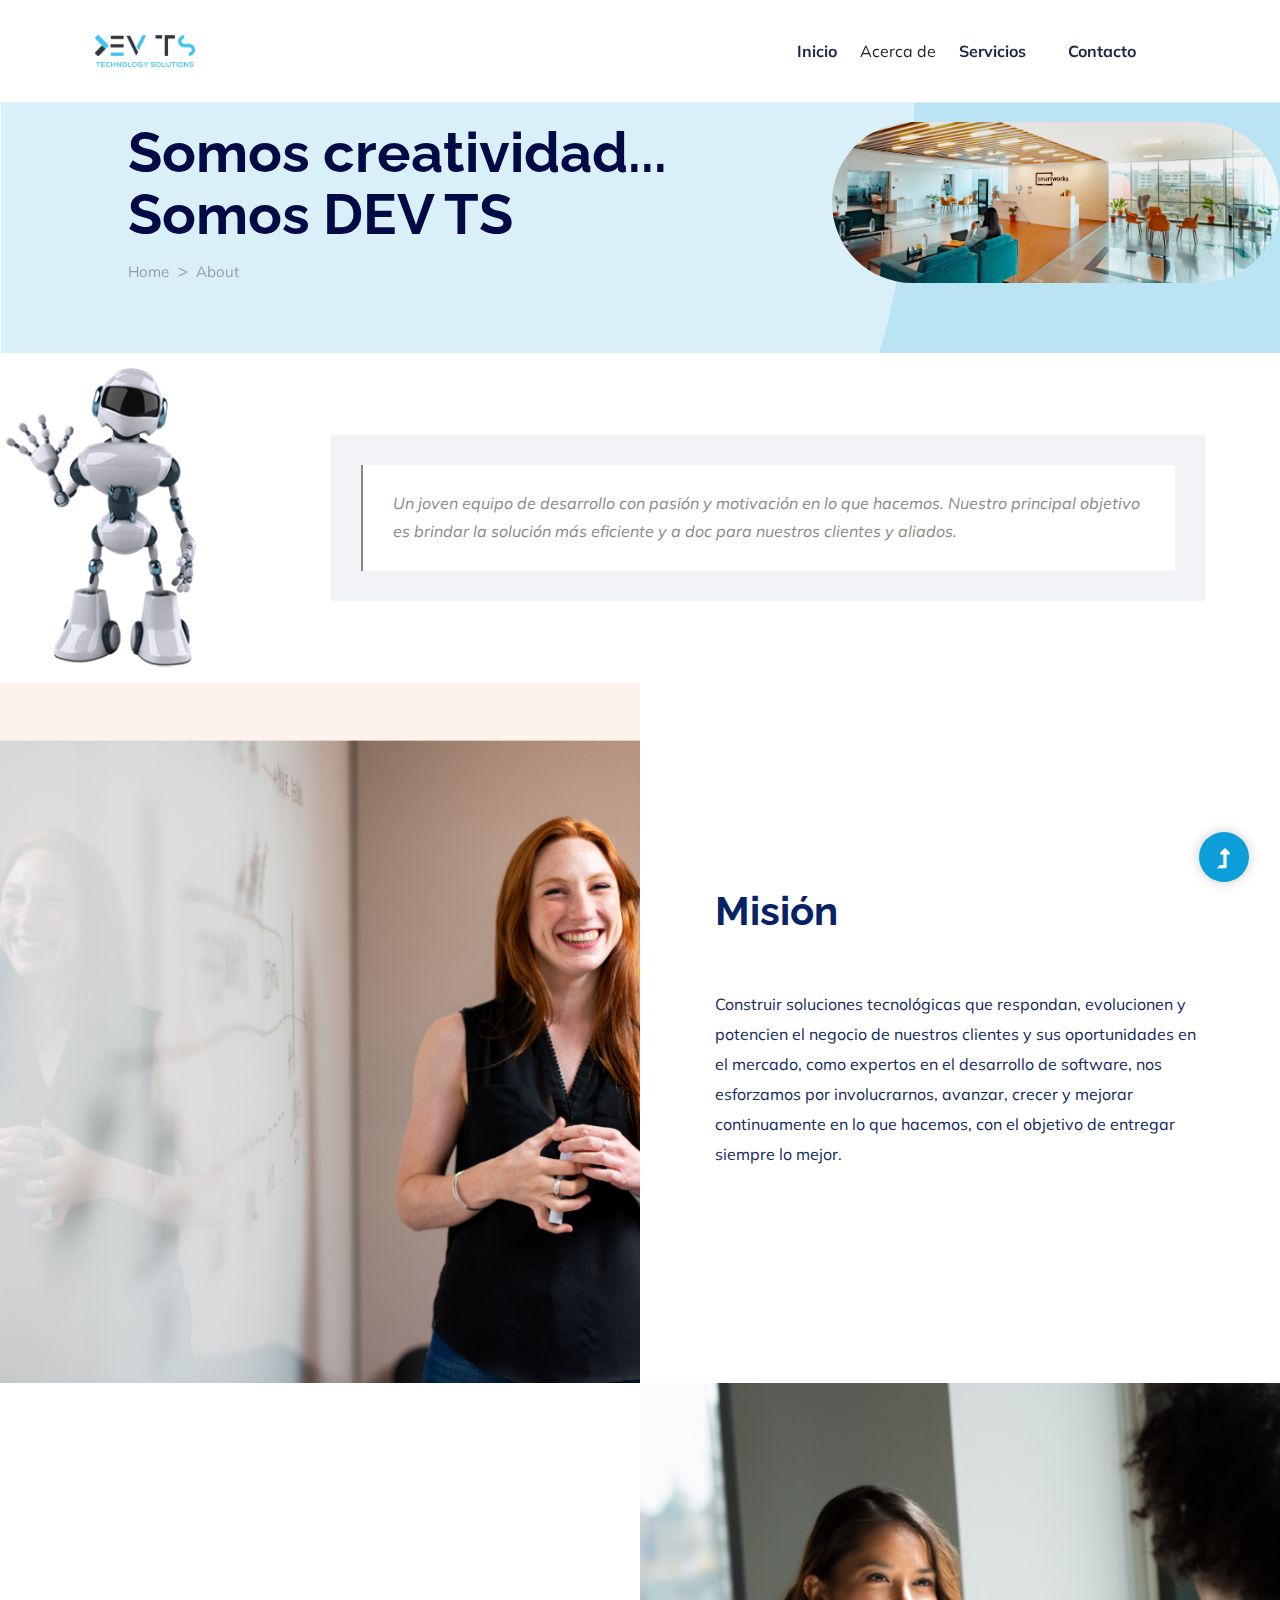
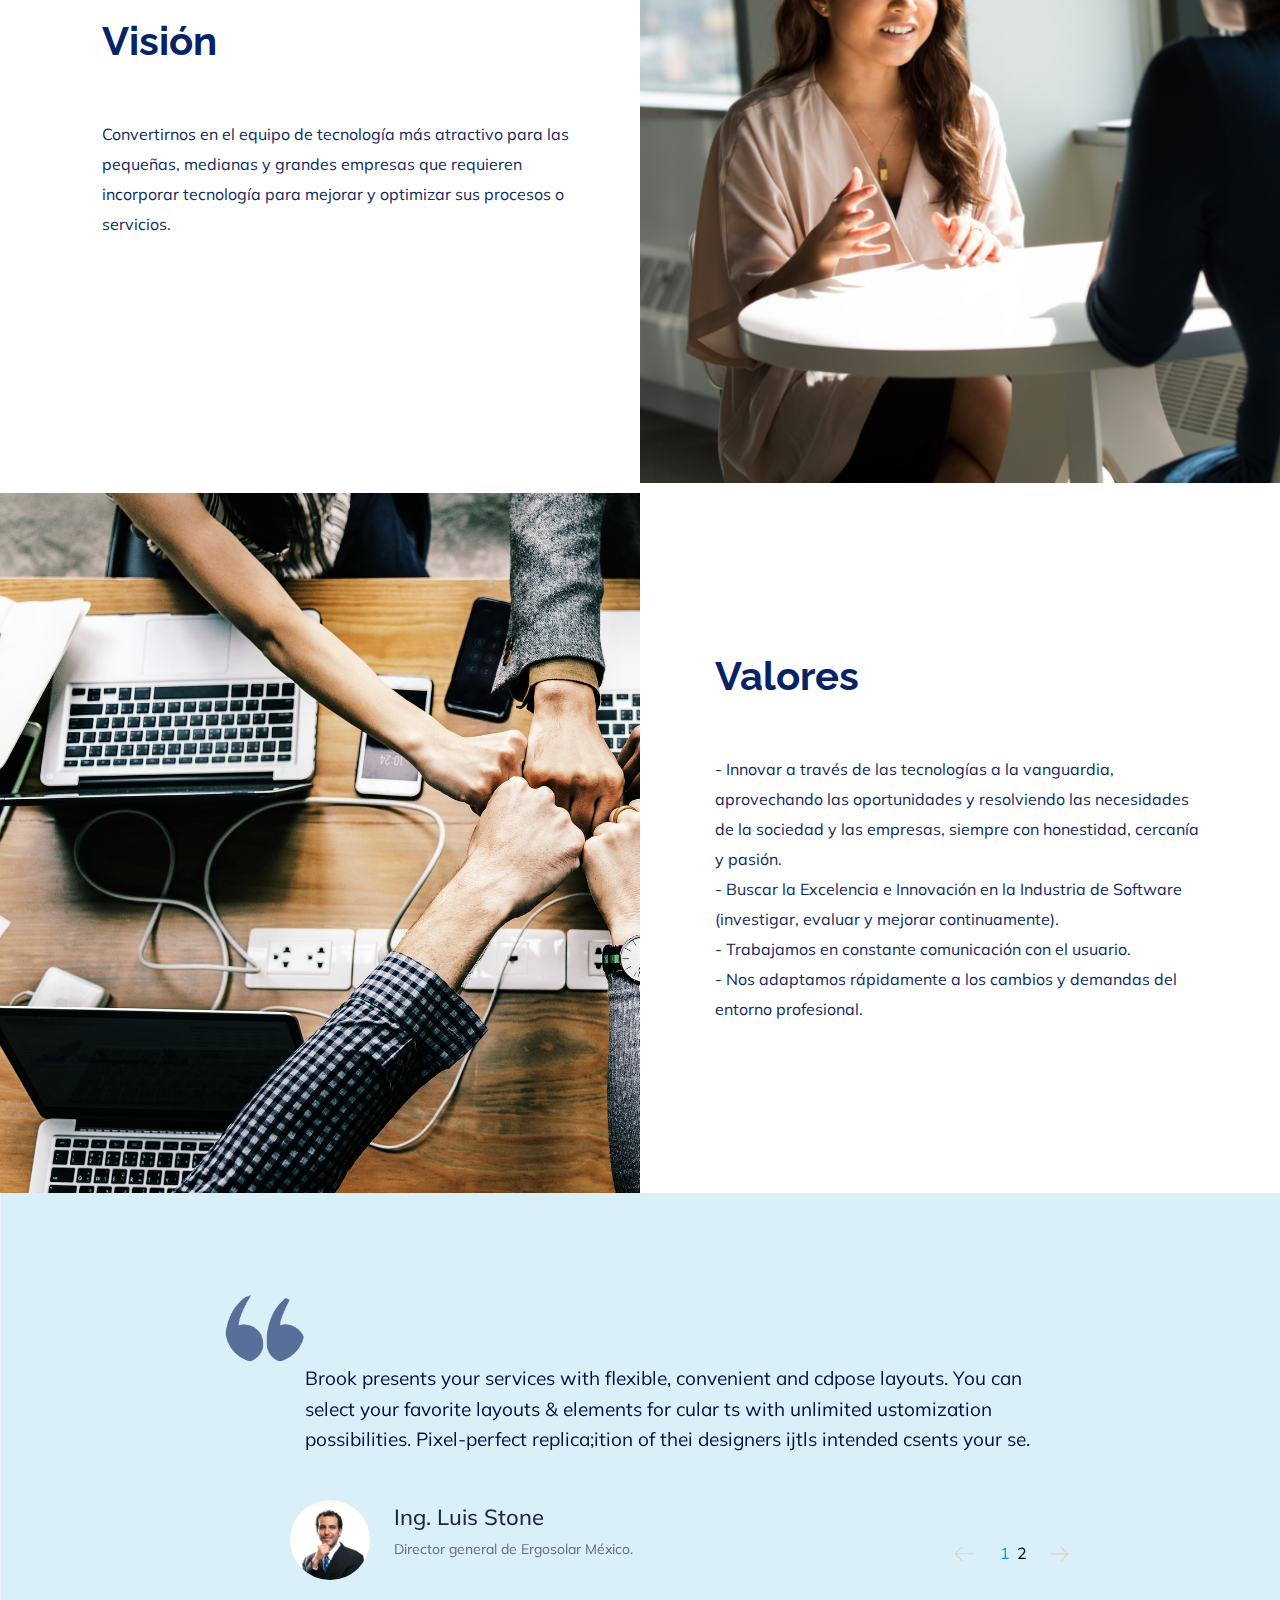
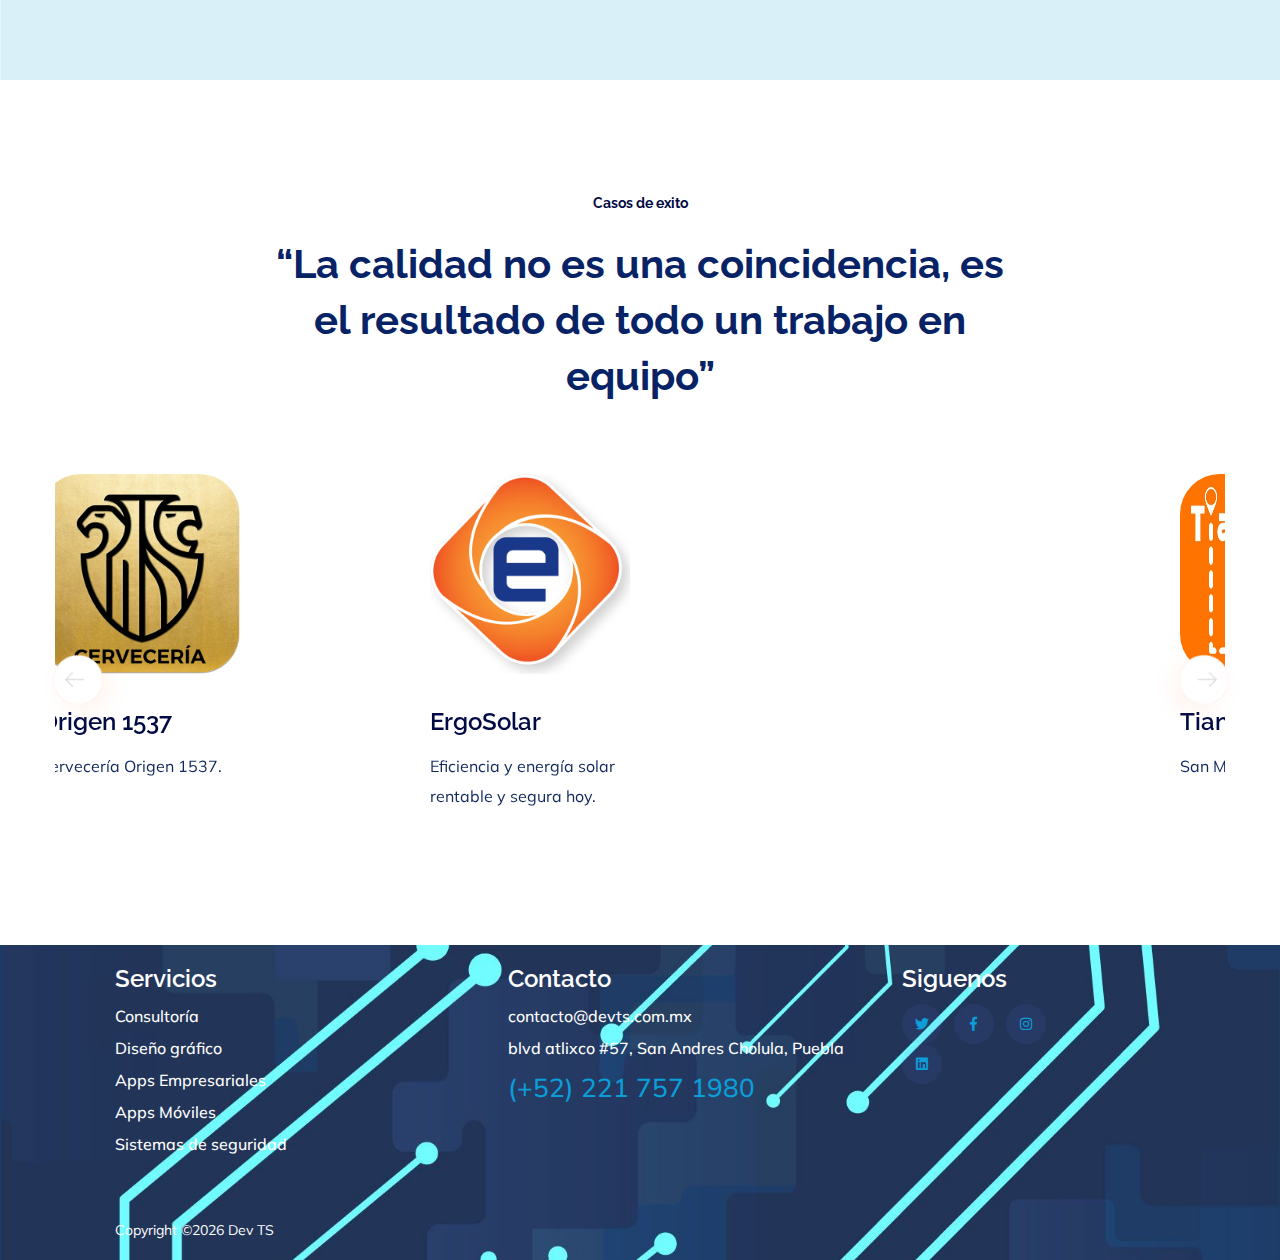
<file: about.html>
<!doctype html>
<html class="no-js" lang="zxx">
<head>
    <meta charset="utf-8">
    <meta http-equiv="x-ua-compatible" content="ie=edge">
    <title>Dev TS</title>
    <meta name="description" content="">
    <meta name="viewport" content="width=device-width, initial-scale=1">
    <link rel="manifest" href="site.webmanifest">
    <link rel="shortcut icon" type="image/x-icon" href="assets/img/favicon.ico">

    <!-- CSS here -->
    <link rel="stylesheet" href="assets/css/bootstrap.min.css">
    <link rel="stylesheet" href="assets/css/owl.carousel.min.css">
    <link rel="stylesheet" href="assets/css/slicknav.css">
    <link rel="stylesheet" href="assets/css/flaticon.css">
    <link rel="stylesheet" href="assets/css/progressbar_barfiller.css">
    <link rel="stylesheet" href="assets/css/gijgo.css">
    <link rel="stylesheet" href="assets/css/animate.min.css">
    <link rel="stylesheet" href="assets/css/animated-headline.css">
    <link rel="stylesheet" href="assets/css/magnific-popup.css">
    <link rel="stylesheet" href="assets/css/fontawesome-all.min.css">
    <link rel="stylesheet" href="assets/css/themify-icons.css">
    <link rel="stylesheet" href="assets/css/slick.css">
    <link rel="stylesheet" href="assets/css/nice-select.css">
    <link rel="stylesheet" href="assets/css/style.css">
</head>
<body>
    <!-- ? Preloader Start -->
    <div id="preloader-active">
        <div class="preloader d-flex align-items-center justify-content-center">
            <div class="preloader-inner position-relative">
                <div class="preloader-circle"></div>
                <div class="preloader-img pere-text">
                    <img src="assets/img/logo/loder.png" alt="">
                </div>
            </div>
        </div>
    </div>
    <!-- Preloader Start-->
    <header>
        <!-- Header Start -->
        <div class="header-area header_area">
            <div class="main-header">
             <div class="header-bottom  header-sticky">
                <div class="container-fluid">
                    <div class="row align-items-center">
                        <!-- Logo -->
                        <div class="col-xl-2 col-lg-2 col-md-1">
                            <div class="logo">
                              <a href="index.html"><img src="assets/img/logo/DEV_FULL_POS.png" width="100" alt="" ></a>
                          </div>
                      </div>
                      <div class="col-xl-10 col-lg-10 col-md-8">
                        <div class="header-left  d-flex f-right align-items-center">
                           <!-- Main-menu -->
                           <div class="main-menu f-right d-none d-lg-block">
                               <nav> 
                                   <ul id="navigation">                                                                                                                                     
                                       <li><a href="index.html">Inicio</a></li>
                                       <li>Acerca de</li>
                                       <li><a href="services.html">Servicios</a></li>
                                       <li><a href="contact.html">Contacto</a></li>
                                   </ul>
                               </nav>
                           </div>
                       </div>
                   </div>             
                    <!-- Mobile Menu -->
                    <div class="col-12">
                        <div class="mobile_menu d-block d-lg-none"></div>
                    </div>
                </div>
            </div>
        </div>
    </div>
</div>
<!-- Header End -->
</header>
<main>
    <!--? slider Area Start-->
    <div class="slider-area slider-area2 slider-height2 position-relative" data-background="assets/img/hero/hero2.png">
        <div class="slider-active">
            <!-- Single Slider -->
            <div class="single-slider">
                <div class="slider-cap-wrapper">
                    <div class="hero-caption">
                        <h1 data-animation="fadeInLeft" data-delay=".4s">Somos creatividad...<br>Somos DEV TS</h1>
                        <!-- breadcrumb Start-->
                        <nav aria-label="breadcrumb">
                            <ol class="breadcrumb">
                                <li class="breadcrumb-item"><a href="index.html">Home</a></li>
                                <li class="breadcrumb-item"><a href="#">about</a></li> 
                            </ol>
                        </nav>
                    </div>

                    <!-- breadcrumb End -->
                    <div class="hero-img">
                        <img src="assets/img/hero/h1_hero2.png" alt=""  data-animation="fadeInRight" data-transition-duration="5s">
                    </div>
                </div>
            </div>
        </div>

    </div>
    <!-- slider Area End-->
    <!--! About Area Start 01 -->
    <section class="blog_area single-post-area section-padding">
        <div class="about-area fix pt-top">
            <div class="about-gif">
            </div>
            <div class="about-details2">
                <div class="quote-wrapper">
                    <div class="quotes">
                        Un joven equipo de desarrollo con pasión y motivación en lo que hacemos. Nuestro principal objetivo es brindar la solución más eficiente y a doc para nuestros clientes y aliados.
                   </div>
                 </div>
            </div>
        </div>
    </section>
    <section class="about-area fix pt-top">
        <!--Right Contents  -->
        <div class="about-img">
        </div>
        <!-- left Contents -->
        <div class="about-details">
            <div class="right-caption">
                <!-- Section Tittle -->
                <div class="section-tittle mb-50">
                    <h2>Misión</h2>
                </div>
                <div class="about-more">
                    <p>Construir soluciones tecnológicas que respondan, evolucionen y potencien el negocio de nuestros clientes y sus oportunidades en el mercado, como expertos en el desarrollo de software, nos esforzamos por involucrarnos, avanzar, crecer y mejorar continuamente en lo que hacemos, con el objetivo de entregar siempre lo mejor.</p>
                    
                </div>
            </div>
        </div>
    </section>
    <!-- About Area End-->
    <!--! About Area Start 02-->
    <div class="about-area2">
        <!-- left Contents -->
        <div class="about-details2">
            <div class="right-caption2">
                <!-- Section Tittle -->
                <div class="section-tittle mb-50">
                    <h2>Visión</h2>
                </div> 
                <div class="about-more">
                    <p>Convertirnos en el equipo de tecnología más atractivo para las pequeñas, medianas y grandes empresas que requieren incorporar tecnología para mejorar y optimizar sus procesos o servicios.</p>
                </div>
            </div>
        </div>
        <!--Right Contents  -->
        <div class="about-img2">
        </div>
    </div>
    <!-- About Area End-->
    <section class="about-area fix pt-top">
        <!--Right Contents  -->
        <div class="about-img3">
        </div>
        <!-- left Contents -->
        <div class="about-details">
            <div class="right-caption">
                <!-- Section Tittle -->
                <div class="section-tittle mb-50">
                    <h2>Valores</h2>
                </div>
                <div class="about-more">
                    <p>- Innovar a través de las tecnologías a la vanguardia, aprovechando las oportunidades y resolviendo las necesidades de la sociedad y las empresas, siempre con honestidad, cercanía y pasión.
                        <br>- Buscar la Excelencia e Innovación en la Industria de Software (investigar, evaluar y mejorar continuamente).
                        <br>- Trabajamos en constante comunicación con el usuario.
                        <br>- Nos adaptamos rápidamente a los cambios y demandas del entorno profesional.</p>
                </div>
            </div>
        </div>
    </section>
    <!--? Testimonial Area Start -->
    <section class="testimonial-area testimonial-padding fix" data-background="assets/img/gallery/section_bg03.png">
        <div class="container">
            <div class="row align-items-center justify-content-center">
                <div class=" col-lg-9">
                    <div class="about-caption">
                        <!-- Testimonial Start -->
                        <div class="h1-testimonial-active dot-style">
                            <!-- Single Testimonial -->
                            <div class="single-testimonial position-relative">
                                <div class="testimonial-caption">
                                    <img src="assets/img/icon/quotes-sign.png" alt="" class="quotes-sign">
                                    <p>Brook presents your services with flexible, convenient and cdpose layouts. You can select your favorite layouts & elements for cular ts with unlimited ustomization possibilities. Pixel-perfect replica;ition of thei designers ijtls intended csents your se.</p>
                                </div>
                                <!-- founder -->
                                <div class="testimonial-founder d-flex align-items-center">
                                    <div class="founder-img">
                                        <img src="assets/img/testimonial/luisStone.jpeg" alt="">
                                    </div>
                                    <div class="founder-text">
                                        <span>Ing. Luis Stone</span>
                                        <p>Director general de Ergosolar México.</p>
                                    </div>
                                </div>
                            </div>
                            <!-- Single Testimonial -->
                            <div class="single-testimonial position-relative">
                                <div class="testimonial-caption">
                                    <img src="assets/img/icon/quotes-sign.png" alt="" class="quotes-sign">
                                    <p>Brook presents your services with flexible, convenient and cdpose layouts. You can select your favorite layouts & elements for cular ts with unlimited ustomization possibilities. Pixel-perfect replica;ition of thei designers ijtls intended csents your se.</p>
                                </div>
                                <!-- founder -->
                                <div class="testimonial-founder d-flex align-items-center">
                                    <div class="founder-img">
                                        <img src="assets/img/icon/testimonial.png" alt="">
                                    </div>
                                    <div class="founder-text">
                                        <span>Robart Brown</span>
                                        <p>Creative designer at Colorlib</p>
                                    </div>
                                </div>
                            </div>
                        </div>
                        <!-- Testimonial End -->
                    </div>
                </div>
            </div>
        </div>
    </section>
    <!--? Testimonial Area End -->
    <!-- Home Blog Start -->
    <section class="home-blog section-padding40 fix">
        <div class="container">
            <div class="row justify-content-center">
                <div class="cl-xl-7 col-lg-8 col-md-10">
                    <!-- Section Tittle -->
                    <div class="section-tittle text-center mb-70">
                        <span>Casos de exito</span>
                        <h2>“La calidad no es una coincidencia, es el resultado de todo un trabajo en equipo”</h2>
                    </div> 
                </div>
            </div>
            <div class="blog-active">
                <!-- Single -->
                <div class="single-blogs">
                    <div class="blog-img">
                        <img src="assets/img/gallery/origen.png" alt="">
                    </div>
                    <div class="blogs-cap">
                        <h5><a href="#">Origen 1537</a></h5>
                        <p>Cervecería Origen 1537.</p>
                    </div>
                </div>
                <!-- Single -->
                <div class="single-blogs">
                    <div class="blog-img">
                        <img src="assets/img/gallery/ergo.png" alt="">
                    </div>
                    <div class="blogs-cap">
                        <h5><a href="https://www.ergosolar.mx">ErgoSolar</h5>
                        <p>Eficiencia y energía solar <br>rentable y segura hoy.</p>
                    </div>
                </div>
                <!-- Single -->
                <div class="single-blogs">
                    <div class="blog-img">
                        <img src="assets/img/gallery/sanMartin.jpeg" alt="">
                    </div>
                    <div class="blogs-cap">
                        <h5><a href="#">TianguiSMapp</a></h5>
                        <p>San Martin TextMelucan, Puebla.</p>
                    </div>
                </div>
            </div>
        </div>
    </section>
    <!-- Home Blog End -->
</main>
<footer>
    <div class="footer-wrapper section-bg2 pl-100"  data-background="assets/img/gallery/footer-bg.jpeg">
        <!-- Footer Start-->
        <div class="footer-area footer-padding">
            <div class="container-fluid">
                <div class="row">
                   
                    <div class="col-xl-4 col-lg-4 col-md-4 col-sm-4">
                        <div class="single-footer-caption mb-50">
                            <div class="footer-tittle">
                                <h4>Servicios</h4>
                                <ul>
                                    <li><a href="#">Consultoría</a></li>
                                    <li><a href="#">Diseño gráfico</a></li>
                                    <li><a href="#">Apps Empresariales</a></li>
                                    <li><a href="#">Apps Móviles</a></li>
                                    <li><a href="#">Sistemas de seguridad</a></li>
                                </ul>
                            </div>
                        </div>
                    </div>
                    <div class="col-xl-4 col-lg-4 col-md-4 col-sm-4">
                        <div class="single-footer-caption mb-50">
                            <div class="footer-tittle">
                                <h4>Contacto</h4>
                                <ul>
                                    <li><a href="#">contacto@devts.com.mx</a></li>
                                    <li><a href="#">blvd atlixco #57, San Andres Cholula, Puebla</a></li>
                                    <li class="number"><a href="#">(+52) 221 757 1980</a></li>
                                </ul>
                            </div>
                        </div>
                    </div>
                    <div class="col-xl-2 col-lg-2 col-md-3 col-sm-4">
                        <div class="single-footer-caption mb-50">
                            <div class="single-footer-caption mb-30">
                                <div class="footer-tittle">
                                    <div class="footer-tittle">
                                        <h4>Siguenos</h4>
                                    </div>
                                </div>
                                <!-- social -->
                                <div class="footer-social">
                                    <a href="#"><i class="fab fa-twitter"></i></a>
                                    <a href="https://bit.ly/sai4ull"><i class="fab fa-facebook-f"></i></a>
                                    <a href="#"><i class="fab fa-instagram"></i></a>
                                    <a href="#"><i class="fab fa-linkedin"></i></a>
                                </div>
                            </div>
                        </div>
                    </div>
                </div>
            </div>
        </div>
        <!-- footer-bottom area -->
        <div class="footer-bottom-area">
            <div class="container-fluid">
                <div class="footer-border">
                    <div class="row align-items-center">
                        <div class="col-xl-12 ">
                            <div class="footer-copy-right">
                                <p><!-- Link back to Colorlib can't be removed. Template is licensed under CC BY 3.0. -->
                                  Copyright &copy;<script>document.write(new Date().getFullYear());</script> Dev TS 
                                  <!-- Link back to Colorlib can't be removed. Template is licensed under CC BY 3.0. --></p>
                              </div>
                          </div>
                      </div>
                  </div>
              </div>
          </div>
          <!-- Footer End-->
      </div>
  </footer>
  <!-- Scroll Up -->
  <div id="back-top" >
    <a title="Go to Top" href="#"> <i class="fas fa-level-up-alt"></i></a>
</div>

<!-- JS here -->

<script src="./assets/js/vendor/modernizr-3.5.0.min.js"></script>
<!-- Jquery, Popper, Bootstrap -->
<script src="./assets/js/vendor/jquery-1.12.4.min.js"></script>
<script src="./assets/js/popper.min.js"></script>
<script src="./assets/js/bootstrap.min.js"></script>
<!-- Jquery Mobile Menu -->
<script src="./assets/js/jquery.slicknav.min.js"></script>

<!-- Jquery Slick , Owl-Carousel Plugins -->
<script src="./assets/js/owl.carousel.min.js"></script>
<script src="./assets/js/slick.min.js"></script>
<!-- One Page, Animated-HeadLin -->
<script src="./assets/js/wow.min.js"></script>
<script src="./assets/js/animated.headline.js"></script>
<script src="./assets/js/jquery.magnific-popup.js"></script>

<!-- Date Picker -->
<script src="./assets/js/gijgo.min.js"></script>
<!-- Nice-select, sticky -->
<script src="./assets/js/jquery.nice-select.min.js"></script>
<script src="./assets/js/jquery.sticky.js"></script>
<!-- Progress -->
<script src="./assets/js/jquery.barfiller.js"></script>

<!-- counter , waypoint,Hover Direction -->
<script src="./assets/js/jquery.counterup.min.js"></script>
<script src="./assets/js/waypoints.min.js"></script>
<script src="./assets/js/jquery.countdown.min.js"></script>
<script src="./assets/js/hover-direction-snake.min.js"></script>

<!-- contact js -->
<script src="./assets/js/contact.js"></script>
<script src="./assets/js/jquery.form.js"></script>
<script src="./assets/js/jquery.validate.min.js"></script>
<script src="./assets/js/mail-script.js"></script>
<script src="./assets/js/jquery.ajaxchimp.min.js"></script>

<!-- Jquery Plugins, main Jquery -->	
<script src="./assets/js/plugins.js"></script>
<script src="./assets/js/main.js"></script>

</body>
</html>
</file>
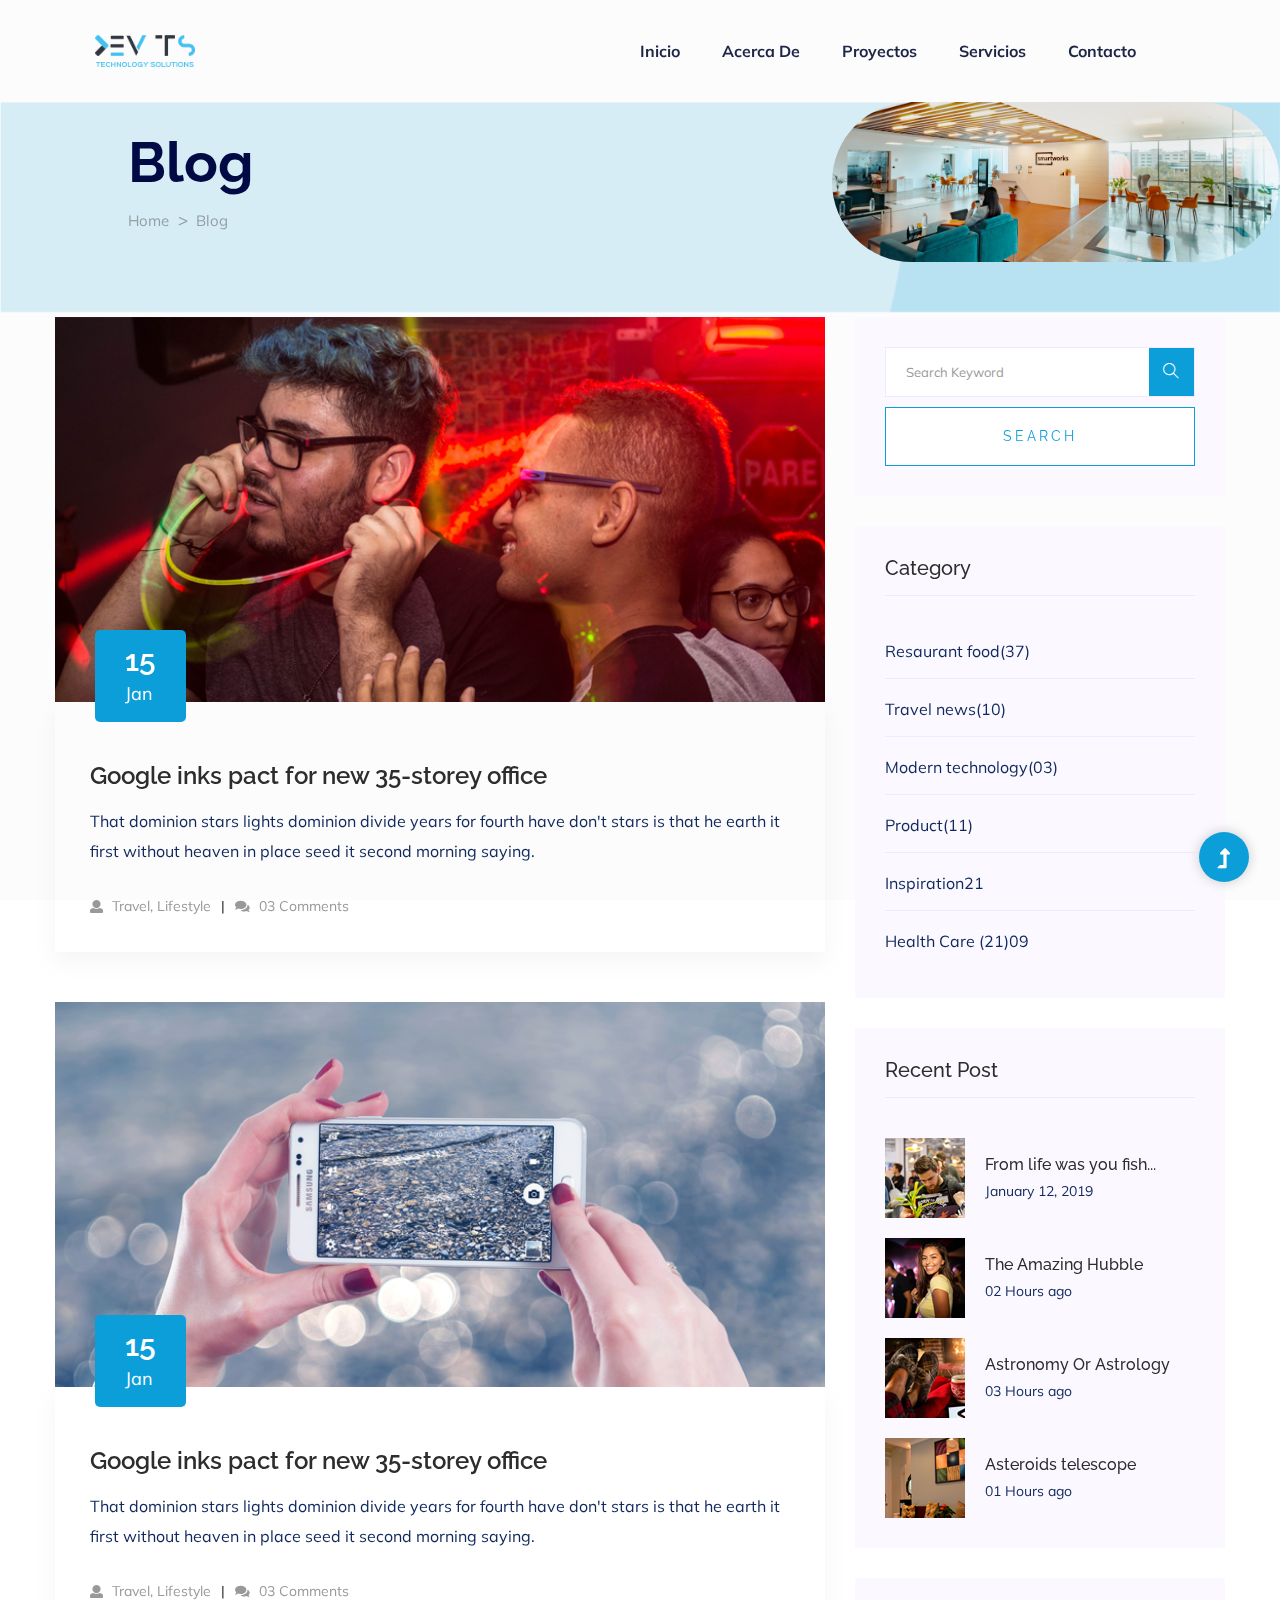
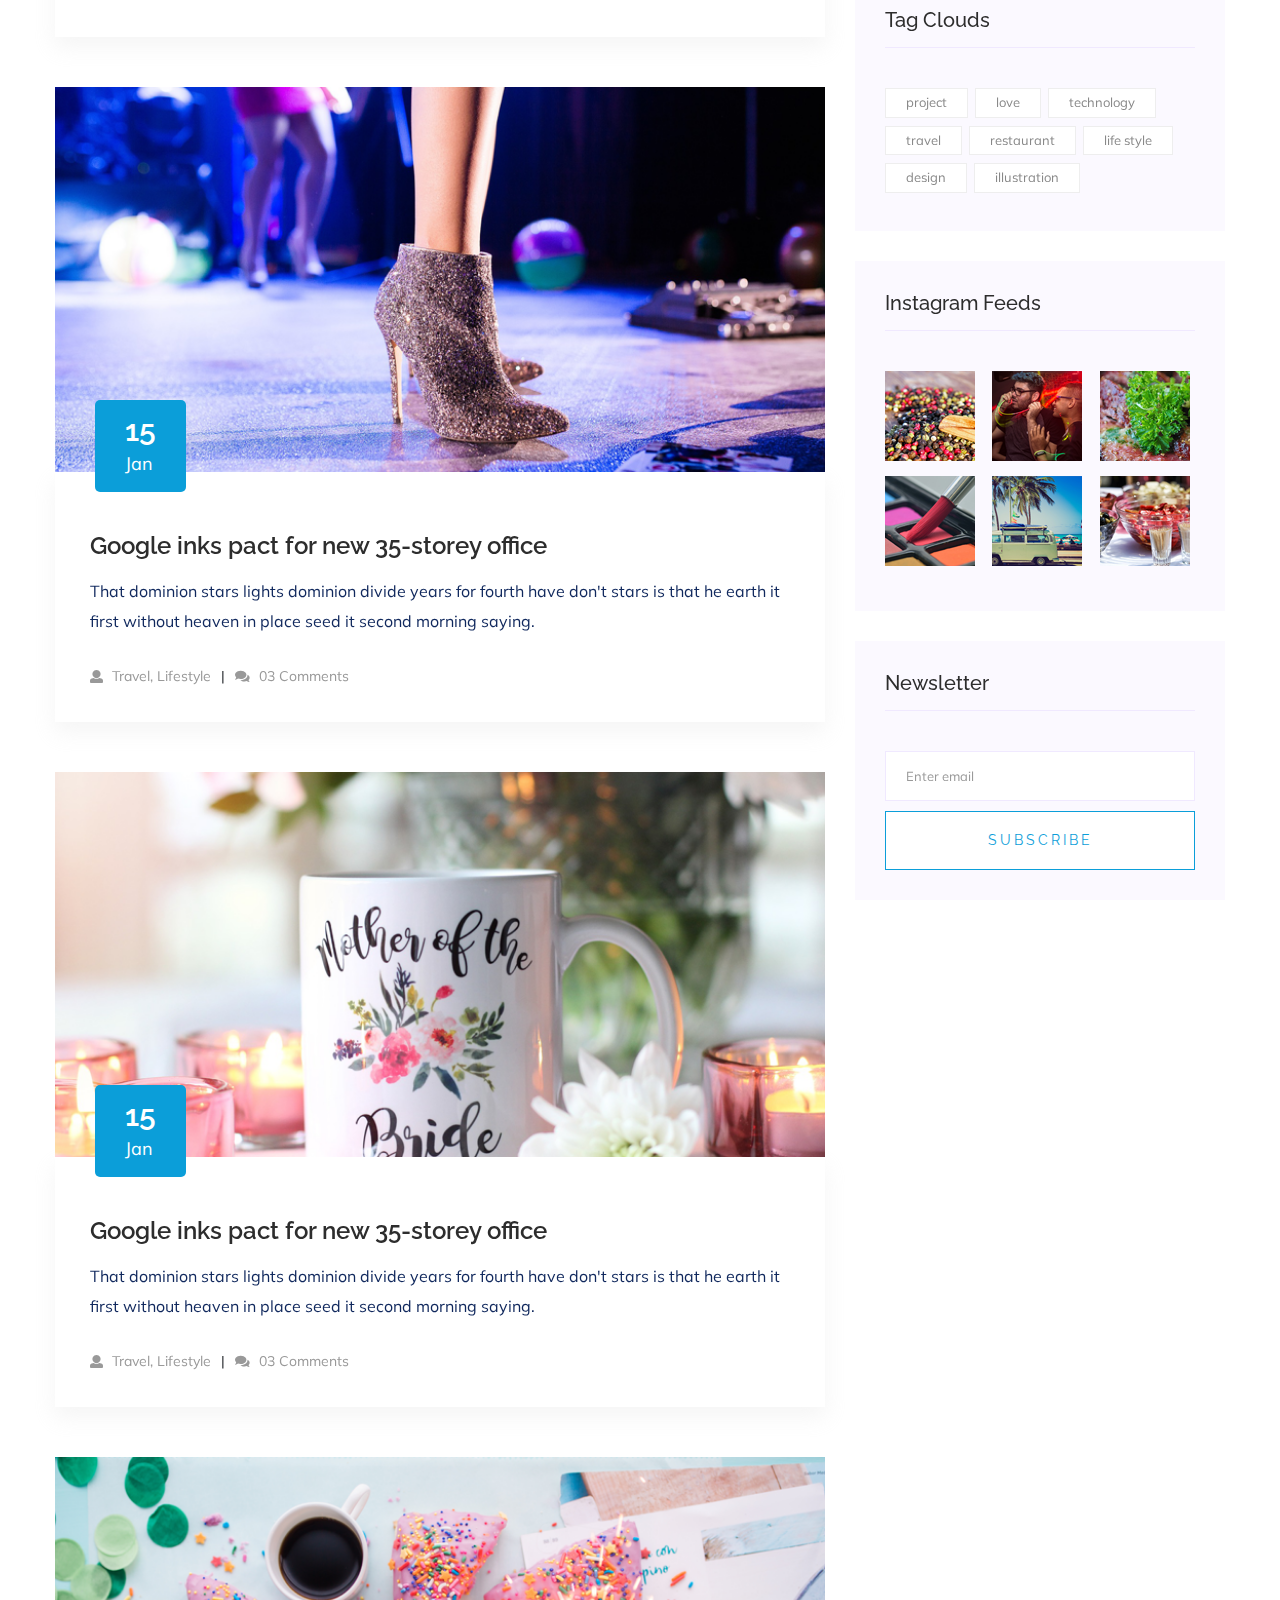
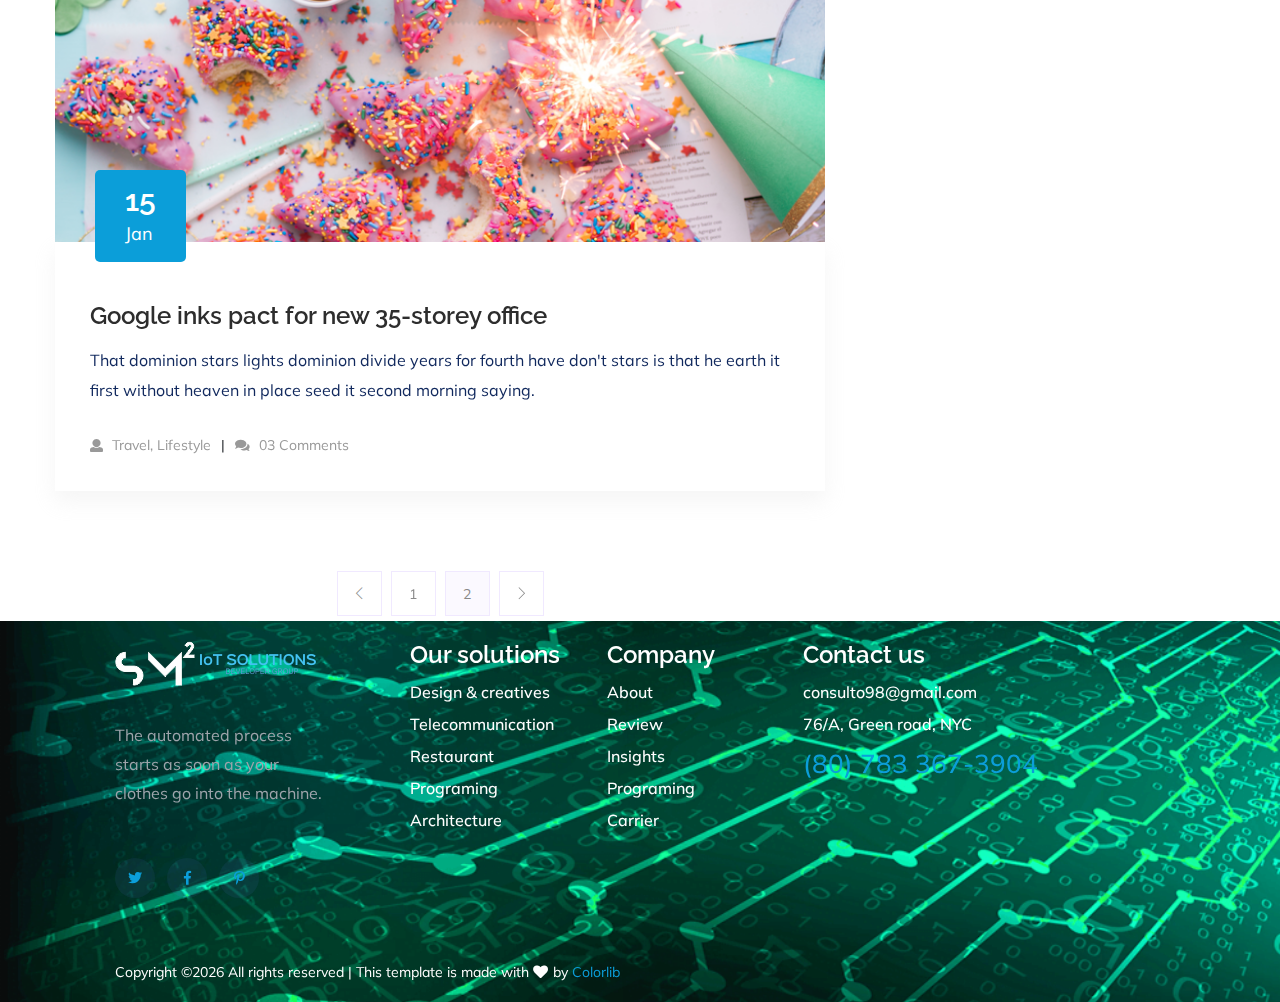
<file: blog.html>
<!doctype html>
<html class="no-js" lang="zxx">
<head>
    <meta charset="utf-8">
    <meta http-equiv="x-ua-compatible" content="ie=edge">
    <title>Consulting | Template</title>
    <meta name="description" content="">
    <meta name="viewport" content="width=device-width, initial-scale=1">
    <link rel="manifest" href="site.webmanifest">
    <link rel="shortcut icon" type="image/x-icon" href="assets/img/favicon.ico">

    <!-- CSS here -->
    <link rel="stylesheet" href="assets/css/bootstrap.min.css">
    <link rel="stylesheet" href="assets/css/owl.carousel.min.css">
    <link rel="stylesheet" href="assets/css/slicknav.css">
    <link rel="stylesheet" href="assets/css/flaticon.css">
    <link rel="stylesheet" href="assets/css/progressbar_barfiller.css">
    <link rel="stylesheet" href="assets/css/gijgo.css">
    <link rel="stylesheet" href="assets/css/animate.min.css">
    <link rel="stylesheet" href="assets/css/animated-headline.css">
    <link rel="stylesheet" href="assets/css/magnific-popup.css">
    <link rel="stylesheet" href="assets/css/fontawesome-all.min.css">
    <link rel="stylesheet" href="assets/css/themify-icons.css">
    <link rel="stylesheet" href="assets/css/slick.css">
    <link rel="stylesheet" href="assets/css/nice-select.css">
    <link rel="stylesheet" href="assets/css/style.css">
</head>
<body>
    <!-- ? Preloader Start -->
    <div id="preloader-active">
        <div class="preloader d-flex align-items-center justify-content-center">
            <div class="preloader-inner position-relative">
                <div class="preloader-circle"></div>
                <div class="preloader-img pere-text">
                    <img src="assets/img/logo/loder.png" alt="">
                </div>
            </div>
        </div>
    </div>
    <!-- Preloader Start -->
    <header>
        <!-- Header Start -->
        <div class="header-area header_area">
            <div class="main-header">
             <div class="header-bottom  header-sticky">
                <div class="container-fluid">
                    <div class="row align-items-center">
                        <!-- Logo -->
                        <div class="col-xl-2 col-lg-2 col-md-1">
                            <div class="logo">
                              <a href="index.html"><img src="assets/img/logo/DEV_FULL_POS.png" width="100" alt="" ></a>
                          </div>
                      </div>
                      <div class="col-xl-10 col-lg-10 col-md-8">
                         <div class="header-left  d-flex f-right align-items-center">
                            <!-- Main-menu -->
                            <div class="main-menu f-right d-none d-lg-block">
                                <nav> 
                                    <ul id="navigation">                                                                                                                                     
                                        <li><a href="index.html">Inicio</a></li>
                                        <li><a href="about.html">Acerca de</a>
                                        </li>
                                        <li><a href="blog.html">Proyectos</a></li>
                                        <li><a href="services.html">Servicios</a>
                                            <!-- <ul class="submenu">
                                                <li><a href="blog.html">Blog</a></li>
                                                <li><a href="blog_details.html">Blog Details</a></li>
                                            </ul> -->
                                        </li>
                                        <li><a href="contact.html">Contacto</a></li>
                                    </ul>
                                </nav>
                            </div>
                            <!-- left Btn -->
                            <!-- <div class="header-right-btn f-right d-none d-lg-block  ml-30">
                                <a href="#" class="header-btn">Make an Appointment</a>
                            </div> -->
                        </div>
                    </div>             
                    <!-- Mobile Menu -->
                    <div class="col-12">
                        <div class="mobile_menu d-block d-lg-none"></div>
                    </div>
                </div>
            </div>
        </div>
    </div>
</div>
<!-- Header End -->
</header>
<main>
    <!--? slider Area Start-->
    <div class="slider-area slider-area2 slider-height2 position-relative" data-background="assets/img/hero/hero2.png">
        <div class="slider-active">
            <!-- Single Slider -->
            <div class="single-slider">
                <div class="slider-cap-wrapper">
                    <div class="hero-caption">
                        <h1 data-animation="fadeInLeft" data-delay=".4s">Blog</h1>
                        <!-- breadcrumb Start-->
                        <nav aria-label="breadcrumb">
                            <ol class="breadcrumb">
                                <li class="breadcrumb-item"><a href="index.html">Home</a></li>
                                <li class="breadcrumb-item"><a href="#">Blog</a></li> 
                            </ol>
                        </nav>
                    </div>

                    <!-- breadcrumb End -->
                    <div class="hero-img">
                        <img src="assets/img/hero/h1_hero2.png" alt=""  data-animation="fadeInRight" data-transition-duration="5s">
                    </div>
                </div>
            </div>
        </div>

    </div>
    <!-- slider Area End-->
    <!--? Blog Area Start-->
    <section class="blog_area section-padding">
        <div class="container">
            <div class="row">
                <div class="col-lg-8 mb-5 mb-lg-0">
                    <div class="blog_left_sidebar">
                        <article class="blog_item">
                            <div class="blog_item_img">
                                <img class="card-img rounded-0" src="assets/img/blog/single_blog_1.png" alt="">
                                <a href="#" class="blog_item_date">
                                    <h3>15</h3>
                                    <p>Jan</p>
                                </a>
                            </div>
                            <div class="blog_details">
                                <a class="d-inline-block" href="blog_details.html">
                                    <h2 class="blog-head" style="color: #2d2d2d;">Google inks pact for new 35-storey office</h2>
                                </a>
                                <p>That dominion stars lights dominion divide years for fourth have don't stars is that
                                he earth it first without heaven in place seed it second morning saying.</p>
                                <ul class="blog-info-link">
                                    <li><a href="#"><i class="fa fa-user"></i> Travel, Lifestyle</a></li>
                                    <li><a href="#"><i class="fa fa-comments"></i> 03 Comments</a></li>
                                </ul>
                            </div>
                        </article>
                        <article class="blog_item">
                            <div class="blog_item_img">
                                <img class="card-img rounded-0" src="assets/img/blog/single_blog_2.png" alt="">
                                <a href="#" class="blog_item_date">
                                    <h3>15</h3>
                                    <p>Jan</p>
                                </a>
                            </div>
                            <div class="blog_details">
                                <a class="d-inline-block" href="blog_details.html">
                                    <h2 class="blog-head" style="color: #2d2d2d;">Google inks pact for new 35-storey office</h2>
                                </a>
                                <p>That dominion stars lights dominion divide years for fourth have don't stars is that
                                he earth it first without heaven in place seed it second morning saying.</p>
                                <ul class="blog-info-link">
                                    <li><a href="#"><i class="fa fa-user"></i> Travel, Lifestyle</a></li>
                                    <li><a href="#"><i class="fa fa-comments"></i> 03 Comments</a></li>
                                </ul>
                            </div>
                        </article>
                        <article class="blog_item">
                            <div class="blog_item_img">
                                <img class="card-img rounded-0" src="assets/img/blog/single_blog_3.png" alt="">
                                <a href="#" class="blog_item_date">
                                    <h3>15</h3>
                                    <p>Jan</p>
                                </a>
                            </div>
                            <div class="blog_details">
                                <a class="d-inline-block" href="blog_details.html">
                                    <h2 class="blog-head" style="color: #2d2d2d;">Google inks pact for new 35-storey office</h2>
                                </a>
                                <p>That dominion stars lights dominion divide years for fourth have don't stars is that
                                he earth it first without heaven in place seed it second morning saying.</p>
                                <ul class="blog-info-link">
                                    <li><a href="#"><i class="fa fa-user"></i> Travel, Lifestyle</a></li>
                                    <li><a href="#"><i class="fa fa-comments"></i> 03 Comments</a></li>
                                </ul>
                            </div>
                        </article>
                        <article class="blog_item">
                            <div class="blog_item_img">
                                <img class="card-img rounded-0" src="assets/img/blog/single_blog_4.png" alt="">
                                <a href="#" class="blog_item_date">
                                    <h3>15</h3>
                                    <p>Jan</p>
                                </a>
                            </div>
                            <div class="blog_details">
                                <a class="d-inline-block" href="blog_details.html">
                                    <h2 class="blog-head" style="color: #2d2d2d;">Google inks pact for new 35-storey office</h2>
                                </a>
                                <p>That dominion stars lights dominion divide years for fourth have don't stars is that
                                he earth it first without heaven in place seed it second morning saying.</p>
                                <ul class="blog-info-link">
                                    <li><a href="#"><i class="fa fa-user"></i> Travel, Lifestyle</a></li>
                                    <li><a href="#"><i class="fa fa-comments"></i> 03 Comments</a></li>
                                </ul>
                            </div>
                        </article>
                        <article class="blog_item">
                            <div class="blog_item_img">
                                <img class="card-img rounded-0" src="assets/img/blog/single_blog_5.png" alt="">
                                <a href="#" class="blog_item_date">
                                    <h3>15</h3>
                                    <p>Jan</p>
                                </a>
                            </div>
                            <div class="blog_details">
                                <a class="d-inline-block" href="blog_details.html">
                                    <h2 class="blog-head" style="color: #2d2d2d;">Google inks pact for new 35-storey office</h2>
                                </a>
                                <p>That dominion stars lights dominion divide years for fourth have don't stars is that
                                he earth it first without heaven in place seed it second morning saying.</p>
                                <ul class="blog-info-link">
                                    <li><a href="#"><i class="fa fa-user"></i> Travel, Lifestyle</a></li>
                                    <li><a href="#"><i class="fa fa-comments"></i> 03 Comments</a></li>
                                </ul>
                            </div>
                        </article>
                        <nav class="blog-pagination justify-content-center d-flex">
                            <ul class="pagination">
                                <li class="page-item">
                                    <a href="#" class="page-link" aria-label="Previous">
                                        <i class="ti-angle-left"></i>
                                    </a>
                                </li>
                                <li class="page-item">
                                    <a href="#" class="page-link">1</a>
                                </li>
                                <li class="page-item active">
                                    <a href="#" class="page-link">2</a>
                                </li>
                                <li class="page-item">
                                    <a href="#" class="page-link" aria-label="Next">
                                        <i class="ti-angle-right"></i>
                                    </a>
                                </li>
                            </ul>
                        </nav>
                    </div>
                </div>
                <div class="col-lg-4">
                    <div class="blog_right_sidebar">
                        <aside class="single_sidebar_widget search_widget">
                            <form action="#">
                                <div class="form-group">
                                    <div class="input-group mb-3">
                                        <input type="text" class="form-control" placeholder='Search Keyword'
                                        onfocus="this.placeholder = ''"
                                        onblur="this.placeholder = 'Search Keyword'">
                                        <div class="input-group-append">
                                            <button class="btns" type="button"><i class="ti-search"></i></button>
                                        </div>
                                    </div>
                                </div>
                                <button class="button rounded-0 primary-bg text-white w-100 btn_1 boxed-btn"
                                type="submit">Search</button>
                            </form>
                        </aside>
                        <aside class="single_sidebar_widget post_category_widget">
                            <h4 class="widget_title" style="color: #2d2d2d;">Category</h4>
                            <ul class="list cat-list">
                                <li>
                                    <a href="#" class="d-flex">
                                        <p>Resaurant food</p>
                                        <p>(37)</p>
                                    </a>
                                </li>
                                <li>
                                    <a href="#" class="d-flex">
                                        <p>Travel news</p>
                                        <p>(10)</p>
                                    </a>
                                </li>
                                <li>
                                    <a href="#" class="d-flex">
                                        <p>Modern technology</p>
                                        <p>(03)</p>
                                    </a>
                                </li>
                                <li>
                                    <a href="#" class="d-flex">
                                        <p>Product</p>
                                        <p>(11)</p>
                                    </a>
                                </li>
                                <li>
                                    <a href="#" class="d-flex">
                                        <p>Inspiration</p>
                                        <p>21</p>
                                    </a>
                                </li>
                                <li>
                                    <a href="#" class="d-flex">
                                        <p>Health Care (21)</p>
                                        <p>09</p>
                                    </a>
                                </li>
                            </ul>
                        </aside>
                        <aside class="single_sidebar_widget popular_post_widget">
                            <h3 class="widget_title" style="color: #2d2d2d;">Recent Post</h3>
                            <div class="media post_item">
                                <img src="assets/img/post/post_1.png" alt="post">
                                <div class="media-body">
                                    <a href="blog_details.html">
                                        <h3 style="color: #2d2d2d;">From life was you fish...</h3>
                                    </a>
                                    <p>January 12, 2019</p>
                                </div>
                            </div>
                            <div class="media post_item">
                                <img src="assets/img/post/post_2.png" alt="post">
                                <div class="media-body">
                                    <a href="blog_details.html">
                                        <h3 style="color: #2d2d2d;">The Amazing Hubble</h3>
                                    </a>
                                    <p>02 Hours ago</p>
                                </div>
                            </div>
                            <div class="media post_item">
                                <img src="assets/img/post/post_3.png" alt="post">
                                <div class="media-body">
                                    <a href="blog_details.html">
                                        <h3 style="color: #2d2d2d;">Astronomy Or Astrology</h3>
                                    </a>
                                    <p>03 Hours ago</p>
                                </div>
                            </div>
                            <div class="media post_item">
                                <img src="assets/img/post/post_4.png" alt="post">
                                <div class="media-body">
                                    <a href="blog_details.html">
                                        <h3 style="color: #2d2d2d;">Asteroids telescope</h3>
                                    </a>
                                    <p>01 Hours ago</p>
                                </div>
                            </div>
                        </aside>
                        <aside class="single_sidebar_widget tag_cloud_widget">
                            <h4 class="widget_title" style="color: #2d2d2d;">Tag Clouds</h4>
                            <ul class="list">
                                <li>
                                    <a href="#">project</a>
                                </li>
                                <li>
                                    <a href="#">love</a>
                                </li>
                                <li>
                                    <a href="#">technology</a>
                                </li>
                                <li>
                                    <a href="#">travel</a>
                                </li>
                                <li>
                                    <a href="#">restaurant</a>
                                </li>
                                <li>
                                    <a href="#">life style</a>
                                </li>
                                <li>
                                    <a href="#">design</a>
                                </li>
                                <li>
                                    <a href="#">illustration</a>
                                </li>
                            </ul>
                        </aside>

                        <aside class="single_sidebar_widget instagram_feeds">
                            <h4 class="widget_title" style="color: #2d2d2d;">Instagram Feeds</h4>
                            <ul class="instagram_row flex-wrap">
                                <li>
                                    <a href="#">
                                        <img class="img-fluid" src="assets/img/post/post_5.png" alt="">
                                    </a>
                                </li>
                                <li>
                                    <a href="#">
                                        <img class="img-fluid" src="assets/img/post/post_6.png" alt="">
                                    </a>
                                </li>
                                <li>
                                    <a href="#">
                                        <img class="img-fluid" src="assets/img/post/post_7.png" alt="">
                                    </a>
                                </li>
                                <li>
                                    <a href="#">
                                        <img class="img-fluid" src="assets/img/post/post_8.png" alt="">
                                    </a>
                                </li>
                                <li>
                                    <a href="#">
                                        <img class="img-fluid" src="assets/img/post/post_9.png" alt="">
                                    </a>
                                </li>
                                <li>
                                    <a href="#">
                                        <img class="img-fluid" src="assets/img/post/post_10.png" alt="">
                                    </a>
                                </li>
                            </ul>
                        </aside>
                        <aside class="single_sidebar_widget newsletter_widget">
                            <h4 class="widget_title" style="color: #2d2d2d;">Newsletter</h4>
                            <form action="#">
                                <div class="form-group">
                                    <input type="email" class="form-control" onfocus="this.placeholder = ''"
                                    onblur="this.placeholder = 'Enter email'" placeholder='Enter email' required>
                                </div>
                                <button class="button rounded-0 primary-bg text-white w-100 btn_1 boxed-btn"
                                type="submit">Subscribe</button>
                            </form>
                        </aside>
                    </div>
                </div>
            </div>
        </div>
    </section>
    <!-- Blog Area End -->
</main>
<footer>
    <div class="footer-wrapper section-bg2 pl-100"  data-background="assets/img/gallery/footer-bg.png">
        <!-- Footer Start-->
        <div class="footer-area footer-padding">
            <div class="container-fluid">
                <div class="row">
                    <div class="col-xl-3 col-lg-4 col-md-4 col-sm-6">
                        <div class="single-footer-caption mb-50">
                            <div class="single-footer-caption mb-30">
                                <!-- logo -->
                                <div class="footer-logo mb-35">
                                    <a href="index.html"><img src="assets/img/logo/logo2_footer.png" alt=""></a>
                                </div>
                                <div class="footer-tittle">
                                    <div class="footer-pera">
                                        <p>The automated process starts as soon as your clothes go into the machine.</p>
                                    </div>
                                </div>
                                <!-- social -->
                                <div class="footer-social">
                                    <a href="#"><i class="fab fa-twitter"></i></a>
                                    <a href="https://bit.ly/sai4ull"><i class="fab fa-facebook-f"></i></a>
                                    <a href="#"><i class="fab fa-pinterest-p"></i></a>
                                </div>
                            </div>
                        </div>
                    </div>
                    <div class="col-xl-2 col-lg-4 col-md-4 col-sm-6">
                        <div class="single-footer-caption mb-50">
                            <div class="footer-tittle">
                                <h4>Our solutions</h4>
                                <ul>
                                    <li><a href="#">Design & creatives</a></li>
                                    <li><a href="#">Telecommunication</a></li>
                                    <li><a href="#">Restaurant</a></li>
                                    <li><a href="#">Programing</a></li>
                                    <li><a href="#">Architecture</a></li>
                                </ul>
                            </div>
                        </div>
                    </div>
                    <div class="col-xl-2 col-lg-4 col-md-4 col-sm-6">
                        <div class="single-footer-caption mb-50">
                            <div class="footer-tittle">
                                <h4>Company</h4>
                                <ul>
                                    <li><a href="#">About</a></li>
                                    <li><a href="#">Review</a></li>
                                    <li><a href="#">Insights</a></li>
                                    <li><a href="#">Programing</a></li>
                                    <li><a href="#">Carrier</a></li>
                                </ul>
                            </div>
                        </div>
                    </div>
                    <div class="col-xl-3 col-lg-4 col-md-4 col-sm-6">
                        <div class="single-footer-caption mb-50">
                            <div class="footer-tittle">
                                <h4>Contact us</h4>
                                <ul>
                                    <li><a href="#">consulto98@gmail.com</a></li>
                                    <li><a href="#">76/A, Green road, NYC</a></li>
                                    <li class="number"><a href="#">(80) 783 367-3904</a></li>
                                </ul>
                            </div>
                        </div>
                    </div>
                </div>
            </div>
        </div>
        <!-- footer-bottom area -->
        <div class="footer-bottom-area">
            <div class="container-fluid">
                <div class="footer-border">
                    <div class="row align-items-center">
                        <div class="col-xl-12 ">
                            <div class="footer-copy-right">
                                <p><!-- Link back to Colorlib can't be removed. Template is licensed under CC BY 3.0. -->
                                  Copyright &copy;<script>document.write(new Date().getFullYear());</script> All rights reserved | This template is made with <i class="fa fa-heart" aria-hidden="true"></i> by <a href="https://colorlib.com" target="_blank">Colorlib</a>
                                  <!-- Link back to Colorlib can't be removed. Template is licensed under CC BY 3.0. --></p>
                              </div>
                          </div>
                      </div>
                  </div>
              </div>
          </div>
          <!-- Footer End-->
      </div>
  </footer>
  <!-- Scroll Up -->
  <div id="back-top" >
    <a title="Go to Top" href="#"> <i class="fas fa-level-up-alt"></i></a>
</div>
<!-- JS here -->

<script src="./assets/js/vendor/modernizr-3.5.0.min.js"></script>
<!-- Jquery, Popper, Bootstrap -->
<script src="./assets/js/vendor/jquery-1.12.4.min.js"></script>
<script src="./assets/js/popper.min.js"></script>
<script src="./assets/js/bootstrap.min.js"></script>
<!-- Jquery Mobile Menu -->
<script src="./assets/js/jquery.slicknav.min.js"></script>

<!-- Jquery Slick , Owl-Carousel Plugins -->
<script src="./assets/js/owl.carousel.min.js"></script>
<script src="./assets/js/slick.min.js"></script>
<!-- One Page, Animated-HeadLin -->
<script src="./assets/js/wow.min.js"></script>
<script src="./assets/js/animated.headline.js"></script>
<script src="./assets/js/jquery.magnific-popup.js"></script>

<!-- Date Picker -->
<script src="./assets/js/gijgo.min.js"></script>
<!-- Nice-select, sticky -->
<script src="./assets/js/jquery.nice-select.min.js"></script>
<script src="./assets/js/jquery.sticky.js"></script>

<!-- counter , waypoint,Hover Direction -->
<script src="./assets/js/jquery.counterup.min.js"></script>
<script src="./assets/js/waypoints.min.js"></script>
<script src="./assets/js/jquery.countdown.min.js"></script>
<script src="./assets/js/hover-direction-snake.min.js"></script>

<!-- contact js -->
<script src="./assets/js/contact.js"></script>
<script src="./assets/js/jquery.form.js"></script>
<script src="./assets/js/jquery.validate.min.js"></script>
<script src="./assets/js/mail-script.js"></script>
<script src="./assets/js/jquery.ajaxchimp.min.js"></script>

<!-- Jquery Plugins, main Jquery -->	
<script src="./assets/js/plugins.js"></script>
<script src="./assets/js/main.js"></script>

</body>
</html>
</file>
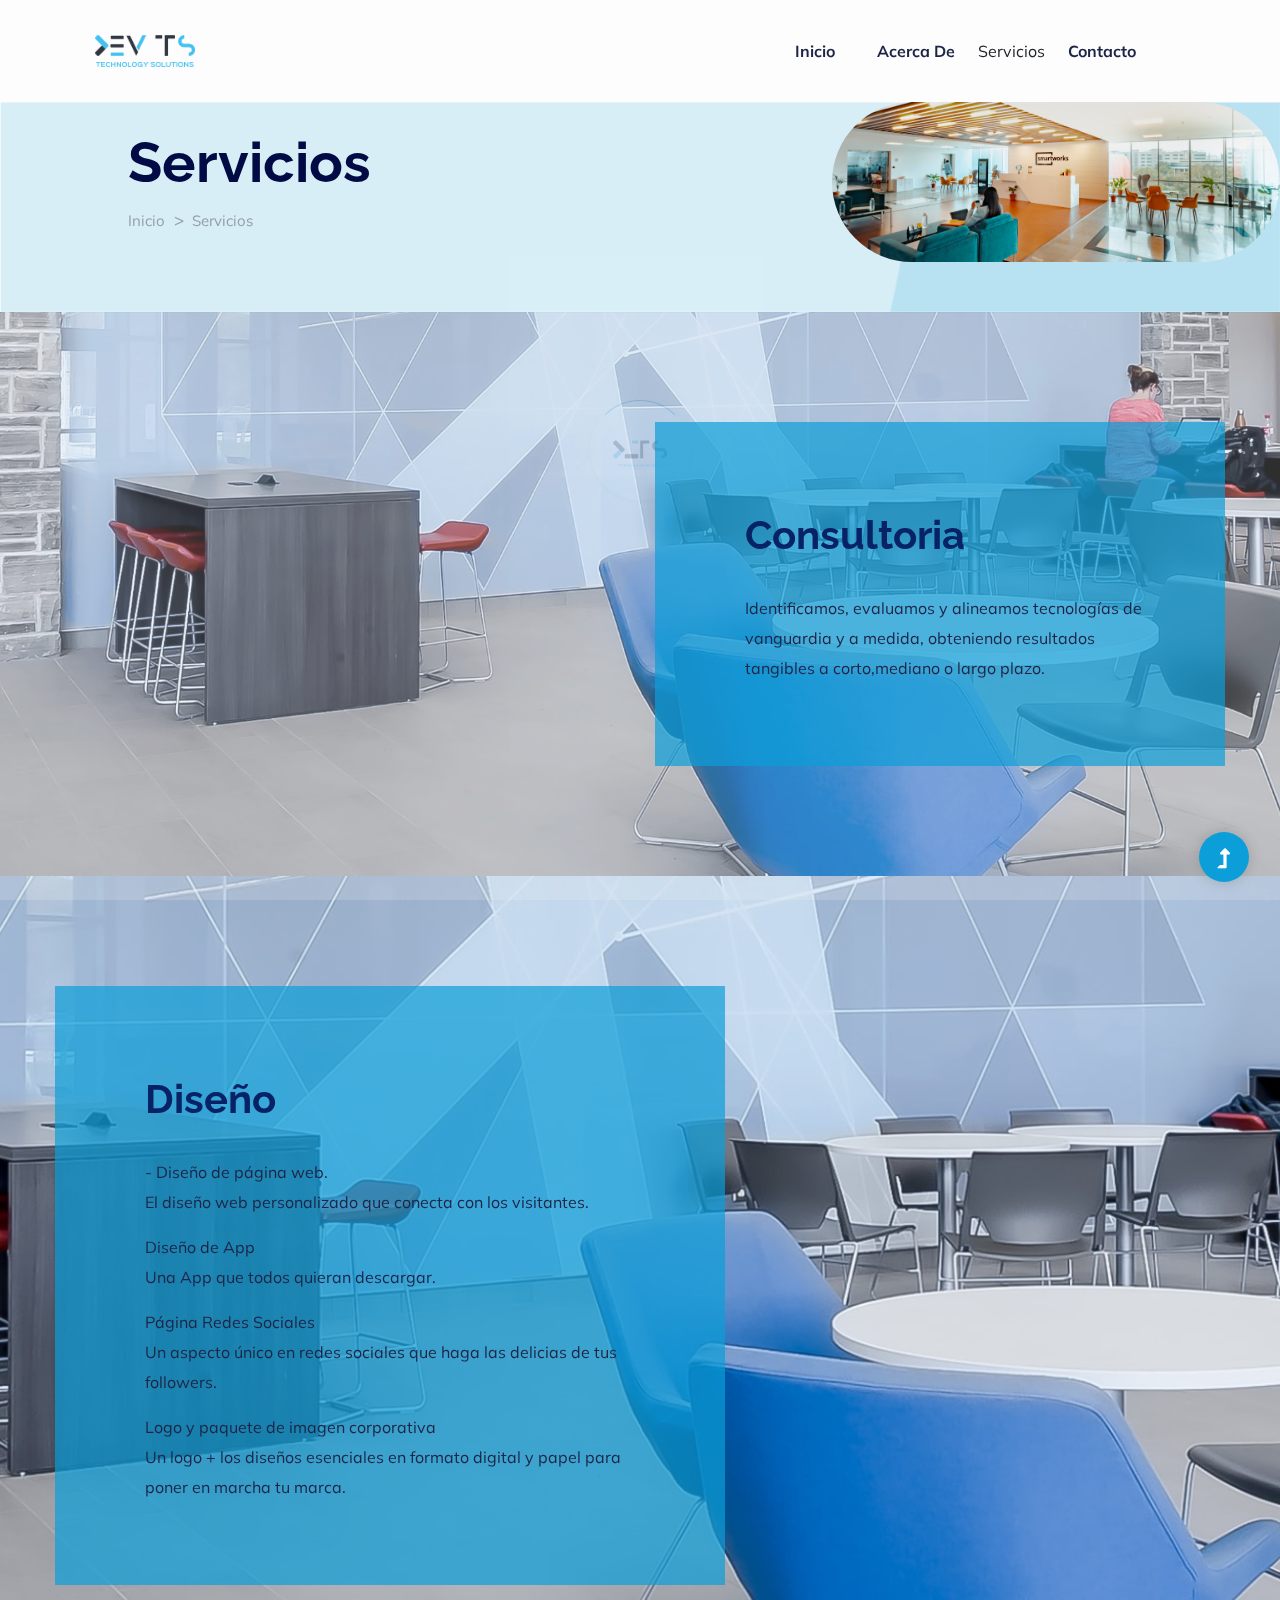
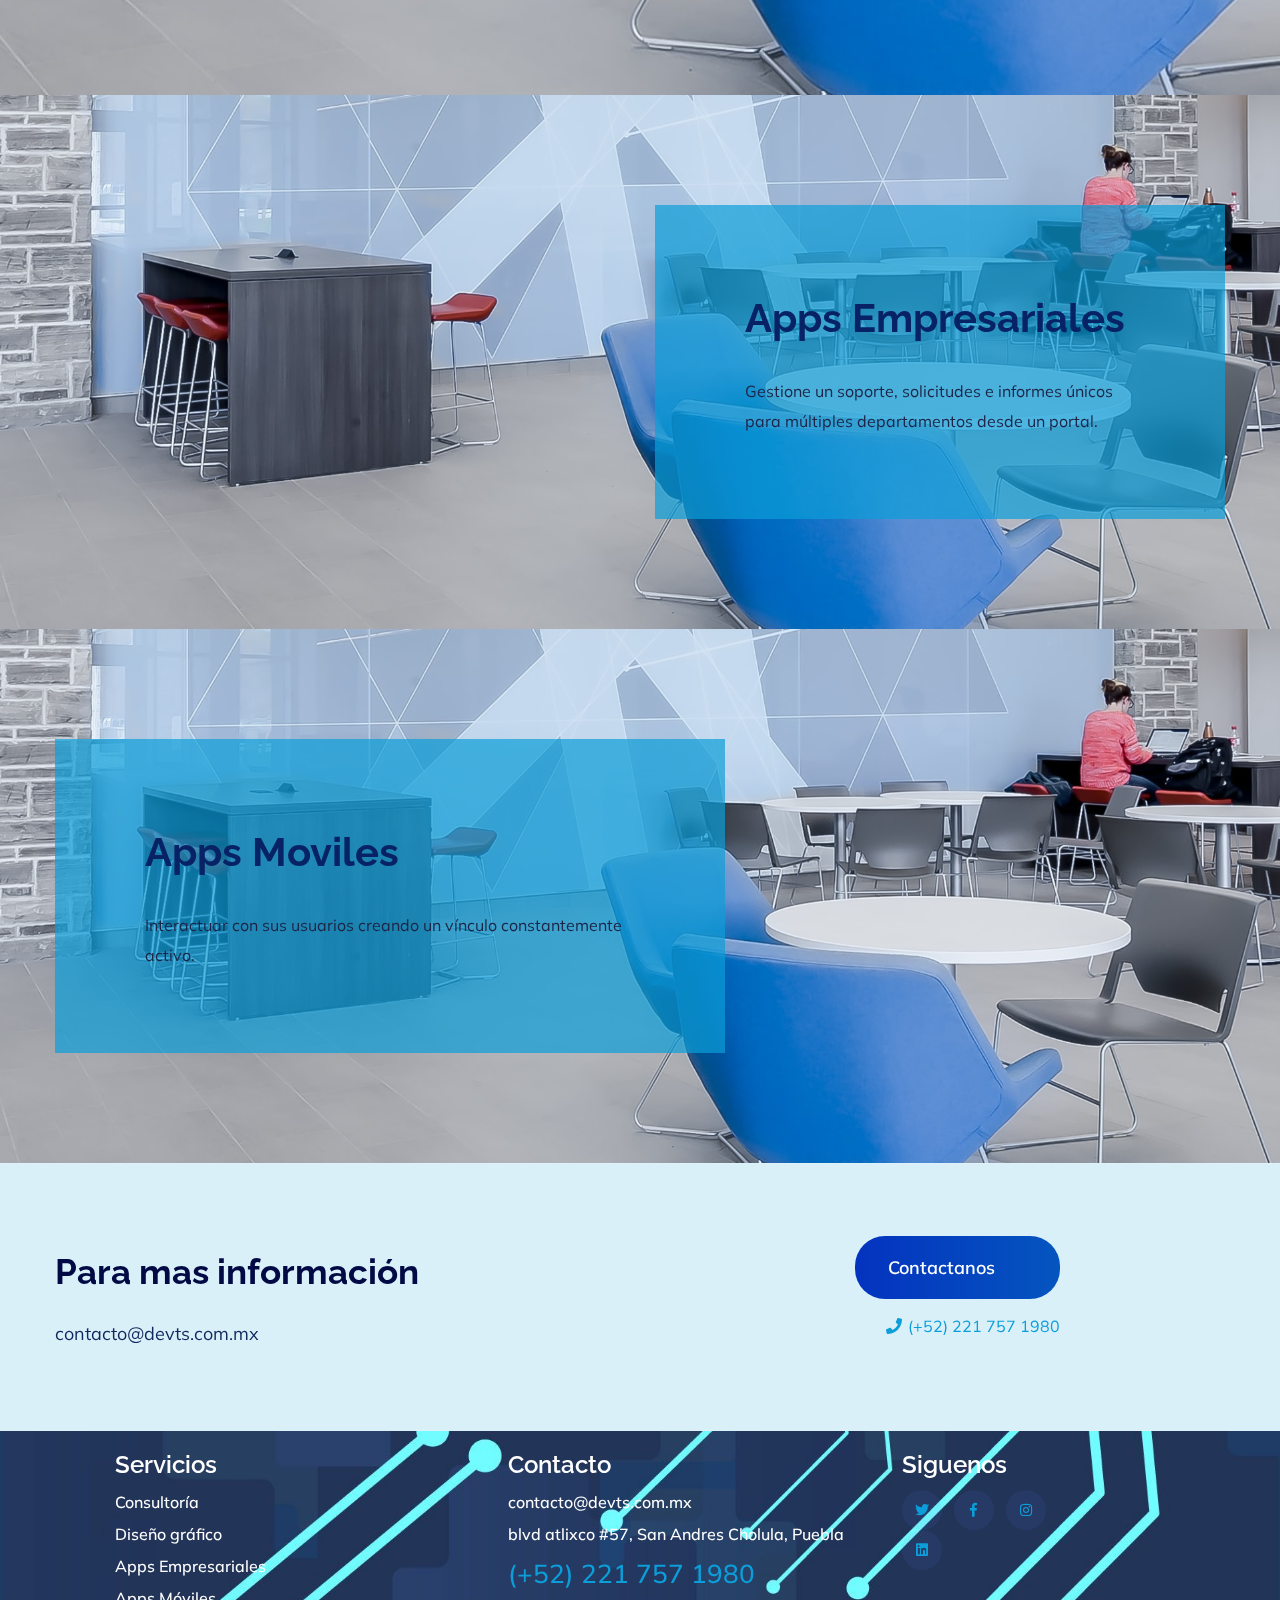
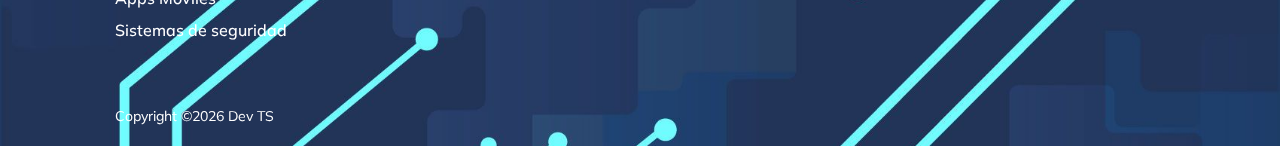
<file: services.html>
<!doctype html>
<html class="no-js" lang="zxx">
<head>
    <meta charset="utf-8">
    <meta http-equiv="x-ua-compatible" content="ie=edge">
    <title>Dev TS</title>
    <meta name="description" content="">
    <meta name="viewport" content="width=device-width, initial-scale=1">
    <link rel="manifest" href="site.webmanifest">
    <link rel="shortcut icon" type="image/x-icon" href="assets/img/favicon.ico">

    <!-- CSS here -->
    <link rel="stylesheet" href="assets/css/bootstrap.min.css">
    <link rel="stylesheet" href="assets/css/owl.carousel.min.css">
    <link rel="stylesheet" href="assets/css/slicknav.css">
    <link rel="stylesheet" href="assets/css/flaticon.css">
    <link rel="stylesheet" href="assets/css/progressbar_barfiller.css">
    <link rel="stylesheet" href="assets/css/gijgo.css">
    <link rel="stylesheet" href="assets/css/animate.min.css">
    <link rel="stylesheet" href="assets/css/animated-headline.css">
    <link rel="stylesheet" href="assets/css/magnific-popup.css">
    <link rel="stylesheet" href="assets/css/fontawesome-all.min.css">
    <link rel="stylesheet" href="assets/css/themify-icons.css">
    <link rel="stylesheet" href="assets/css/slick.css">
    <link rel="stylesheet" href="assets/css/nice-select.css">
    <link rel="stylesheet" href="assets/css/style.css">
</head>
<body>
    <!-- ? Preloader Start -->
    <div id="preloader-active">
        <div class="preloader d-flex align-items-center justify-content-center">
            <div class="preloader-inner position-relative">
                <div class="preloader-circle"></div>
                <div class="preloader-img pere-text">
                    <img src="assets/img/logo/loder.png" alt="">
                </div>
            </div>
        </div>
    </div>
    <!-- Preloader Start-->
    <header>
        <!-- Header Start -->
        <div class="header-area header_area">
            <div class="main-header">
             <div class="header-bottom  header-sticky">
                <div class="container-fluid">
                    <div class="row align-items-center">
                        <!-- Logo -->
                        <div class="col-xl-2 col-lg-2 col-md-1">
                            <div class="logo">
                              <a href="index.html"><img src="assets/img/logo/DEV_FULL_POS.png" width="100" alt="" ></a>
                          </div>
                      </div>
                      <div class="col-xl-10 col-lg-10 col-md-8">
                         <div class="header-left  d-flex f-right align-items-center">
                            <!-- Main-menu -->
                            <div class="main-menu f-right d-none d-lg-block">
                                <nav> 
                                    <ul id="navigation">                                                                                                                                     
                                        <li><a href="index.html">Inicio</a></li>
                                        <li><a href="about.html">Acerca de</a></li>
                                        <li>Servicios</li>
                                        <li><a href="contact.html">Contacto</a></li>
                                    </ul>
                                </nav>
                            </div>
                            <!-- left Btn -->
                            <!-- <div class="header-right-btn f-right d-none d-lg-block  ml-30">
                                <a href="#" class="header-btn">Make an Appointment</a>
                            </div> -->
                        </div>
                    </div>             
                    <!-- Mobile Menu -->
                    <div class="col-12">
                        <div class="mobile_menu d-block d-lg-none"></div>
                    </div>
                </div>
            </div>
        </div>
    </div>
</div>
<!-- Header End -->
</header>
<main>
    <!--? slider Area Start-->
    <div class="slider-area slider-area2 slider-height2 position-relative" data-background="assets/img/hero/hero2.png">
        <div class="slider-active">
            <!-- Single Slider -->
            <div class="single-slider">
                <div class="slider-cap-wrapper">
                    <div class="hero-caption">
                        <h1 data-animation="fadeInLeft" data-delay=".4s">Servicios</h1>
                        <!-- breadcrumb Start-->
                        <nav aria-label="breadcrumb">
                            <ol class="breadcrumb">
                                <li class="breadcrumb-item"><a href="index.html">Inicio</a></li>
                                <li class="breadcrumb-item"><a href="#">Servicios</a></li> 
                            </ol>
                        </nav>
                    </div>

                    <!-- breadcrumb End -->
                    <div class="hero-img">
                        <img src="assets/img/hero/h1_hero2.png" alt=""  data-animation="fadeInRight" data-transition-duration="5s">
                    </div>
                </div>
            </div>
        </div>
    </div>
    <!--? Office environment  Start-->
    <section class="office-environments section-bg2 section-padding40"  data-background="assets/img/gallery/section_bg02.png">
        <div class="container">
            <div class="row">
                <div class="col-6"></div>
                <div class="col-6">
                    <div class="office-pera">
                        <div class="section-tittle">
                            <h2 class="mb-30">Consultoria</h2>
                            <p>Identificamos, evaluamos y alineamos tecnologías de vanguardia y a medida, obteniendo resultados tangibles a corto,mediano o largo plazo.</p>
                        </div>
                    </div>
                </div>
            </div>
        </div>
    </section>
    <!-- Office environment  End-->
    <!--? Office environment  Start-->
    <section class="office-environments section-bg2 section-padding40"  data-background="assets/img/gallery/section_bg02.png">
        <div class="container">
            <div class="row">
                <div class="col-xl-7 col-lg-8">
                    <div class="office-pera">
                        <div class="section-tittle">
                            <h2 class="mb-30">Diseño</h2>
                            <p>- Diseño de página web.<br>
                                El diseño web personalizado que conecta con los visitantes.
                                </p>

                            <p>Diseño de App<br>Una App que todos quieran descargar.
                            </p>
                            <p>Página Redes Sociales<br>Un aspecto único en redes sociales que haga las delicias de tus followers.
                            </p>
                            <p>Logo y paquete de imagen corporativa<br>Un logo + los diseños esenciales en formato digital y papel para poner en marcha tu marca.
                            </p>
                        </div>
                    </div>
                </div>
            </div>
        </div>
    </section>
    <!-- Office environment  End-->
    <!--? Office environment  Start-->
    <section class="office-environments section-bg2 section-padding40"  data-background="assets/img/gallery/section_bg02.png">
        <div class="container">
            <div class="row">
                <div class="col-6"></div>
                <div class="col-6">
                    <div class="office-pera">
                        <div class="section-tittle">
                            <h2 class="mb-30">Apps Empresariales</h2>
                            <p>Gestione un soporte, solicitudes e informes únicos para múltiples departamentos desde un portal.</p>
                        </div>
                    </div>
                </div>
            </div>
        </div>
    </section>
    <!-- Office environment  End-->
    <!--? Office environment  Start-->
    <section class="office-environments section-bg2 section-padding40"  data-background="assets/img/gallery/section_bg02.png">
        <div class="container">
            <div class="row">
                <div class="col-xl-7 col-lg-8">
                    <div class="office-pera">
                        <div class="section-tittle">
                            <h2 class="mb-30">Apps Moviles</h2>
                            <p>Interactuar con sus usuarios creando un vínculo constantemente activo.</p>
                        </div>
                    </div>
                </div>
            </div>
        </div>
    </section>
    <!-- Office environment  End-->
    <!--? Want To work -->
    <section class="wantToWork-area section-bg2"  data-background="assets/img/gallery/section_bg01.png">
        <div class="container">
            <div class="wants-wrapper w-padding2">
                <div class="row align-items-center justify-content-between">
                    <div class="col-xl-7 col-lg-7 col-md-12">
                        <div class="wantToWork-caption wantToWork-caption2">
                            <h2>Para mas información</h2>
                            <p>contacto@devts.com.mx</p>
                        </div>
                    </div>
                    <div class="col-xl-4 col-lg-4 col-md-6">
                        <a href="#" class="btn w-btn wantToWork-btn mr-20">Contactanos</a>
                        <a href="#" class="btn2 w-btn wantToWork-btn"><i class="fas fa-phone"></i>(+52) 221 757 1980</a>
                    </div>
                </div>
            </div>
        </div>
    </section>
    <!-- Want To work End -->
</main>
<footer>
    <div class="footer-wrapper section-bg2 pl-100"  data-background="assets/img/gallery/footer-bg.jpeg">
        <!-- Footer Start-->
        <div class="footer-area footer-padding">
            <div class="container-fluid">
                <div class="row">
                   
                    <div class="col-xl-4 col-lg-4 col-md-4 col-sm-4">
                        <div class="single-footer-caption mb-50">
                            <div class="footer-tittle">
                                <h4>Servicios</h4>
                                <ul>
                                    <li><a href="#">Consultoría</a></li>
                                    <li><a href="#">Diseño gráfico</a></li>
                                    <li><a href="#">Apps Empresariales</a></li>
                                    <li><a href="#">Apps Móviles</a></li>
                                    <li><a href="#">Sistemas de seguridad</a></li>
                                </ul>
                            </div>
                        </div>
                    </div>
                    <div class="col-xl-4 col-lg-4 col-md-4 col-sm-4">
                        <div class="single-footer-caption mb-50">
                            <div class="footer-tittle">
                                <h4>Contacto</h4>
                                <ul>
                                    <li><a href="#">contacto@devts.com.mx</a></li>
                                    <li><a href="#">blvd atlixco #57, San Andres Cholula, Puebla</a></li>
                                    <li class="number"><a href="#">(+52) 221 757 1980</a></li>
                                </ul>
                            </div>
                        </div>
                    </div>
                    <div class="col-xl-2 col-lg-2 col-md-3 col-sm-4">
                        <div class="single-footer-caption mb-50">
                            <div class="single-footer-caption mb-30">
                                <div class="footer-tittle">
                                    <div class="footer-tittle">
                                        <h4>Siguenos</h4>
                                    </div>
                                </div>
                                <!-- social -->
                                <div class="footer-social">
                                    <a href="#"><i class="fab fa-twitter"></i></a>
                                    <a href="https://bit.ly/sai4ull"><i class="fab fa-facebook-f"></i></a>
                                    <a href="#"><i class="fab fa-instagram"></i></a>
                                    <a href="#"><i class="fab fa-linkedin"></i></a>
                                </div>
                            </div>
                        </div>
                    </div>
                </div>
            </div>
        </div>
        <!-- footer-bottom area -->
        <div class="footer-bottom-area">
            <div class="container-fluid">
                <div class="footer-border">
                    <div class="row align-items-center">
                        <div class="col-xl-12 ">
                            <div class="footer-copy-right">
                                <p><!-- Link back to Colorlib can't be removed. Template is licensed under CC BY 3.0. -->
                                  Copyright &copy;<script>document.write(new Date().getFullYear());</script> Dev TS 
                                  <!-- Link back to Colorlib can't be removed. Template is licensed under CC BY 3.0. --></p>
                              </div>
                          </div>
                      </div>
                  </div>
              </div>
          </div>
          <!-- Footer End-->
      </div>
  </footer>
  <!-- Scroll Up -->
  <div id="back-top" >
    <a title="Go to Top" href="#"> <i class="fas fa-level-up-alt"></i></a>
</div>

<!-- JS here -->

<script src="./assets/js/vendor/modernizr-3.5.0.min.js"></script>
<!-- Jquery, Popper, Bootstrap -->
<script src="./assets/js/vendor/jquery-1.12.4.min.js"></script>
<script src="./assets/js/popper.min.js"></script>
<script src="./assets/js/bootstrap.min.js"></script>
<!-- Jquery Mobile Menu -->
<script src="./assets/js/jquery.slicknav.min.js"></script>

<!-- Jquery Slick , Owl-Carousel Plugins -->
<script src="./assets/js/owl.carousel.min.js"></script>
<script src="./assets/js/slick.min.js"></script>
<!-- One Page, Animated-HeadLin -->
<script src="./assets/js/wow.min.js"></script>
<script src="./assets/js/animated.headline.js"></script>
<script src="./assets/js/jquery.magnific-popup.js"></script>

<!-- Date Picker -->
<script src="./assets/js/gijgo.min.js"></script>
<!-- Nice-select, sticky -->
<script src="./assets/js/jquery.nice-select.min.js"></script>
<script src="./assets/js/jquery.sticky.js"></script>
<!-- Progress -->
<script src="./assets/js/jquery.barfiller.js"></script>

<!-- counter , waypoint,Hover Direction -->
<script src="./assets/js/jquery.counterup.min.js"></script>
<script src="./assets/js/waypoints.min.js"></script>
<script src="./assets/js/jquery.countdown.min.js"></script>
<script src="./assets/js/hover-direction-snake.min.js"></script>

<!-- contact js -->
<script src="./assets/js/contact.js"></script>
<script src="./assets/js/jquery.form.js"></script>
<script src="./assets/js/jquery.validate.min.js"></script>
<script src="./assets/js/mail-script.js"></script>
<script src="./assets/js/jquery.ajaxchimp.min.js"></script>

<!-- Jquery Plugins, main Jquery -->	
<script src="./assets/js/plugins.js"></script>
<script src="./assets/js/main.js"></script>

</body>
</html>
</file>
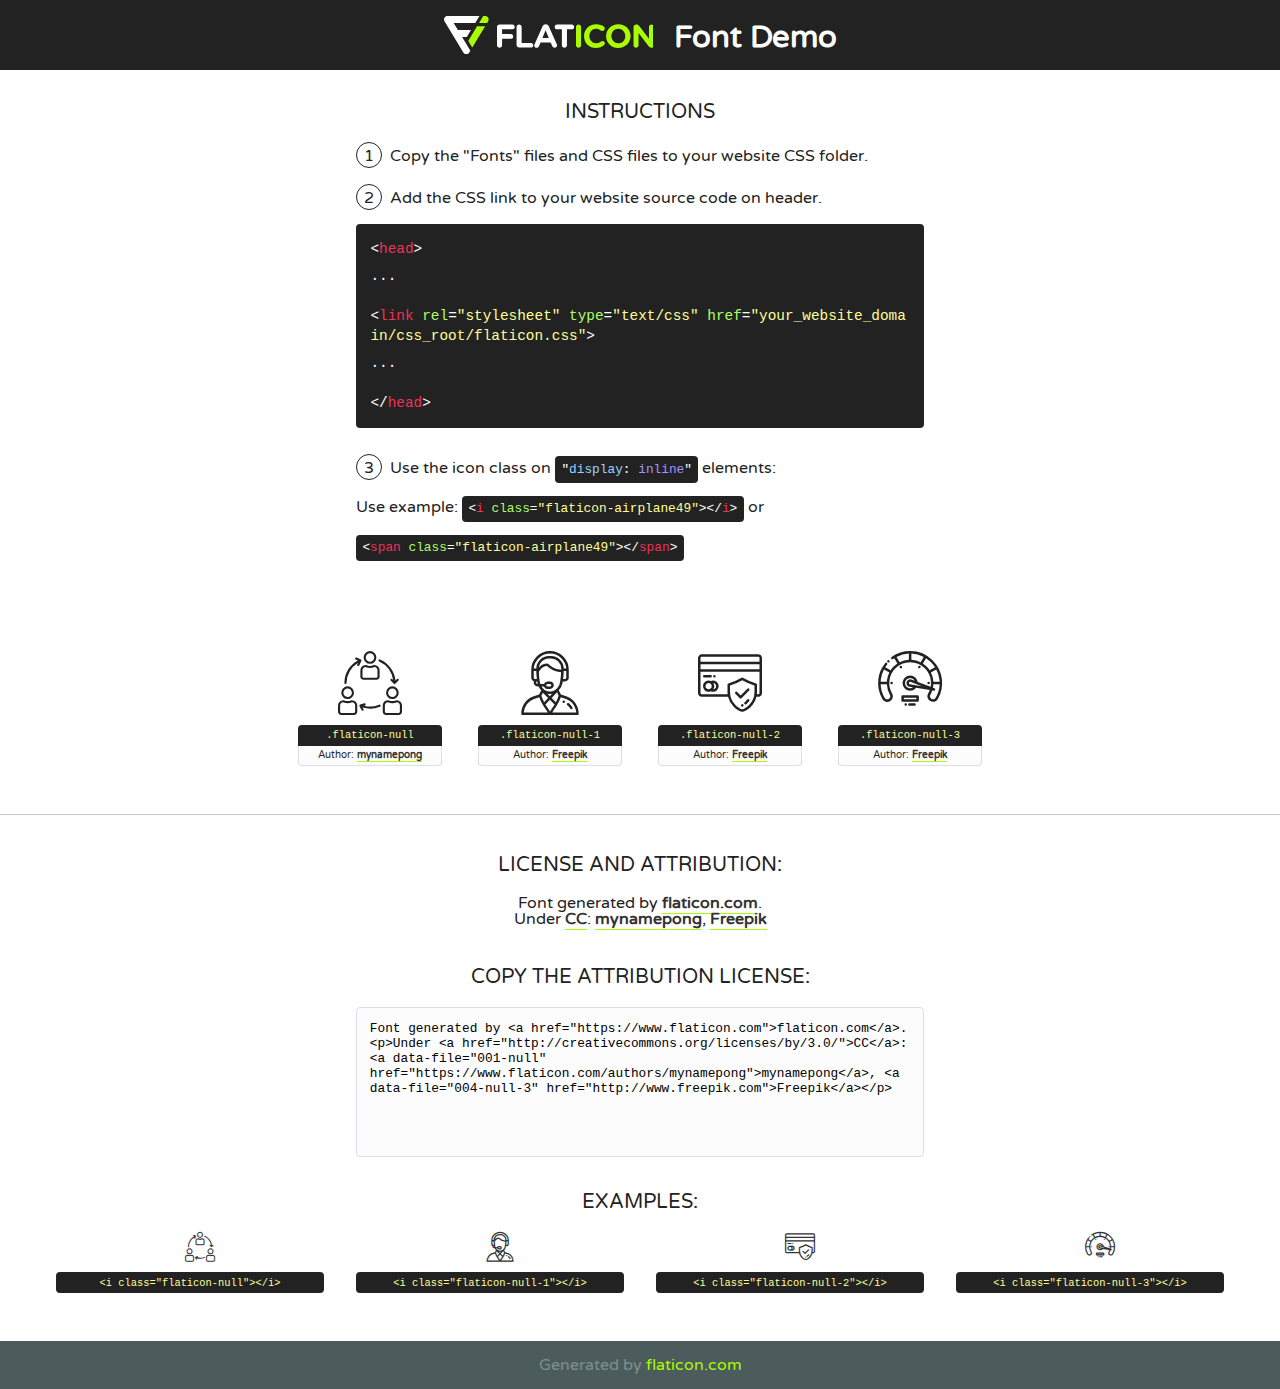
<file: assets/fonts/flaticon.html>
<!DOCTYPE html>
<!--
  Flaticon icon font: Flaticon
  Creation date: 03/06/2020 12:20
-->
<html>
<!DOCTYPE html>
<html>

<head>
    <title>Flaticon WebFont</title>
    <link href="http://fonts.googleapis.com/css?family=Varela+Round" rel="stylesheet" type="text/css" />
    <link rel="stylesheet" type="text/css" href="flaticon.css">
    <meta charset="UTF-8">
    <style>
    html, body, div, span, applet, object, iframe,
    h1, h2, h3, h4, h5, h6, p, blockquote, pre,
    a, abbr, acronym, address, big, cite, code,
    del, dfn, em, img, ins, kbd, q, s, samp,
    small, strike, strong, sub, sup, tt, var,
    b, u, i, center,
    dl, dt, dd, ol, ul, li,
    fieldset, form, label, legend,
    table, caption, tbody, tfoot, thead, tr, th, td,
    article, aside, canvas, details, embed, 
    figure, figcaption, footer, header, hgroup, 
    menu, nav, output, ruby, section, summary,
    time, mark, audio, video {
        margin: 0;
        padding: 0;
        border: 0;
        font-size: 100%;
        font: inherit;
        vertical-align: baseline;
    }
    /* HTML5 display-role reset for older browsers */
    article, aside, details, figcaption, figure, 
    footer, header, hgroup, menu, nav, section {
        display: block;
    }
    body {
        line-height: 1;
    }
    ol, ul {
        list-style: none;
    }
    blockquote, q {
        quotes: none;
    }
    blockquote:before, blockquote:after,
    q:before, q:after {
        content: '';
        content: none;
    }
    table {
        border-collapse: collapse;
        border-spacing: 0;
    }
    body {
        font-family: 'Varela Round', Helvetica, Arial, sans-serif;
        font-size: 16px;
        color: #222;
    }
    a {
        color: #333;
        border-bottom: 1px solid #a9fd00;
        font-weight: bold;
        text-decoration: none;
    }
    * {
        -moz-box-sizing: border-box;
        -webkit-box-sizing: border-box;
        box-sizing: border-box;
        margin: 0;
        padding: 0;
    }
    [class^="flaticon-"]:before, [class*=" flaticon-"]:before, [class^="flaticon-"]:after, [class*=" flaticon-"]:after {
        font-family: Flaticon;
        font-size: 30px;
        font-style: normal;
        margin-left: 20px;
        color: #333;
    }
    .wrapper {
        max-width: 600px;
        margin: auto;
        padding: 0 1em;
    }
    .title {
        font-size: 1.25em;
        text-align: center;
        margin-bottom: 1em;
        text-transform: uppercase;
    }
    header {
        text-align: center;
        background-color: #222;
        color: #fff;
        padding: 1em;
    }
    header .logo {
        width: 210px;
        height: 38px;
        display: inline-block;
        vertical-align: middle;
        margin-right: 1em;
        border: none;
    }
    header strong {
        font-size: 1.95em;
        font-weight: bold;
        vertical-align: middle;
        margin-top: 5px;
        display: inline-block;
    }
    .demo {
        margin: 2em auto;
        line-height: 1.25em;
    }
    .demo ul li {
        margin-bottom: 1em;
    }
    .demo ul li .num {
        color: #222;
        border-radius: 20px;
        display: inline-block;
        width: 26px;
        padding: 3px;
        height: 26px;
        text-align: center;
        margin-right: 0.5em;
        border: 1px solid #222;
    }
    .demo ul li code {
        background-color: #222;
        border-radius: 4px;
        padding: 0.25em 0.5em;
        display: inline-block;
        color: #fff;
        font-family: Consolas,Monaco,Lucida Console,Liberation Mono,DejaVu Sans Mono,Bitstream Vera Sans Mono,Courier New, monospace;
        font-weight: lighter;
        margin-top: 1em;
        font-size: 0.8em;
        word-break: break-all;
    }
    .demo ul li code.big {
        padding: 1em;
        font-size: 0.9em;
    }
    .demo ul li code .red {
        color: #EF3159;
    }
    .demo ul li code .green {
        color: #ACFF65;
    }
    .demo ul li code .yellow {
        color: #FFFF99;
    }
    .demo ul li code .blue {
        color: #99D3FF;
    }
    .demo ul li code .purple {
        color: #A295FF;
    }
    .demo ul li code .dots {
        margin-top: 0.5em;
        display: block;
    }
    #glyphs {
        border-bottom: 1px solid #ccc;
        padding: 2em 0;
        text-align: center;
    }
    .glyph {
        display: inline-block;
        width: 9em;
        margin: 1em;
        text-align: center;
        vertical-align: top;
        background: #FFF;
    }
    .glyph .glyph-icon {
        padding: 10px;
        display: block;
        font-family:"Flaticon";
        font-size: 64px;
        line-height: 1;
    }
    .glyph .glyph-icon:before {
        font-size: 64px;
        color: #222;
        margin-left: 0;
    }
    .class-name {
        font-size: 0.65em;
        background-color: #222;
        color: #fff;
        border-radius: 4px 4px 0 0;
        padding: 0.5em;
        color: #FFFF99;
        font-family: Consolas,Monaco,Lucida Console,Liberation Mono,DejaVu Sans Mono,Bitstream Vera Sans Mono,Courier New, monospace;
    }
    .author-name {
        font-size: 0.6em;
        background-color: #fcfcfd;
        border: 1px solid #DEDEE4;
        border-top: 0;
        border-radius: 0 0 4px 4px;
        padding: 0.5em;
    }
    .class-name:last-child {
        font-size: 10px;
        color:#888;
    }
    .class-name:last-child a {
        font-size: 10px;
        color:#555;
    }
    .class-name:last-child a:hover {
        color:#a9fd00;
    }
    .glyph > input {
        display: block;
        width: 100px;
        margin: 5px auto;
        text-align: center;
        font-size: 12px;
        cursor: text;
    }
    .glyph > input.icon-input {
        font-family:"Flaticon";
        font-size: 16px;
        margin-bottom: 10px;
    }
    .attribution .title {
        margin-top: 2em;
    }
    .attribution textarea {
        background-color: #fcfcfd;
        padding: 1em;
        border: none;
        box-shadow: none;
        border: 1px solid #DEDEE4;
        border-radius: 4px;
        resize: none;
        width: 100%;
        height: 150px;
        font-size: 0.8em;
        font-family: Consolas,Monaco,Lucida Console,Liberation Mono,DejaVu Sans Mono,Bitstream Vera Sans Mono,Courier New, monospace;
        -webkit-appearance: none;
    }
    .iconsuse {
        margin: 2em auto;
        text-align: center;
        max-width: 1200px;
    }
    .iconsuse:after {
        content: '';
        display: table;
        clear: both;
    }
    .iconsuse .image {
        float: left;
        width: 25%;
        padding: 0 1em;
    }
    .iconsuse .image p {
        margin-bottom: 1em;
    }
    .iconsuse .image span {
        display: block;
        font-size: 0.65em;
        background-color: #222;
        color: #fff;
        border-radius: 4px;
        padding: 0.5em;
        color: #FFFF99;
        margin-top: 1em;
        font-family: Consolas,Monaco,Lucida Console,Liberation Mono,DejaVu Sans Mono,Bitstream Vera Sans Mono,Courier New, monospace;
    }
    #footer {
        text-align: center;
        background-color: #4C5B5C;
        color: #7c9192;
        padding: 1em;
    }
    #footer a {
        border: none;
        color: #a9fd00;
        font-weight: normal;
    }
    @media (max-width: 960px) {
        .iconsuse .image {
            width: 50%;
        }
    }
    @media (max-width: 560px) {
        .iconsuse .image {
            width: 100%;
        }
    }
    </style>
</head>

<body class="characters-off">

    <header>
        <a href="https://www.flaticon.com" target="_blank" class="logo">
            <svg version="1.1" xmlns="http://www.w3.org/2000/svg" xmlns:xlink="http://www.w3.org/1999/xlink" xmlns:a="http://ns.adobe.com/AdobeSVGViewerExtensions/3.0/" viewBox="0 0 560.875 102.036" enable-background="new 0 0 560.875 102.036" xml:space="preserve">
                <defs>
                </defs>
                <g>
                    <g class="letters">
                        <path fill="#ffffff" d="M141.596,29.675c0-3.777,2.985-6.767,6.764-6.767h34.438c3.426,0,6.15,2.728,6.15,6.15
                        c0,3.43-2.724,6.149-6.15,6.149h-27.674v13.091h23.719c3.429,0,6.151,2.724,6.151,6.15c0,3.43-2.723,6.149-6.151,6.149h-23.719
                        v17.574c0,3.773-2.986,6.761-6.764,6.761c-3.779,0-6.764-2.989-6.764-6.761V29.675z"></path>
                        <path fill="#ffffff" d="M193.844,29.149c0-3.781,2.985-6.767,6.764-6.767c3.776,0,6.763,2.985,6.763,6.767v42.957h25.039
                        c3.426,0,6.149,2.726,6.149,6.153c0,3.425-2.723,6.15-6.149,6.15h-31.802c-3.779,0-6.764-2.986-6.764-6.768V29.149z"></path>
                        <path fill="#ffffff" d="M241.891,75.71l21.438-48.407c1.492-3.341,4.215-5.357,7.906-5.357h0.792
                        c3.686,0,6.323,2.017,7.815,5.357l21.439,48.407c0.436,0.967,0.701,1.845,0.701,2.723c0,3.602-2.809,6.501-6.414,6.501
                        c-3.161,0-5.269-1.845-6.499-4.655l-4.132-9.661h-27.059l-4.301,10.102c-1.144,2.631-3.426,4.214-6.237,4.214
                        c-3.517,0-6.24-2.81-6.24-6.325C241.1,77.64,241.451,76.677,241.891,75.71z M279.932,58.666l-8.521-20.297l-8.526,20.297H279.932
                        z"></path>
                        <path fill="#ffffff" d="M314.864,35.387H301.86c-3.429,0-6.239-2.813-6.239-6.238c0-3.429,2.811-6.24,6.239-6.24h39.533
                        c3.426,0,6.237,2.811,6.237,6.24c0,3.425-2.811,6.238-6.237,6.238h-13.001v42.785c0,3.773-2.99,6.761-6.764,6.761
                        c-3.779,0-6.764-2.989-6.764-6.761V35.387z"></path>
                        <path fill="#A9FD00" d="M352.615,29.149c0-3.781,2.985-6.767,6.767-6.767c3.774,0,6.761,2.985,6.761,6.767v49.024
                        c0,3.773-2.987,6.761-6.761,6.761c-3.781,0-6.767-2.989-6.767-6.761V29.149z"></path>
                        <path fill="#A9FD00" d="M374.132,53.836v-0.179c0-17.481,13.178-31.801,32.065-31.801c9.22,0,15.459,2.458,20.557,6.238
                        c1.402,1.054,2.637,2.985,2.637,5.357c0,3.692-2.985,6.59-6.681,6.59c-1.845,0-3.071-0.702-4.044-1.319
                        c-3.776-2.813-7.729-4.393-12.562-4.393c-10.364,0-17.831,8.611-17.831,19.154v0.173c0,10.542,7.291,19.329,17.831,19.329
                        c5.715,0,9.492-1.756,13.359-4.834c1.049-0.874,2.458-1.491,4.039-1.491c3.429,0,6.325,2.813,6.325,6.236
                        c0,2.106-1.056,3.78-2.282,4.834c-5.539,4.834-12.036,7.733-21.878,7.733C387.572,85.464,374.132,71.493,374.132,53.836z"></path>
                        <path fill="#A9FD00" d="M433.009,53.836v-0.179c0-17.481,13.79-31.801,32.766-31.801c18.981,0,32.592,14.143,32.592,31.628v0.173
                        c0,17.483-13.785,31.807-32.769,31.807C446.625,85.464,433.009,71.32,433.009,53.836z M484.224,53.836v-0.179
                        c0-10.539-7.725-19.326-18.626-19.326c-10.893,0-18.449,8.611-18.449,19.154v0.173c0,10.542,7.73,19.329,18.626,19.329
                        C476.676,72.986,484.224,64.378,484.224,53.836z"></path>
                        <path fill="#A9FD00" d="M506.233,29.321c0-3.774,2.99-6.763,6.767-6.763h1.401c3.252,0,5.183,1.583,7.029,3.953l26.093,34.265
                        V29.059c0-3.692,2.99-6.677,6.681-6.677c3.683,0,6.671,2.985,6.671,6.677v48.934c0,3.78-2.987,6.765-6.764,6.765h-0.436
                        c-3.257,0-5.188-1.581-7.034-3.953l-27.056-35.492v32.944c0,3.687-2.985,6.676-6.678,6.676c-3.683,0-6.673-2.989-6.673-6.676
                        V29.321z"></path>
                    </g>
                    <g class="insignia">
                        <path fill="#ffffff" d="M48.372,56.137h12.517l11.156-18.537H37.186L25.688,18.539h57.825L94.668,0H9.271
                        C5.925,0,2.842,1.801,1.198,4.716c-1.644,2.907-1.593,6.482,0.134,9.343l50.38,83.501c1.678,2.781,4.689,4.476,7.938,4.476
                        c3.246,0,6.257-1.695,7.935-4.476l2.898-4.804L48.372,56.137z"></path>
                        <g class="i">
                            <path fill="#A9FD00" d="M93.575,18.539h0.031v0.004l21.652,0.004l2.705-4.488c1.727-2.861,1.778-6.436,0.133-9.343
                            C116.454,1.801,113.371,0,110.026,0h-5.294L93.575,18.539z"></path>
                            <polygon fill="#A9FD00" points="88.291,27.356 64.725,66.486 75.519,84.404 109.942,27.356"></polygon>
                        </g>
                    </g>
                </g>
            </svg>
        </a>
        <strong>Font Demo</strong>
    </header>


    <section class="demo wrapper">

        <p class="title">Instructions</p>

        <ul>
            <li>
                <span class="num">1</span>Copy the "Fonts" files and CSS files to your website CSS folder.
            </li>
            <li>
                <span class="num">2</span>Add the CSS link to your website source code on header.
                <code class="big">
                    &lt;<span class="red">head</span>&gt;
                    <br/><span class="dots">...</span>
                    <br/>&lt;<span class="red">link</span> <span class="green">rel</span>=<span class="yellow">"stylesheet"</span> <span class="green">type</span>=<span class="yellow">"text/css"</span> <span class="green">href</span>=<span class="yellow">"your_website_domain/css_root/flaticon.css"</span>&gt;
                    <br/><span class="dots">...</span>
                    <br/>&lt;/<span class="red">head</span>&gt;
                </code>
            </li>

            <li>
                <p>
                    <span class="num">3</span>Use the icon class on <code>"<span class="blue">display</span>:<span class="purple"> inline</span>"</code> elements:
                    <br />
                    Use example: <code>&lt;<span class="red">i</span> <span class="green">class</span>=<span class="yellow">&quot;flaticon-airplane49&quot;</span>&gt;&lt;/<span class="red">i</span>&gt;</code> or <code>&lt;<span class="red">span</span> <span class="green">class</span>=<span class="yellow">&quot;flaticon-airplane49&quot;</span>&gt;&lt;/<span class="red">span</span>&gt;</code>
            </li>
        </ul>

    </section>




   <section id="glyphs">          
    
      
        <div class="glyph"><div class="glyph-icon flaticon-null"></div>
            <div class="class-name">.flaticon-null</div>
            <div class="author-name">Author: <a data-file="001-null" href="https://www.flaticon.com/authors/mynamepong">mynamepong</a> </div> 
        </div>        
        
        <div class="glyph"><div class="glyph-icon flaticon-null-1"></div>
            <div class="class-name">.flaticon-null-1</div>
            <div class="author-name">Author: <a data-file="002-null-1" href="http://www.freepik.com">Freepik</a> </div> 
        </div>        
        
        <div class="glyph"><div class="glyph-icon flaticon-null-2"></div>
            <div class="class-name">.flaticon-null-2</div>
            <div class="author-name">Author: <a data-file="003-null-2" href="http://www.freepik.com">Freepik</a> </div> 
        </div>        
        
        <div class="glyph"><div class="glyph-icon flaticon-null-3"></div>
            <div class="class-name">.flaticon-null-3</div>
            <div class="author-name">Author: <a data-file="004-null-3" href="http://www.freepik.com">Freepik</a> </div> 
        </div>        
        

    </section>



    <section class="attribution wrapper"   style="text-align:center;">

      <div class="title">License and attribution:</div><div class="attrDiv">Font generated by <a href="https://www.flaticon.com">flaticon.com</a>. <div><p>Under <a href="http://creativecommons.org/licenses/by/3.0/">CC</a>: <a data-file="001-null" href="https://www.flaticon.com/authors/mynamepong">mynamepong</a>, <a data-file="004-null-3" href="http://www.freepik.com">Freepik</a></p>  </div>
      </div>
      <div class="title">Copy the Attribution License:</div>

    <textarea onclick="this.focus();this.select();">Font generated by &lt;a href=&quot;https://www.flaticon.com&quot;&gt;flaticon.com&lt;/a&gt;. <p>Under <a href="http://creativecommons.org/licenses/by/3.0/">CC</a>: <a data-file="001-null" href="https://www.flaticon.com/authors/mynamepong">mynamepong</a>, <a data-file="004-null-3" href="http://www.freepik.com">Freepik</a></p>  
     </textarea>

    </section>

    <section class="iconsuse">

          <div class="title">Examples:</div>            
             
            <div class="image">
                <p>
                    <i class="glyph-icon flaticon-null"></i> 
                    <span>&lt;i class=&quot;flaticon-null&quot;&gt;&lt;/i&gt;</span>
                </p>
            </div>
            
            <div class="image">
                <p>
                    <i class="glyph-icon flaticon-null-1"></i> 
                    <span>&lt;i class=&quot;flaticon-null-1&quot;&gt;&lt;/i&gt;</span>
                </p>
            </div>
            
            <div class="image">
                <p>
                    <i class="glyph-icon flaticon-null-2"></i> 
                    <span>&lt;i class=&quot;flaticon-null-2&quot;&gt;&lt;/i&gt;</span>
                </p>
            </div>
            
            <div class="image">
                <p>
                    <i class="glyph-icon flaticon-null-3"></i> 
                    <span>&lt;i class=&quot;flaticon-null-3&quot;&gt;&lt;/i&gt;</span>
                </p>
            </div>
                       
        </div>
                            
    </section>

<div id="footer">
    <div>Generated by <a href="https://www.flaticon.com">flaticon.com</a>
    </div>
</div>



</body>
</html>
</file>
<file: assets/css/flaticon.css>
/*
  	Flaticon icon font: Flaticon
  	Creation date: 03/06/2020 12:20
  	*/

@font-face {
  font-family: "Flaticon";
  src: url("../fonts/Flaticon.eot");
  src: url("../fonts/Flaticon.eot?#iefix") format("embedded-opentype"),
       url("../fonts/Flaticon.woff2") format("woff2"),
       url("../fonts/Flaticon.woff") format("woff"),
       url("../fonts/Flaticon.ttf") format("truetype"),
       url("../fonts/Flaticon.svg#Flaticon") format("svg");
  font-weight: normal;
  font-style: normal;
}

@media screen and (-webkit-min-device-pixel-ratio:0) {
  @font-face {
    font-family: "Flaticon";
    src: url("../fonts/Flaticon.svg#Flaticon") format("svg");
  }
}

[class^="flaticon-"]:before, [class*=" flaticon-"]:before,
[class^="flaticon-"]:after, [class*=" flaticon-"]:after {   
  font-family: Flaticon;
font-style: normal;
}

.flaticon-null:before { content: "\f100"; }
.flaticon-null-1:before { content: "\f101"; }
.flaticon-null-2:before { content: "\f102"; }
.flaticon-null-3:before { content: "\f103"; }
</file>
<file: assets/css/progressbar_barfiller.css>
/* Custom Code skills */
.single-skill{
  display: flex;
}

.single-skill span {
	color: #79838b;
	font-size: 13px;
	font-weight: 300;
	letter-spacing: 0;
	margin-bottom: 14px;
	display: block;
}
.single-skill .bar-progress {
	width: 100%;
}
.single-skill .bar-title {
  width: 20%;
  margin-bottom: 19px;
}

.skills-content {
  padding-top: 200px;
  padding-left: 70px;
}

.skills-shape-bg {
  height: 651px;
  width: 868px;
  position: absolute;
  content: "";
  border: 2px solid #4d4d4d;
  left: 40%;
  top: 255px;
}

.skills-shape-bg::before {
  position: absolute;
  content: "";
  height: 465px;
  width: 300px;
  border: 2px solid #4d4d4d;
  left: -35%;
  top: 50%;
  transform: translateY(-50%);
  border-right: 0;
}



/* Default */
.barfiller {
	width: 100%;
	height: 10px;
	background: #f6f9fc;
  position: relative;
  border-radius: 5px;
}

.barfiller .fill {
  display: block;
  position: relative;
  width: 0px;
  height: 100%;
  background: #333;
  z-index: 1;
  border-radius: 5px;
}

.barfiller .tipWrap { display: none; }

.barfiller .tip {
  margin-top: -28px;
  padding: 2px 4px;
  font-size: 16px;
  color: #09cc7f;
  left: 0px;
  position: absolute;
  z-index: 2;
  background: transparent;
  font-weight: 800;
}

.barfiller .tip:after {
  border: solid;
  border-color: rgba(0,0,0,.8) transparent;
  border-width: 6px 6px 0 6px;
  content: "";
  display: block;
  position: absolute;
  left: 9px;
  top: 100%;
  z-index: 9;
  display: none;
  
}
</file>
<file: assets/css/gijgo.css>
.gj-button {
    background-color: #f5f5f5;
    border: 1px solid #ddd;
    color: #000;
    border-radius: 3px;
    padding: 6px 10px;
    cursor: pointer;
}

.gj-unselectable {
    -webkit-touch-callout: none;
    -webkit-user-select: none;
    -khtml-user-select: none;
    -moz-user-select: none;
    -ms-user-select: none;
    user-select: none;
}

.gj-row {
    display: -webkit-box;
    display: -ms-flexbox;
    display: flex;
    -ms-flex-wrap: wrap;
    flex-wrap: wrap;
}

.gj-margin-left-5 {
    margin-left: 5px;
}

.gj-margin-left-10 {
    margin-left: 10px;
}

.gj-width-full {
    width: 100%;
}

.gj-cursor-pointer {
    cursor: pointer;
}

.gj-text-align-center {
    text-align: center;
}

.gj-font-size-16 {
    font-size: 16px;
}

.gj-hidden {
    display: none;
}

/** Material Design */
.gj-button-md {
    background: 0 0;
    border: none;
    border-radius: 2px;
    color: rgba(0, 0, 0, 0.87);
    position: relative;
    height: 36px;
    margin: 0;
    min-width: 64px;
    padding: 0 16px;
    display: inline-block;
    font-family: "Roboto","Helvetica","Arial",sans-serif;
    font-size: 1rem;
    font-weight: 500;
    text-transform: uppercase;
    letter-spacing: 0;
    overflow: hidden;
    will-change: box-shadow;
    transition: box-shadow .2s cubic-bezier(.4,0,1,1),background-color .2s cubic-bezier(.4,0,.2,1),color .2s cubic-bezier(.4,0,.2,1);
    outline: none;
    cursor: pointer;
    text-decoration: none;
    text-align: center;
    line-height: 36px;
    vertical-align: middle;
    overflow: hidden;
    -webkit-user-select: none;
    -moz-user-select: none;
    -ms-user-select: none;
    user-select: none;
}

.gj-button-md:hover {
    background-color: rgba(158,158,158,.2);
}

.gj-button-md:disabled {
    color: rgba(0,0,0,.26);
    background: 0 0;
}

.gj-button-md .material-icons,
.gj-button-md .gj-icon {
    vertical-align: middle;
    /*font-size: 1.3rem;
    margin-right: 4px;*/
}

.gj-button-md.gj-button-md-icon {
    width: 24px;
    height: 31px;
    min-width: 24px;
    padding: 0px;
    display: table;
}

.gj-button-md.gj-button-md-icon .material-icons,
.gj-button-md.gj-button-md-icon .gj-icon {
    display: table-cell;
    margin-right: 0px;
    width: 24px;
    height: 24px;
}

.gj-button-md.active {
    background-color: rgba(158,158,158,.4);
}

.gj-button-md-group {
    position: relative;
    display: inline-block;
    vertical-align: middle;
}
.gj-textbox-md {
	/* border: none; */
	/* border-bottom: 1px solid rgba(0,0,0,.42); */
	display: block;
	font-family: "Helvetica","Arial",sans-serif;
	font-size: 16px;
	line-height: 16px;
	/* padding: 4px 0px; */
	margin: 0;
	/* width: 100%; */
	background: 0 0;
	/* text-align: ; */
	color: rgba(0,0,0,.87);
	padding-left: 44px;
	border: 1px solid #dca73a;
	/* padding: 15px 15px; */
	/* text-align: center; */
	width: 177px;
	height: 55px;
	border-radius: 5px;
}
.gj-textbox-md:focus,
.gj-textbox-md:active {
    /* border-bottom: 2px solid rgba(0,0,0,.42); */
    outline: none;
}

.gj-textbox-md::placeholder {
    color: #8e8e8e;
}

.gj-textbox-md:-ms-input-placeholder {
    color: #8e8e8e;
}

.gj-textbox-md::-ms-input-placeholder {
    color: #8e8e8e;
}

.gj-md-spacer-24 {
    min-width: 24px;
    width: 24px;
    display: inline-block;
}

.gj-md-spacer-32 {
    min-width: 32px;
    width: 32px;
    display: inline-block;
}

.gj-modal {
    position: fixed;
    top: 0;
    right: 0;
    bottom: 0;
    left: 0;
    z-index: 1203;
    display: none;
    overflow: hidden;
    -webkit-overflow-scrolling: touch;
    outline: 0;
    background-color: rgba(0, 0, 0, 0.54118);
    transition: 200ms ease opacity;
    will-change: opacity;
}

/* List */
ul.gj-list li [data-role="wrapper"] {
    display: table;
    width: 100%;
}

ul.gj-list li [data-role="checkbox"] {
    display: table-cell;
    vertical-align:middle;
    text-align:center;
}

ul.gj-list li [data-role="image"] {
    display: table-cell;
    vertical-align:middle;
    text-align:center;
}

ul.gj-list li [data-role="display"] {
    display: table-cell;
    vertical-align:middle;
    cursor: pointer;
}

ul.gj-list li [data-role="display"]:empty:before {
  content: "\200b"; /* unicode zero width space character */
}

/* List - Bootstrap */
ul.gj-list-bootstrap {
    padding-left: 0px;
    margin-bottom: 0px;
}

ul.gj-list-bootstrap li {
    padding: 0px;
}

ul.gj-list-bootstrap li [data-role="wrapper"] {
    padding: 0px 10px;
}

ul.gj-list-bootstrap li [data-role="checkbox"] {
    width: 24px;
    padding: 3px;
}

ul.gj-list-bootstrap li [data-role="image"] {
    width: 24px;
    height: 24px;
}

ul.gj-list-bootstrap li [data-role="display"] {
    padding: 8px 0px 8px 4px;
}

.list-group-item.active ul li, .list-group-item.active:focus ul li, .list-group-item.active:hover ul li {
    text-shadow: none;
    color:initial;
}

/* List - Material Design */
ul.gj-list-md {
    padding: 0px;
    list-style: none;
    list-style-type: none;
    line-height: 24px;
    letter-spacing: 0;
    color: #616161; /* Gray 700 */
}

ul.gj-list-md li {
    display: list-item;
    list-style-type: none;
    padding: 0px;
    min-height: unset;
    box-sizing: border-box;
    align-items: center;
    cursor: default;
    overflow: hidden;

    font-family: "Roboto","Helvetica","Arial",sans-serif;
    font-size: 16px;
    font-weight: 400;
    letter-spacing: .04em;
    line-height: 1;
    
    -webkit-flex-direction: row;
    -ms-flex-direction: row;
    flex-direction: row;
    -webkit-flex-wrap: nowrap;
    -ms-flex-wrap: nowrap;
    flex-wrap: nowrap;
}

ul.gj-list-md li [data-role="checkbox"] {
    height: 24px;
    width: 24px;
}

ul.gj-list-md li [data-role="image"] {
    height: 24px;
    width: 24px;
}

ul.gj-list-md li [data-role="display"] {
    padding: 8px 0px 8px 5px;
    order: 0;
    flex-grow: 2;
    text-decoration: none;
    box-sizing: border-box;
    align-items: center;
    text-align: left;
    color: rgba(0,0,0,.87);
}

ul.gj-list-md li.disabled>[data-role="wrapper"]>[data-role="display"] {
    color: #9E9E9E; /* Gray 500 */
}

.gj-list-md-active {
    background: #e0e0e0;
    color: #3f51b5;
}


/* Picker */
.gj-picker {
    position: absolute;
    z-index: 1203;
    background-color: #fff;
}

.gj-picker .selected {
    color: #fff;
}

/* Material Design */
.gj-picker-md {
    font-family: "Roboto","Helvetica","Arial",sans-serif;
    font-size: 16px;
    font-weight: 400;
    letter-spacing: .04em;
    line-height: 1;
    color: rgba(0,0,0,.87);
    border: 1px solid #E0E0E0;
}

.gj-modal .gj-picker-md {
    border: 0px;
}

.gj-picker-md [role="header"] {
    color: rgba(255, 255, 255, 0.54);
    display: flex;
    background: #2196f3;
    align-items: baseline;
    user-select: none;
    justify-content: center;
}

.gj-picker-md [role="footer"] {
    float: right;
    padding: 10px;
}

.gj-picker-md [role="footer"] button.gj-button-md {
    color: #2196f3;
    font-weight: bold;
    font-size: 13px;
}

/* Bootstrap */
.gj-picker-bootstrap {
    border-radius: 4px;
    border: 1px solid #E0E0E0;
}

.gj-picker-bootstrap .selected {
    color: #888;
}

.gj-picker-bootstrap [role="header"] {
    background: #eee;
    color: #AAA;
}
@font-face {
    font-family: 'gijgo-material';
    src: url('../fonts/gijgo-material.eot?235541');
    src: url('../fonts/gijgo-material.eot?235541#iefix') format('embedded-opentype'), url('../fonts/gijgo-material.ttf?235541') format('truetype'), url('../fonts/gijgo-material.woff?235541') format('woff'), url('../fonts/gijgo-material.svg?235541#gijgo-material') format('svg');
    font-weight: normal;
    font-style: normal;
}

.gj-icon {
    /* use !important to prevent issues with browser extensions that change fonts */
    font-family: 'gijgo-material' !important;
    font-size: 24px;
    speak: none;
    font-style: normal;
    font-weight: normal;
    font-variant: normal;
    text-transform: none;
    line-height: 1;
    /* Enable Ligatures ================ */
    letter-spacing: 0;
    -webkit-font-feature-settings: "liga";
    -moz-font-feature-settings: "liga=1";
    -moz-font-feature-settings: "liga";
    -ms-font-feature-settings: "liga" 1;
    font-feature-settings: "liga";
    -webkit-font-variant-ligatures: discretionary-ligatures;
    font-variant-ligatures: discretionary-ligatures;
    /* Better Font Rendering =========== */
    -webkit-font-smoothing: antialiased;
    -moz-osx-font-smoothing: grayscale;
}

.gj-icon.undo:before {
    content: "\e900";
}

.gj-icon.vertical-align-top:before {
    content: "\e901";
}

.gj-icon.vertical-align-center:before {
    content: "\e902";
}

.gj-icon.vertical-align-bottom:before {
    content: "\e903";
}

.gj-icon.arrow-dropup:before {
    content: "\e904";
}

.gj-icon.clock:before {
    content: "\e905";
}

.gj-icon.refresh:before {
    content: "\e906";
}

.gj-icon.last-page:before {
    content: "\e907";
}

.gj-icon.first-page:before {
    content: "\e908";
}

.gj-icon.cancel:before {
    content: "\e909";
}

.gj-icon.clear:before {
    content: "\e90a";
}

.gj-icon.check-circle:before {
    content: "\e90b";
}

.gj-icon.delete:before {
    content: "\e90c";
}

.gj-icon.arrow-upward:before {
    content: "\e90d";
}

.gj-icon.arrow-forward:before {
    content: "\e90e";
}

.gj-icon.arrow-downward:before {
    content: "\e90f";
}

.gj-icon.arrow-back:before {
    content: "\e910";
}

.gj-icon.list-numbered:before {
    content: "\e911";
}

.gj-icon.list-bulleted:before {
    content: "\e912";
}

.gj-icon.indent-increase:before {
    content: "\e913";
}

.gj-icon.indent-decrease:before {
    content: "\e914";
}

.gj-icon.redo:before {
    content: "\e915";
}

.gj-icon.align-right:before {
    content: "\e916";
}

.gj-icon.align-left:before {
    content: "\e917";
}

.gj-icon.align-justify:before {
    content: "\e918";
}

.gj-icon.align-center:before {
    content: "\e919";
}

.gj-icon.strikethrough:before {
    content: "\e91a";
}

.gj-icon.italic:before {
    content: "\e91b";
}

.gj-icon.underlined:before {
    content: "\e91c";
}

.gj-icon.bold:before {
    content: "\e91d";
}

.gj-icon.arrow-dropdown:before {
    content: "\e91e";
}

.gj-icon.done:before {
    content: "\e91f";
}

.gj-icon.pencil:before {
    content: "\e920";
}

.gj-icon.minus:before {
    content: "\e921";
}

.gj-icon.plus:before {
    content: "\e922";
}

.gj-icon.chevron-up:before {
    content: "\e923";
}

.gj-icon.chevron-right:before {
    content: "\e924";
}

.gj-icon.chevron-down:before {
    content: "\e925";
}

.gj-icon.chevron-left:before {
    content: "\e926";
}

.gj-icon.event:before {
    content: "\e927";
}
.gj-draggable {
    cursor: move;
}
.gj-resizable-handle {
    position: absolute;
    font-size: 0.1px;
    display: block;
    -ms-touch-action: none;
    touch-action: none;
    z-index: 1203;
}

.gj-resizable-n {
    cursor: n-resize;
    height: 7px;
    width: 100%;
    top: -5px;
    left: 0;
}
.gj-resizable-e {
    cursor: e-resize;
    width: 7px;
    right: -5px;
    top: 0;
    height: 100%;
}
.gj-resizable-s {
    cursor: s-resize;
    height: 7px;
    width: 100%;
    bottom: -5px;
    left: 0;
}
.gj-resizable-w {
	cursor: w-resize;
	width: 7px;
	left: -5px;
	top: 0;
	height: 100%;
}
.gj-resizable-se {
	cursor: se-resize;
	width: 12px;
	height: 12px;
	right: 1px;
	bottom: 1px;
}
.gj-resizable-sw {
	cursor: sw-resize;
	width: 9px;
	height: 9px;
	left: -5px;
	bottom: -5px;
}
.gj-resizable-nw {
	cursor: nw-resize;
	width: 9px;
	height: 9px;
	left: -5px;
	top: -5px;
}
.gj-resizable-ne {
	cursor: ne-resize;
	width: 9px;
	height: 9px;
	right: -5px;
	top: -5px;
}

.gj-dialog-footer {
    position: absolute;
    bottom: 0px;
    width: 100%;
    margin-top: 0px;
}

.gj-dialog-scrollable [data-role="body"] {
    overflow-x: hidden;
    overflow-y: scroll;
}

/** Bootstrap 3 **/
.gj-dialog-bootstrap {
    overflow: hidden;
    z-index: 1202;
}

.gj-dialog-bootstrap [data-role="title"] {
    display: inline;
}
.gj-dialog-bootstrap [data-role="close"] {
    line-height: 1.42857143;
}

/** Bootstrap 4 **/
.gj-dialog-bootstrap4 {
    overflow: hidden;
    z-index: 1202;
}

.gj-dialog-bootstrap4 [data-role="title"] {
    display: inline;
}
.gj-dialog-bootstrap4 [data-role="close"] {
    line-height: 1.5;
}

/** Material Design **/
.gj-dialog-md {
    background-color: #FFF;
    overflow: hidden;
    border: none;
    box-shadow: 0 11px 15px -7px rgba(0,0,0,.2), 0 24px 38px 3px rgba(0,0,0,.14), 0 9px 46px 8px rgba(0,0,0,.12);
    box-sizing: border-box;
    position: relative;
    display: -webkit-box;
    display: -webkit-flex;
    display: -ms-flexbox;
    display: flex;
    -webkit-box-orient: vertical;
    -webkit-box-direction: normal;
    -webkit-flex-direction: column;
    -ms-flex-direction: column;
    flex-direction: column;
    -webkit-background-clip: padding-box;
    background-clip: padding-box;
    outline: 0;
    z-index: 1202;
}

.gj-dialog-md-header {
    padding: 24px 24px 0px 24px;
    font-family: "Roboto","Helvetica","Arial",sans-serif;
}

.gj-dialog-md-title {
    margin: 0;
    font-weight: 400;
    display: inline;
    line-height: 28px;
    font-size: 20px;
}

.gj-dialog-md-close {
    -webkit-appearance: none;
    padding: 0;
    cursor: pointer;
    background: 0 0;
    border: 0;
    float: right;
    line-height: 28px;
    font-size: 28px;
}

.gj-dialog-md-body {
    padding: 20px 24px 24px 24px;
    color: rgba(0,0,0,.54);
    font-family: "Helvetica","Arial",sans-serif;
    font-size: 14px;
    font-weight: 400;
    line-height: 20px;
}

.gj-dialog-md-footer {
    padding: 8px 8px 8px 24px;
    display: -webkit-flex;
    display: -ms-flexbox;
    display: flex;
    -webkit-flex-direction: row-reverse;
    -ms-flex-direction: row-reverse;
    flex-direction: row-reverse;
    -webkit-flex-wrap: wrap;
    -ms-flex-wrap: wrap;
    flex-wrap: wrap;

    box-sizing: border-box;
}

.gj-dialog-md-footer>*:first-child {
    margin-right: 0;
}

.gj-dialog-md-footer>* {
    margin-right: 8px;
    height: 36px;
}
DIV.gj-grid-wrapper {
    margin: auto;
    position: relative;
    clear:both;
    z-index: 1;
}

TABLE.gj-grid {
    margin: auto;    
    border-collapse: collapse;
    width: 100%;
    table-layout: fixed;
}

TABLE.gj-grid THEAD TH [data-role="selectAll"] {
    margin: auto;
}

TABLE.gj-grid THEAD TH [data-role="title"] {
    display: inline-block;
}

TABLE.gj-grid THEAD TH [data-role="sorticon"] {
    display: inline-block;
}

TABLE.gj-grid THEAD TH {
    overflow: hidden;
    text-overflow: ellipsis;
}

TABLE.gj-grid.autogrow-header-row THEAD TH {
    overflow: auto;
    text-overflow: initial;
    white-space: pre-wrap;
    -ms-word-break: break-word;
    word-break: break-word;
}

TABLE.gj-grid > tbody > tr > td {
    overflow: hidden;
    position: relative;
}

table.gj-grid tbody div[data-role="display"] {
    vertical-align: middle;
    text-indent: 0;
    white-space: pre-wrap;
    -ms-word-break: break-word;
    word-break: break-word;
}

table.gj-grid.fixed-body-rows tbody div[data-role="display"] {
    overflow: hidden;
    text-overflow: ellipsis;
    white-space: nowrap;
    -ms-word-break: initial;
    word-break: initial;
}

table.gj-grid tfoot DIV[data-role="display"] {
    vertical-align: middle;
    text-indent: 0;
    display: flex;
}

TABLE.gj-grid .fa {
    padding: 2px;
}

TABLE.gj-grid > tbody > tr > td > div {
    padding: 2px;
    overflow: hidden;
}

DIV.gj-grid-wrapper DIV.gj-grid-loading-cover
{
    background: #BBBBBB;
    opacity: 0.5;
    position: absolute;
    vertical-align: middle;
}

DIV.gj-grid-wrapper DIV.gj-grid-loading-text
{
    position: absolute;
    font-weight: bold;
}

/* Bootstrap Theme */
table.gj-grid-bootstrap thead th {
    background-color: #f5f5f5;
    vertical-align:middle;
}

table.gj-grid-bootstrap thead th [data-role="sorticon"] {
    margin-left: 5px;
}

table.gj-grid-bootstrap thead th [data-role="sorticon"] i.gj-icon,
table.gj-grid-bootstrap thead th [data-role="sorticon"] i.material-icons {
    position: absolute;
    font-size: 20px;
    top: 15px;
}

table.gj-grid-bootstrap tbody tr td div[data-role="display"] {
    padding: 0px;
}

.gj-grid-bootstrap-4 .gj-checkbox-bootstrap {
    display: inline-block;
    padding-top: 2px;
}

.gj-grid-bootstrap-4 tbody tr.active {
    background-color: rgba(0,0,0,.075);
}

/* Material Design Theme */
.gj-grid-md {
    position: relative;
    border: 1px solid #e0e0e0;
    border-collapse: collapse;
    white-space: nowrap;
    font-size: 13px;
    font-family: "Roboto","Helvetica","Arial",sans-serif;
    background-color: #fff;
}

.gj-grid-md td:first-of-type, .gj-grid-md th:first-of-type {
    padding-left: 24px;
}

.gj-grid-md th {
    position: relative;
    vertical-align: bottom;
    font-weight: 700;
    line-height: 31px;
    letter-spacing: 0;
    height: 56px;
    font-size: 12px;
    color: rgba(0,0,0,.54);
    padding-bottom: 8px;
    box-sizing: border-box;
    padding: 12px 18px;
    text-align: right;
}

.gj-grid-md td {
    position: relative;
    height: 48px;
    border-top: 1px solid #e0e0e0;
    border-bottom: 1px solid #e0e0e0;
    padding: 12px 18px;
    box-sizing: border-box;
    text-align: left;
    color: rgba(0,0,0,.87);
}

.gj-grid-md tbody tr {
    position: relative;
    height: 48px;
    transition-duration: .28s;
    transition-timing-function: cubic-bezier(.4,0,.2,1);
    transition-property: background-color;
}

.gj-grid-md tbody tr:hover {
    background-color: #EEEEEE; /* Gray 200 */
}

.gj-grid-md tbody tr.gj-grid-md-select {
    background-color: #F5F5F5; /* Grey 100 */
}


table.gj-grid-md thead th [data-role="sorticon"] {
    margin-left: 5px;
}

table.gj-grid-md thead th [data-role="sorticon"] i.gj-icon,
table.gj-grid-md thead th [data-role="sorticon"] i.material-icons {
    position: absolute;
    font-size: 16px;
    top: 19px;
}

table.gj-grid-md thead th.gj-grid-select-all {
    padding-bottom: 3px;
}
/* Hide all prioritized columns by default */
@media only all {
	th.display-1120,
	td.display-1120,
	th.display-960,
	td.display-960,
	th.display-800,
	td.display-800,
	th.display-640,
	td.display-640,
	th.display-480,
	td.display-480,
	th.display-320,
	td.display-320 {
		display: none;
	}
}

/* Show at 320px (20em x 16px) */
@media screen and (min-width: 20em) {
	TABLE.gj-grid-bootstrap th.display-320,
	TABLE.gj-grid-bootstrap td.display-320 {
		display: table-cell;
	}
}
/* Show at 480px (30em x 16px) */
@media screen and (min-width: 30em) {
	TABLE.gj-grid-bootstrap th.display-480,
	TABLE.gj-grid-bootstrap td.display-480 {
		display: table-cell;
	}
}
/* Show at 640px (40em x 16px) */
@media screen and (min-width: 40em) {
	TABLE.gj-grid-bootstrap th.display-640,
	TABLE.gj-grid-bootstrap td.display-640 {
		display: table-cell;
	}
}
/* Show at 800px (50em x 16px) */
@media screen and (min-width: 50em) {
	TABLE.gj-grid-bootstrap th.display-800,
	TABLE.gj-grid-bootstrap td.display-800 {
		display: table-cell;
	}
}
/* Show at 960px (60em x 16px) */
@media screen and (min-width: 60em) {
	TABLE.gj-grid-bootstrap th.display-960,
	TABLE.gj-grid-bootstrap td.display-960 {
		display: table-cell;
	}
}
/* Show at 1,120px (70em x 16px) */
@media screen and (min-width: 70em) {
	TABLE.gj-grid-bootstrap th.display-1120,
	TABLE.gj-grid-bootstrap td.display-1120 {
		display: table-cell;
	}
}

/* Material Design Theme */
.gj-grid-md tfoot tr th {
    padding-right: 14px;
}

.gj-grid-md tfoot tr[data-role="pager"] .gj-grid-mdl-pager-label {
    padding-left: 5px;
    padding-right: 5px;
}

.gj-grid-md tfoot tr[data-role="pager"] .gj-dropdown-md {
    margin-left: 12px;
}

.gj-grid-md tfoot tr[data-role="pager"] .gj-dropdown-md [role="presenter"] {
    font-size: 12px;
    font-weight: bold;
    color: rgba(0,0,0,.54);
}

.gj-grid-md tfoot tr[data-role="pager"] .gj-dropdown-md [role="presenter"] [role="display"] {
    text-align: right;
}

.gj-grid-md tfoot tr[data-role="pager"] .gj-grid-md-limit-select {
    margin-left: 10px;
    font-size: 12px;
    font-weight: bold;
    color: rgba(0,0,0,.54);
}

/* Bootstrap */
.gj-grid-bootstrap tfoot tr[data-role="pager"] th {
    line-height: 30px;
    background-color: #f5f5f5;
}

.gj-grid-bootstrap tfoot tr[data-role="pager"] th > div > div {
    margin-right: 5px;
}

.gj-grid-bootstrap tfoot tr[data-role="pager"] th > div > button {
    margin-right: 5px;
}

.gj-grid-bootstrap-4 tfoot tr[data-role="pager"] th > div button {
    height: 34px;
}

.gj-grid-bootstrap-4 tfoot tr[data-role="pager"] th div .gj-dropdown-bootstrap-4 .gj-dropdown-expander-mi .gj-icon {
    top: 5px;
}

.gj-grid-bootstrap-3 tfoot tr[data-role="pager"] th > div > input {
    margin-right: 5px;
    width: 40px;
    text-align: right;
    display: inline-block;
    font-weight: bold;
}

.gj-grid-bootstrap-4 tfoot tr[data-role="pager"] th > div > div.input-group {
    width: 40px;
}

.gj-grid-bootstrap-4 tfoot tr[data-role="pager"] th > div > div.input-group input {
    text-align: right;
    font-weight: bold;
    height: 34px;
    padding-top: 2px;
    padding-bottom: 6px;
}

.gj-grid-bootstrap tfoot tr[data-role="pager"] th > div > select {
    display: inline-block;
    margin-right: 5px;
    width: 60px;
}

.gj-grid-bootstrap tfoot tr[data-role="pager"] th .gj-dropdown-bootstrap .gj-list-bootstrap [data-role="display"] {
    line-height: 14px;
}

.gj-grid-bootstrap tfoot tr[data-role="pager"] th .gj-dropdown-bootstrap [role="presenter"] [role="display"] {
    font-weight: bold;
}

.gj-grid-bootstrap tfoot tr[data-role="pager"] th .gj-dropdown-bootstrap-3 [role="presenter"] {
    padding: 2px 8px;
}

.gj-grid-bootstrap tfoot tr[data-role="pager"] th .gj-dropdown-bootstrap-4 [role="presenter"] {
    padding: 1px 8px;
}
.gj-grid thead tr th div.gj-grid-column-resizer-wrapper {
    position: relative;
    width: 100%;
    height: 0px; 
    top: 0px; 
    left: 0px; 
    padding: 0px;
}

span.gj-grid-column-resizer {
    position: absolute;
    right: 0px;
    width: 10px;
    top: -100px;
    height: 300px;
    z-index: 1203;
    cursor: e-resize;
}

.gj-grid-resize-cursor {
    cursor: e-resize;
}
.gj-grid-md tbody tr.gj-grid-top-border td {
  border-top: 2px solid #777;
}
.gj-grid-md tbody tr.gj-grid-bottom-border td {
  border-bottom: 2px solid #777;
}

.gj-grid-bootstrap tbody tr.gj-grid-top-border td {
  border-top: 2px solid #777;
}
.gj-grid-bootstrap tbody tr.gj-grid-bottom-border td {
  border-bottom: 2px solid #777;
}
.gj-grid-md thead tr th.gj-grid-left-border,
.gj-grid-md tbody tr td.gj-grid-left-border
{
    border-left: 3px solid #777;
}
.gj-grid-md thead tr th.gj-grid-right-border,
.gj-grid-md tbody tr td.gj-grid-right-border
{
    border-right: 3px solid #777;
}

.gj-grid-bootstrap thead tr th.gj-grid-left-border,
.gj-grid-bootstrap tbody tr td.gj-grid-left-border
{
    border-left: 5px solid #ddd;
}
.gj-grid-bootstrap thead tr th.gj-grid-right-border,
.gj-grid-bootstrap tbody tr td.gj-grid-right-border
{
    border-right: 5px solid #ddd;
}
.gj-dirty {
    position: absolute;
    top: 0px;
    left: 0px;
    border-style: solid;
    border-width: 3px;
    border-color: #f00 transparent transparent #f00;
    padding: 0;
    overflow: hidden;
    vertical-align: top;
}

/* Material Design */
.gj-grid-md tbody tr td.gj-grid-management-column {
    padding: 3px;
}

.gj-grid-md tbody tr td[data-mode="edit"] {
    padding: 0px 18px;
}

.gj-grid-md tbody .gj-dropdown-md [role="presenter"] [role="display"] {
    padding: 0px;
}

/* Bootstrap */
.gj-grid-bootstrap tbody tr td[data-mode="edit"] {
    padding: 0px;
}

.gj-grid-bootstrap tbody tr td[data-mode="edit"] [data-role="edit"] {
    padding: 0px;
}

/* Bootstrap 3 */
.gj-grid-bootstrap-3 tbody tr td.gj-grid-management-column {
    padding: 3px;
}

.gj-grid-bootstrap-3 tbody tr td[data-mode="edit"] {
    height: 38px;
}

.gj-grid-bootstrap-3 tbody tr td[data-mode="edit"] [data-role="edit"] input[type="text"] {
    height: 37px;
    padding: 8px;
}

.gj-grid-bootstrap-3 tbody tr td[data-mode="edit"] .gj-dropdown-bootstrap [role="presenter"] {
    border: 0px;
    border-radius: 0px;
    height: 37px;
    padding-left: 8px;
}

.gj-grid-bootstrap-3 tbody tr td[data-mode="edit"] .gj-datepicker-bootstrap {
    height: 37px;
}

.gj-grid-bootstrap-3 tbody tr td[data-mode="edit"] .gj-datepicker-bootstrap [role="input"] {
    height: 37px;
    border:0px;
    border-radius: 0px;
}

.gj-grid-bootstrap-3 tbody tr td[data-mode="edit"] .gj-datepicker-bootstrap [role="right-icon"] {
    border:0px;
    border-radius: 0px;
}

.gj-grid-bootstrap-3 tbody tr td[data-mode="edit"] .gj-checkbox-bootstrap {
    display: inline-block;
    padding-top: 10px;
    height: 32px;
}

/* Bootstrap 4 */
.gj-grid-bootstrap-4 tbody tr td.gj-grid-management-column {
    padding: 6px;
}

.gj-grid-bootstrap-4 tbody tr td[data-mode="edit"] [data-role="edit"] input[type="text"] {
    height: 48px;
    padding-left: 12px;
}

.gj-grid-bootstrap-4 tbody tr td[data-mode="edit"] .gj-dropdown-bootstrap [role="presenter"] {
    border: 0px;
    border-radius: 0px;
    height: 48px;
    padding-left: 12px;
    font-family: -apple-system,system-ui,BlinkMacSystemFont,"Segoe UI",Roboto,"Helvetica Neue",Arial,sans-serif;
}

.gj-grid-bootstrap-4 tbody tr td[data-mode="edit"] .gj-dropdown-bootstrap-4 [role="expander"].gj-dropdown-expander-mi .gj-icon,
.gj-grid-bootstrap-4 tbody tr td[data-mode="edit"] .gj-dropdown-bootstrap-4 [role="expander"].gj-dropdown-expander-mi .material-icons {
    top: 13px;
}

.gj-grid-bootstrap-4 tbody tr td[data-mode="edit"] .gj-datepicker-bootstrap {
    height: 48px;
}

.gj-grid-bootstrap-4 tbody tr td[data-mode="edit"] .gj-datepicker-bootstrap [role="input"] {
    height: 48px;
    border:0px;
    border-radius: 0px;
}

.gj-grid-bootstrap-4 tbody tr td[data-mode="edit"] .gj-datepicker-bootstrap [role="right-icon"] {
    background-color: #fff;
}

.gj-grid-bootstrap-4 tbody tr td[data-mode="edit"] .gj-datepicker-bootstrap [role="right-icon"] button {
    border: 0px;
    border-radius: 0px;
    width: 43px;
    position: relative;
}

.gj-grid-bootstrap-4 tbody tr td[data-mode="edit"] .gj-datepicker-bootstrap [role="right-icon"] .gj-icon,
.gj-grid-bootstrap-4 tbody tr td[data-mode="edit"] .gj-datepicker-bootstrap [role="right-icon"] .material-icons {
    top: 13px;
    left: 10px;
    font-size: 24px;
}

.gj-grid-bootstrap-4 tbody tr td[data-mode="edit"] .gj-checkbox-bootstrap {
    display: inline-block;
    padding-top: 15px;
    height: 42px;
}
.gj-grid-md thead tr[data-role="filter"] th {
    border-top: 1px solid #e0e0e0;
}

div.gj-grid-wrapper div.gj-grid-bootstrap-toolbar {
    background-color: #f5f5f5;
    padding: 8px;
    font-weight: bold;
    border: 1px solid #ddd;
}

div.gj-grid-wrapper div.gj-grid-bootstrap-4-toolbar {
    background-color: #f5f5f5;
    padding: 12px;
    font-weight: bold;
    border: 1px solid #ddd;
}

div.gj-grid-wrapper div.gj-grid-md-toolbar {
    font-weight: bold;
    font-size: 24px;
    font-family: "Helvetica","Arial",sans-serif;
    background-color: rgb(255, 255, 255);
    
    border-top: 1px solid #e0e0e0;
    border-left: 1px solid #e0e0e0;
    border-right: 1px solid #e0e0e0;
    border-bottom: 0px;
    border-collapse: collapse;

    padding: 0 18px 0px 18px;
    line-height: 56px;
}
table.gj-grid-scrollable tbody {
    overflow-y: auto;
    overflow-x: hidden;
    display: block;
}

/* Material Design */
table.gj-grid-md.gj-grid-scrollable {
    border-bottom: 0px;
}

table.gj-grid-md.gj-grid-scrollable tbody {
    border-right: 1px solid #e0e0e0;
    border-bottom: 1px solid #e0e0e0;
}

table.gj-grid-md.gj-grid-scrollable tfoot {
    border-bottom: 1px solid #e0e0e0;
}

/* Bootstrap 3 */
table.gj-grid-bootstrap.gj-grid-scrollable {
    border-bottom: 0px;
}

table.gj-grid-bootstrap.gj-grid-scrollable tbody {
    border-right: 1px solid #ddd;
    border-bottom: 1px solid #ddd;
}

table.gj-grid-bootstrap.gj-grid-scrollable tbody tr[data-role="row"]:first-child td {
    border-top: 0px;
}

table.gj-grid-bootstrap.gj-grid-scrollable tbody tr[data-role="row"] td:first-child {
    border-left: 0px;
}

table.gj-grid-bootstrap.gj-grid-scrollable tbody tr[data-role="row"] td:last-child {
    border-right: 0px;
}

table.gj-grid-bootstrap.gj-grid-scrollable tfoot {
    border-bottom: 1px solid #ddd;
}

ul.gj-list li [data-role="spacer"] {
    display: table-cell;
}

ul.gj-list li [data-role="expander"] {
    display: table-cell;
    vertical-align:middle;
    text-align:center;
    cursor: pointer;
}

[data-type="tree"] ul li [data-role="expander"].gj-tree-material-icons-expander {
    width: 24px;
}

[data-type="tree"] ul li [data-role="expander"].gj-tree-font-awesome-expander {
    width: 24px;
}

[data-type="tree"] ul li [data-role="expander"].gj-tree-glyphicons-expander {
    width: 24px;
}

[data-type="tree"] ul li [data-role="expander"].gj-tree-glyphicons-expander .glyphicon {
    top: 4px;
    height: 24px;
}

/* Bootstrap Theme */
.gj-tree-bootstrap-3 ul.gj-list-bootstrap li {
    border: 0px;
    border-radius: 0px;
    color: #333;
}

.gj-tree-bootstrap-3 ul.gj-list-bootstrap li.active {
    color: #fff;
}

.gj-tree-bootstrap-3 ul.gj-list-bootstrap li.disabled {
    color: #777;
    background-color: #eee;
}

.gj-tree-bootstrap-4 ul.gj-list-bootstrap li {
    border: 0px;
    border-radius: 0px;
    color: #212529;
}

.gj-tree-bootstrap-4 ul.gj-list-bootstrap li.active {
    color: #fff;
}

.gj-tree-bootstrap-4 ul.gj-list-bootstrap li.disabled {
    color: #868e96;
}

.gj-tree-bootstrap-4 ul.gj-list-bootstrap li ul.gj-list-bootstrap {
    width: 100%;
}

.gj-tree-bootstrap-border ul.gj-list-bootstrap li {
    border: 1px solid #ddd;
}

.gj-tree-bootstrap-border ul.gj-list-bootstrap li ul.gj-list-bootstrap li {
    border-left: 0px;
    border-right: 0px;
}

.gj-tree-bootstrap-border ul.gj-list-bootstrap li:first-child {
    border-top-left-radius: 4px;
    border-top-right-radius: 4px;
}

.gj-tree-bootstrap-border ul.gj-list-bootstrap li:last-child {
    border-bottom-left-radius: 4px;
    border-bottom-right-radius: 4px;
}

.gj-tree-bootstrap-border ul.gj-list-bootstrap li ul.gj-list-bootstrap li:first-child {
    border-top-left-radius: 0px;
    border-top-right-radius: 0px;
}

.gj-tree-bootstrap-border ul.gj-list-bootstrap li ul.gj-list-bootstrap li:last-child {
    border-bottom: 0px;
    border-bottom-left-radius: 0px;
    border-bottom-right-radius: 0px;
}

ul.gj-list-bootstrap li [data-role="expander"].gj-tree-material-icons-expander {
    padding-top: 8px;
    padding-bottom: 4px;
}

ul.gj-list-bootstrap li [data-role="expander"].gj-tree-material-icons-expander .gj-icon {
    width: 24px;
    height: 24px;
}

/* Material Design Theme */
ul.gj-list-md li.disabled > [data-role="wrapper"] > [data-role="expander"] {
    color: #9E9E9E; /* Gray 500 */
}

.gj-tree-md-border ul.gj-list-md li {
    border: 1px solid #616161; /* Gray 700 */
    margin-bottom: -1px;
}

.gj-tree-md-border ul.gj-list-md li ul.gj-list-md li {
    border-left: 0px;
    border-right: 0px;
}

.gj-tree-md-border ul.gj-list-md li ul.gj-list-md li:last-child {
    border-bottom: 0px;
}
.gj-tree-drop-above {    
    border-top: 1px solid #000;
}

.gj-tree-drop-below {
    border-bottom: 1px solid #000;
}

.gj-tree-bootstrap-3 ul.gj-list-bootstrap li [data-role="wrapper"].drop-above {
    border-top: 2px solid #000;
}

.gj-tree-bootstrap-3 ul.gj-list-bootstrap li [data-role="wrapper"].drop-below {
    border-bottom: 2px solid #000;
}

.gj-tree-bootstrap-4 ul.gj-list-bootstrap li [data-role="wrapper"].drop-above {
    border-top: 2px solid #000;
}

.gj-tree-bootstrap-4 ul.gj-list-bootstrap li [data-role="wrapper"].drop-below {
    border-bottom: 2px solid #000;
}

.gj-tree-drag-el {
    padding: 0px;
    margin: 0px;
    z-index: 1203;
}

.gj-tree-drag-el li {
    padding: 0px;
    margin: 0px;
}

.gj-tree-drag-el [data-role="wrapper"] {
    cursor: move;
    display: table;
}

.gj-tree-drag-el [data-role="indicator"] {
    width: 14px;
    padding: 0px 3px;
    display: table-cell;
    vertical-align: middle;
    text-align: center;
}

.gj-tree-bootstrap-drag-el li.list-group-item {
    border: 0px;
    background: unset;
}

.gj-tree-bootstrap-drag-el [data-role="indicator"] {
    width: 24px;
    height: 24px;
    padding: 0px;
}

.gj-tree-md-drag-el [data-role="indicator"] {
    width: 24px;
    height: 24px;
    padding: 0px;
}
/* Bootstrap */
.gj-checkbox-bootstrap {
    min-width: 0;
    font-size: 0;
    font-weight: normal;
    margin: 0px;
    text-align: center;
    width: 18px;
    height: 18px;
    position: relative;
    display: inline;
}

.gj-checkbox-bootstrap input[type="checkbox"] {
    display: none;
    margin-bottom: -12px;
}

.gj-checkbox-bootstrap span {
    background: #fff;
    display: block;
    content: " ";
    width: 18px;
    height: 18px;
    line-height: 11px;
    font-size: 11px;
    padding: 2px;
    color: #555555;
    border: 1px solid #CCCCCC;
    border-radius: 3px;
    transition: box-shadow 0.2s linear, border-color 0.2s linear;
    cursor: pointer;
    margin: auto;
}

.gj-checkbox-bootstrap input[type="checkbox"]:focus + span:before {
    outline: 0;
    box-shadow: 0 0 0 0 #66afe9, 0 0 6px rgba(102, 175, 233, .6);
    border-color: #66afe9;
}

.gj-checkbox-bootstrap input[type="checkbox"][disabled] + span {
    opacity: 0.6;
    cursor: not-allowed;
}

/* Bootstrap 4 */
.gj-checkbox-bootstrap.gj-checkbox-bootstrap-4 span {
    line-height: 16px;
    padding: 0px;
}

.gj-checkbox-bootstrap-4.gj-checkbox-material-icons input[type="checkbox"]:checked + span:after {
    font-size: 16px;
}

.gj-checkbox-bootstrap-4.gj-checkbox-material-icons input[type="checkbox"]:indeterminate + span:after {
    font-size: 16px;
}

/* Material Design */
.gj-checkbox-md {
    min-width: 0;
    font-size: 0;
    font-weight: normal;
    margin: 0px;
    text-align: center;
    width: 16px;
    height: 16px;
    position: relative;
}

.gj-checkbox-md input[type="checkbox"] {
    display: none;
    margin-bottom: -12px;
}

.gj-checkbox-md span {
    display: inline-block;
    box-sizing: border-box;
    width: 16px;
    height: 16px;
    margin: 0;
    cursor: pointer;
    overflow: hidden;
    border: 2px solid #616161; /* Gray 700 */
    border-radius: 2px;
    z-index: 2;
}

.gj-checkbox-md input[type="checkbox"]:checked + span {
    border: 2px solid #536DFE; /* Indigo A200 */
}

.gj-checkbox-md input[type="checkbox"]:checked + span:after {
    color: #FFF;
    background-color: #536DFE; /* Indigo A200 */
    position: absolute;
    left: 1px;
    top: -15px;
}

.gj-checkbox-md input[type="checkbox"]:indeterminate + span {
    border: 2px solid #616161; /* Gray 700 */
}

.gj-checkbox-md input[type="checkbox"]:indeterminate + span:after {    
    color: #616161;/*color: rgba(0, 0, 0, 1);*/
    position: absolute;
    left: 1px;
    top: -15px;
}

.gj-checkbox-md input[type="checkbox"][disabled] + span {
    border: 2px solid #9E9E9E;
}

.gj-checkbox-md input[type="checkbox"][disabled] + span:after {
    background-color: #9E9E9E;
}

.gj-checkbox-md input[type="checkbox"][disabled]:indeterminate + span:after {
    color: #FFFFFF;
}

/* Material Icons */
.gj-checkbox-material-icons input[type="checkbox"]:checked + span:after {
    content: "\e91f";
    font-size: 14px;
    font-weight: bold;
    white-space: pre;
}

.gj-checkbox-material-icons input[type="checkbox"]:indeterminate + span:after {
    content: "\e921";
    font-size: 14px;
    font-weight: bold;
    white-space: pre;
}

/* Glyphicons */
.gj-checkbox-glyphicons input[type="checkbox"]:checked + span:after {
    display: inline-block;
    font-family: 'Glyphicons Halflings';
    content: "\e013 ";
}

.gj-checkbox-glyphicons input[type="checkbox"]:indeterminate + span:after {
    display: inline-block;
    font-family: 'Glyphicons Halflings';
    content: "\2212 ";
    padding-right: 1px;
}

/* fontawesome */
.gj-checkbox-fontawesome .fa {
    font-size: 14px;
}
.gj-checkbox-bootstrap.gj-checkbox-fontawesome .fa {
    line-height: 18px;
}

.gj-checkbox-fontawesome input[type="checkbox"]:checked + span:before {
    content: "\f00c ";
}

.gj-checkbox-fontawesome input[type="checkbox"]:indeterminate + span:before {
    content: "\f068 ";
}
.gj-editor [role="body"] {
    overflow: auto;
    outline: 0px solid transparent;
    box-sizing: border-box;
}

/* Material Design */
.gj-editor-md {
    padding: 7px;
    font-family: "Roboto","Helvetica","Arial",sans-serif;
    font-size: 14px;
    font-weight: 500;
    letter-spacing: 0;
    border: 1px solid rgba(158,158,158,.2);
}

.gj-editor-md [role="toolbar"] {
    margin-bottom: 7px;
}

.gj-editor-md [role="toolbar"] .gj-button-md {
    min-width: 54px;
    margin-right: 5px;
}

.gj-editor-md [role="toolbar"] .gj-button-md .gj-icon {
    width: 24px;
    height: 24px;
}

.gj-editor-md [role="body"] {
    border: 1px solid rgba(158,158,158,.2);
}

.gj-editor-md p {
    margin: 0;
    padding: 0;
}

.gj-editor-md blockquote {
    font-size: 14px;
}

/* Bootstrap */
.gj-editor-bootstrap {
    padding: 7px;
    border: 1px solid #eceeef;
}

.gj-editor-bootstrap [role="toolbar"] {
    margin-bottom: 7px;
}

.gj-editor-bootstrap [role="toolbar"] .btn-group {
    margin-right: 10px;
}

.gj-editor-bootstrap [role="toolbar"] button {
    height: 36px;
}

.gj-editor-bootstrap [role="body"] {
    border: 1px solid #eceeef;
}

.gj-editor-bootstrap p {
    margin: 0;
    padding: 0;
}

.gj-editor-bootstrap blockquote {
    font-size: 14px;
}
.gj-dropdown {
    position: relative;
    border-collapse: separate;
}

.gj-dropdown [role="presenter"] {
    display: table;
    cursor: pointer;
    outline: none;
    position: relative;
}

.gj-dropdown [role="presenter"] [role="display"] {
    display: table-cell;
    text-align: left;
    width: 100%;
}

.gj-dropdown [role="presenter"] [role="expander"] {
    display: table-cell;
    vertical-align:middle;
    text-align:center;
    width: 24px;
    height: 24px;
}

/* Material Design */
.gj-dropdown-md [role="presenter"] {
    font-family: "Roboto","Helvetica","Arial",sans-serif;
    font-size: 16px;
    font-weight: 400;
    letter-spacing: .04em;
    line-height: 1;
    color: rgba(0,0,0,.87);
    padding: 0px;
    border: 0px;
    border-bottom: 1px solid rgba(0,0,0,.42);
    background: transparent;
}

.gj-dropdown-md [role="presenter"]:focus,
.gj-dropdown-md [role="presenter"]:active {
    border-bottom: 2px solid rgba(0,0,0,.42);
}

.gj-dropdown-md [role="presenter"] [role="display"] {
    padding: 4px 0px;
    line-height: 18px;
}

.gj-dropdown-md [role="presenter"] [role="display"] .placeholder {
    color: #8e8e8e;
}

.gj-dropdown-list-md {
    position: absolute;
    top: 0px;
    left: 0px;
    background-color: #f5f5f5;
    color: #000;
    margin: 0px;
    z-index: 1203;
}

.gj-dropdown-list-md li:hover, .gj-dropdown-list-md li.active {
    background-color: #eee;
}

/* Bootstrap */
.gj-dropdown-bootstrap [role="presenter"] [role="display"] {
    padding-right: 5px;
}

.gj-dropdown-bootstrap [role="presenter"] [role="expander"] {
    padding-left: 5px;
}

.gj-dropdown-bootstrap [role="presenter"] [role="expander"].gj-dropdown-expander-mi {
    width: 24px;
}

.gj-dropdown-bootstrap-3 [role="presenter"] [role="display"] {
    line-height: 20px;
}

.gj-dropdown-bootstrap-3 [role="presenter"] [role="display"] .placeholder {
    color: #9999b3;
}

.gj-dropdown-bootstrap-3 [role="presenter"] [role="expander"] {
    width: 20px;
    height: 20px;
}

.gj-dropdown-bootstrap-3 [role="presenter"] [role="expander"].gj-dropdown-expander-mi .gj-icon,
.gj-dropdown-bootstrap-3 [role="presenter"] [role="expander"].gj-dropdown-expander-mi .material-icons {
    top: 5px;
    right: 10px;
    position: absolute;
}

.gj-dropdown-bootstrap-4 [role="presenter"] {
    border: 1px solid #ced4da;
}

.gj-dropdown-bootstrap-4 [role="presenter"] [role="display"] {
    line-height: 24px;
}

.gj-dropdown-bootstrap-4 [role="presenter"] [role="expander"].gj-dropdown-expander-mi .gj-icon,
.gj-dropdown-bootstrap-4 [role="presenter"] [role="expander"].gj-dropdown-expander-mi .material-icons {
    top: 7px;
    right: 10px;
    position: absolute;
}

.gj-dropdown-list-bootstrap {
    position: absolute;
    top: 32px;
    left: 0px;
    margin: 0px;
    z-index: 1203;
}
.gj-datepicker [role="input"]::-ms-clear {
    display: none;
}

.gj-datepicker [role="right-icon"] {
    cursor: pointer;
}

.gj-picker div[role="navigator"] {
    display: -webkit-box;
    display: -ms-flexbox;
    display: flex;
    -ms-flex-wrap: wrap;
    flex-wrap: wrap;
}

.gj-picker div[role="navigator"] div {
    cursor: pointer;
    position: relative;
    flex-basis: 0;
    -webkit-box-flex: 1;
    -ms-flex-positive: 1;
    flex-grow: 1;
    max-width: 100%;
}

.gj-picker div[role="navigator"] div[role="period"] {
    width: 100%;
    text-align: center;
}

/* Material Design */
.gj-datepicker-md {
	font-family: "Roboto","Helvetica","Arial",sans-serif;
	font-size: 16px;
	font-weight: 400;
	letter-spacing: .04em;
	line-height: 1;
	color: #9d9d9d;
    position: relative;
    /* background-image: url(../img/logo/date-picker-icon.png); */
}
.gj-datepicker-md [role="right-icon"] {
	position: absolute;
	left: 13px;
	top: 16px;
	font-size: 24px;
}

.gj-datepicker-md.small .gj-textbox-md {
    font-size: 14px;
}

.gj-datepicker-md.small .gj-icon {
    font-size: 22px;
}

.gj-datepicker-md.large .gj-textbox-md {
    font-size: 18px;
}

.gj-datepicker-md.large .gj-icon {
    font-size: 28px;
}

.gj-picker-md.datepicker [role="header"] {
    padding: 20px 20px;
    display: block;
}

.gj-picker-md.datepicker [role="header"] [role="year"] {
    font-size: 17px;
    padding-bottom: 5px;
    cursor: pointer;
}

.gj-picker-md.datepicker [role="header"] [role="date"] {
    font-size: 36px;
    cursor: pointer;
}

.gj-picker-md div[role="navigator"] {
    height: 42px;
    line-height: 42px;
}

.gj-picker div[role="navigator"] div[role="period"] {
    font-weight: bold;
    font-size: 15px;
}

.gj-picker-md div[role="navigator"] div:first-child {
    max-width: 42px;
}

.gj-picker-md div[role="navigator"] div:last-child {
    max-width: 42px;
}

.gj-picker-md div[role="navigator"] div i.gj-icon,
.gj-picker-md div[role="navigator"] div i.material-icons {
    position: absolute;
    top: 8px;
}

.gj-picker-md div[role="navigator"] div:first-child i.gj-icon,
.gj-picker-md div[role="navigator"] div:first-child i.material-icons {
    left: 10px;
}

.gj-picker-md div[role="navigator"] div:last-child i.gj-icon,
.gj-picker-md div[role="navigator"] div:last-child i.material-icons {
    right: 11px;
}

.gj-picker-md table thead {
    color: #9E9E9E; /* Gray 500 */
}

.gj-picker-md table tr th div,
.gj-picker-md table tr td div {
    display: block;
    width: 40px;
    height: 40px;
    line-height: 40px;
    font-size: 13px;
    text-align: center;
    vertical-align: middle;
}

[type="year"].gj-picker-md table tr td div,
[type="decade"].gj-picker-md table tr td div,
[type="century"].gj-picker-md table tr td div {
    width: 73px;
    height: 73px;
    line-height: 73px;
    cursor: pointer;
}

.gj-picker-md table tr td.gj-cursor-pointer div:hover {
    background: #EEEEEE;
    border-radius: 50%;
    color: rgba(0,0,0,.87);
}

.gj-picker-md table tr td.other-month div,
.gj-picker-md table tr td.disabled div {
    color: #BDBDBD; /* Gray 400 */
}

.gj-picker-md table tr td.focused div {
    background: #E0E0E0; /* Gray 300 */
    border-radius: 50%;
}

.gj-picker-md table tr td.today div {
    color: #1976D2;
}

.gj-picker-md table tr td.selected.gj-cursor-pointer div {
    color: #FFFFFF;
    background: #1976D2; /* Blue 700 */
    border-radius: 50%;
}

.gj-picker-md table tr td.calendar-week div {
    font-weight: bold;
}

/* Bootstrap */
.gj-datepicker-bootstrap :focus,
.gj-datepicker-bootstrap :active {
    box-shadow: none;
}

.gj-picker-bootstrap {
    border: 1px solid rgba(0,0,0,0.15);
    border-radius: 4px;
    padding: 4px;
}

.gj-modal .gj-picker-bootstrap {
    padding: 0px;
}

.gj-picker-bootstrap.datepicker [role="header"] {
    padding: 10px 20px;
    display: block;
}

.gj-picker-bootstrap.datepicker [role="header"] [role="year"] {
    font-size: 15px;
    cursor: pointer;
}

.gj-picker-bootstrap [role="header"] [role="date"] {
    font-size: 24px;
    cursor: pointer;
}

.gj-modal .gj-picker-bootstrap.datepicker [role="body"] {
    padding: 15px;
}

.gj-picker-bootstrap div[role="navigator"] {
    height: 30px;
    line-height: 30px;
    text-align: center;
}

.gj-picker-bootstrap div[role="navigator"] div:first-child {
    max-width: 30px;
}

.gj-picker-bootstrap div[role="navigator"] div:last-child {
    max-width: 30px;
}

.gj-picker-bootstrap table tr td div,
.gj-picker-bootstrap table tr th div {
    display: block;
    width: 30px;
    height: 30px;
    line-height: 30px;
    text-align: center;
    vertical-align: middle;
}

[type="year"].gj-picker-bootstrap table tr td div,
[type="decade"].gj-picker-bootstrap table tr td div,
[type="century"].gj-picker-bootstrap table tr td div {
    width: 53px;
    height: 53px;
    line-height: 53px;
    cursor: pointer;
}

.gj-picker-bootstrap table tr th div i,
.gj-picker-bootstrap table tr th div span {
    line-height: 30px;
}

.gj-picker-bootstrap div[role="navigator"] .gj-icon,
.gj-picker-bootstrap div[role="navigator"] .material-icons {
    margin: 3px;
}

.gj-picker-bootstrap table tr td.focused div,
.gj-picker-bootstrap table tr td.gj-cursor-pointer div:hover {
    background: #EEEEEE;
    border-radius: 4px;
    color: #212529;
}

.gj-picker-bootstrap table tr td.today div {
    color: #204d74;
    font-weight: bold;
}

.gj-picker-bootstrap table tr td.selected.gj-cursor-pointer div {
    color: #fff;
    background-color: #204d74;
    border-color: #122b40;
    border-radius: 4px;
}

.gj-picker-bootstrap table tr td.other-month div,
.gj-picker-bootstrap table tr td.disabled div {
    color: #777;
}

/* Bootstrap 3 */
.gj-datepicker-bootstrap span[role="right-icon"].input-group-addon {
    border-top-left-radius: 0px;
    border-bottom-left-radius: 0px;
    border-top-right-radius: 4px;
    border-bottom-right-radius: 4px;
    border-left: 0px;
    position: relative;
    /*width: 38px;*/
}

.gj-datepicker-bootstrap span[role="right-icon"].input-group-addon .gj-icon,
.gj-datepicker-bootstrap span[role="right-icon"].input-group-addon .material-icons {
    position: absolute;
    top: 7px;
    left: 7px;
}

/* Bootstrap 4 */
.gj-datepicker-bootstrap [role="right-icon"] button {
    width: 38px;
    position: relative;
    border: 1px solid #ced4da;
}

.gj-datepicker-bootstrap [role="right-icon"] button:hover {
    color: #6c757d;
    background-color: transparent;
}

.gj-datepicker-bootstrap.input-group-sm [role="right-icon"] button {
    width: 30px;
}

.gj-datepicker-bootstrap.input-group-lg [role="right-icon"] button {
    width: 48px;
}

.gj-datepicker-bootstrap [role="right-icon"] button .gj-icon,
.gj-datepicker-bootstrap [role="right-icon"] button .material-icons {
    position: absolute;
    font-size: 21px;
    top: 9px;
    left: 9px;
}

.gj-datepicker-bootstrap.input-group-sm [role="right-icon"] button .gj-icon,
.gj-datepicker-bootstrap.input-group-sm [role="right-icon"] button .material-icons {
    top: 6px;
    left: 6px;
    font-size: 19px;
}

.gj-datepicker-bootstrap.input-group-lg [role="right-icon"] button .gj-icon,
.gj-datepicker-bootstrap.input-group-lg [role="right-icon"] button .material-icons {
    font-size: 27px;
    top: 10px;
    left: 10px;
}
.gj-timepicker [role="input"]::-ms-clear {
    display: none;
}

.gj-timepicker [role="right-icon"] {
    cursor: pointer;
}

.gj-picker.timepicker [role="header"] {
    font-size: 58px;
    padding: 20px 0;
    line-height: 58px;

    display: flex;
    align-items: baseline;
    user-select: none;
    justify-content: center;
}

.gj-picker.timepicker [role="header"] div {
    cursor: pointer;
    width: 66px;
    text-align: right;
}

.gj-picker [role="header"] [role="mode"] {
    position: relative;
    width: 0px;
}

.gj-picker [role="header"] [role="mode"] span {
    position: absolute;
    left: 7px;
    line-height: 18px;
    font-size: 18px;
}

.gj-picker [role="header"] [role="mode"] span[role="am"] {
    top: 7px;
}

.gj-picker [role="header"] [role="mode"] span[role="pm"] {
    bottom: 7px;
}

.gj-picker [role="body"] [role="dial"] {
    width: 256px;
    color: rgba(0, 0, 0, 0.87);
    height: 256px;
    position: relative;
    background: #eeeeee;
    border-radius: 50%;
    margin: 10px;
}

.gj-picker [role="body"] [role="hour"] {
    top: calc(50% - 16px);
    left: calc(50% - 16px);
    width: 32px;
    height: 32px;
    cursor: pointer;
    position: absolute;
    font-size: 14px;
    text-align: center;
    line-height: 32px;
    user-select: none;
    pointer-events: none;
}

.gj-picker [role="body"] [role="hour"].selected {
    color: rgba(255, 255, 255, 1);
}

.gj-picker [role="body"] [role="arrow"] {
    top: calc(50% - 1px);
    left: 50%;
    width: calc(50% - 20px);
    height: 2px;
    position: absolute;
    pointer-events: none;
    transform-origin: left center;
    transition: all 250ms cubic-bezier(0.4, 0, 0.2, 1);
    width: calc(50% - 52px);
}

.gj-picker .arrow-begin {
    top: -3px;
    left: -4px;
    width: 8px;
    height: 8px;
    position: absolute;
    border-radius: 50%;
}

.gj-picker .arrow-end {
    top: -15px;
    right: -16px;
    width: 0;
    height: 0;
    position: absolute;
    box-sizing: content-box;
    border-width: 16px;
    border-radius: 50%;
}

/* Material Design */
.gj-timepicker-md {
    font-family: "Roboto","Helvetica","Arial",sans-serif;
    font-size: 16px;
    font-weight: 400;
    letter-spacing: .04em;
    line-height: 1;
    color: rgba(0,0,0,.87);
    position: relative;
}

.gj-timepicker-md.small .gj-textbox-md {
    font-size: 14px;
}

.gj-timepicker-md.small .gj-icon {
    font-size: 22px;
}

.gj-timepicker-md.large .gj-textbox-md {
    font-size: 18px;
}

.gj-timepicker-md.large .gj-icon {
    font-size: 28px;
}

.gj-timepicker-md [role="right-icon"] {
    cursor: pointer;
    position: absolute;
    right: 0px;
    top: 0px;
    font-size: 24px;
}

.gj-picker-md .arrow-begin {
    background-color: #2196f3;
}
.gj-picker-md .arrow-end {
    border: 16px solid #2196f3;
}

.gj-picker-md [role="body"] [role="arrow"] {
    background-color: #2196f3;
}

/* Bootstrap */
.gj-timepicker-bootstrap :focus,
.gj-timepicker-bootstrap :active {
    box-shadow: none;
}

.gj-picker-bootstrap [role="body"] [role="arrow"] {
    background-color: #888;
}

.gj-picker-bootstrap .arrow-begin {
    background-color: #888;
}

.gj-picker-bootstrap .arrow-end {
    border: 16px solid #888;
}

/* Bootstrap 3 */
.gj-timepicker-bootstrap .input-group-addon {
    border-top-left-radius: 0px;
    border-bottom-left-radius: 0px;
    border-top-right-radius: 4px;
    border-bottom-right-radius: 4px;
    border-left: 0px;
    position: relative;
    width: 38px;
}

.gj-timepicker-bootstrap.input-group-sm .input-group-addon {
    width: 30px;
}

.gj-timepicker-bootstrap.input-group-lg .input-group-addon {
    width: 46px;
}

.gj-timepicker-bootstrap .input-group-addon .gj-icon,
.gj-timepicker-bootstrap .input-group-addon .material-icons {
    position: absolute;
    font-size: 21px;
    top: 6px;
    left: 8px;
}

.gj-timepicker-bootstrap.input-group-sm .input-group-addon .gj-icon,
.gj-timepicker-bootstrap.input-group-sm .input-group-addon .material-icons {
    font-size: 19px;
    top: 5px;
    left: 5px;
}

.gj-timepicker-bootstrap.input-group-lg .input-group-addon .gj-icon,
.gj-timepicker-bootstrap.input-group-lg .input-group-addon .material-icons {
    font-size: 27px;
    top: 10px;
    left: 10px;
}

/* Bootstrap 4 */
.gj-timepicker-bootstrap [role="right-icon"] button {
    width: 38px;
    position: relative;
}

.gj-timepicker-bootstrap.input-group-sm [role="right-icon"] button {
    width: 30px;
}

.gj-timepicker-bootstrap.input-group-lg [role="right-icon"] button {
    width: 48px;
}

.gj-timepicker-bootstrap [role="right-icon"] button .gj-icon,
.gj-timepicker-bootstrap [role="right-icon"] button .material-icons {
    position: absolute;
    font-size: 21px;
    top: 7px;
    left: 9px;
}

.gj-timepicker-bootstrap.input-group-sm [role="right-icon"] button .gj-icon,
.gj-timepicker-bootstrap.input-group-sm [role="right-icon"] button .material-icons {
    top: 4px;
    left: 6px;
    font-size: 19px;
}

.gj-timepicker-bootstrap.input-group-lg [role="right-icon"] button .gj-icon,
.gj-timepicker-bootstrap.input-group-lg [role="right-icon"] button .material-icons {
    font-size: 27px;
    top: 8px;
    left: 10px;
}
.gj-picker.datetimepicker [role="header"] [role="date"] {
    padding-bottom: 5px;
    text-align: center;
    cursor: pointer;
}

.gj-picker [role="switch"] {
    align-items: baseline;
    user-select: none;
    position: relative;
}

.gj-picker [role="switch"] [role="calendarMode"] {
    cursor: pointer;
    position: absolute;
    bottom: 2px;
    left: 0px;
}

.gj-picker [role="switch"] [role="time"] {
    width: 100%;
    text-align: center;
}

.gj-picker [role="switch"] [role="time"] div {
    display: inline;
    cursor: pointer;
}

.gj-picker [role="switch"] [role="calendarMode"] {
    cursor: pointer;
}

.gj-picker [role="switch"] [role="clockMode"] {
    position: absolute;
    right: 0px;
    bottom: 3px;
    cursor: pointer;
}

/* Material Design */
.gj-picker-md.datetimepicker [role="header"] {
    font-size: 36px;
    padding: 10px 20px;
    display: block;
}

.gj-picker-md [role="switch"] {
    color: rgba(255, 255, 255, 0.54);
    background: #2196f3;
    font-size: 32px;
}

/* Bootstrap */
.gj-picker-bootstrap.datetimepicker [role="header"] {
    font-size: 36px;
    padding: 10px 20px;
    display: block;
}

.gj-picker-bootstrap.datetimepicker [role="header"] [role="time"] {
    font-size: 22px;
}

.gj-slider {
    position: relative;
    padding: 8px 6px;
}

.gj-slider [role="track"] {
    width: 100%;
}

.gj-slider [role="progress"] {
    position: absolute;
    z-index: 1203;
}

.gj-slider [role="handle"] {
    position: absolute;
}

.gj-slider-md [role="track"] {
    display: -webkit-box;
    display: -ms-flexbox;
    display: flex;
    -webkit-box-orient: vertical;
    -webkit-box-direction: normal;
    -ms-flex-direction: column;
    flex-direction: column;
    -webkit-box-pack: center;
    -ms-flex-pack: center;
    justify-content: center;
    color: #fff;
    text-align: center;
    background-color: #e9ecef;
    height: 2px;
    background-color: rgba(0,0,0,.26);
}

.gj-slider-md [role="progress"] {
    display: -webkit-box;
    display: -ms-flexbox;
    display: flex;
    -webkit-box-orient: vertical;
    -webkit-box-direction: normal;
    -ms-flex-direction: column;
    flex-direction: column;
    -webkit-box-pack: center;
    -ms-flex-pack: center;
    justify-content: center;
    color: #fff;
    text-align: center;
    height: 2px;
    background-color: #536DFE; /* Indigo A200 */
    top: 8px;
    left: 6px;
}

.gj-slider-md [role="handle"] {
    top: 3px;
    left: 0px;
    width: 12px;
    height: 12px;
    background-color: #536DFE; /* Indigo A200 */
    filter: progid:DXImageTransform.Microsoft.gradient(startColorstr='#ff337ab7', endColorstr='#ff2e6da4', GradientType=0);
    filter: none;
    -webkit-box-shadow: inset 0 1px 0 rgba(255,255,255,.2), 0 1px 2px rgba(0,0,0,.05);
    box-shadow: inset 0 1px 0 rgba(255,255,255,.2), 0 1px 2px rgba(0,0,0,.05);
    border: 0px solid transparent;
    border-radius: 50%;
    cursor: pointer;
    z-index: 1204;
}

/* Bootstrap */
.gj-slider-bootstrap [role="track"] {
    border-radius: 4px;
    height: 10px;
}

.gj-slider-bootstrap [role="progress"] {
    height: 10px;
    border-radius: 4px;
    top: 8px;
    left: 6px;
    transition: none;
}

.gj-slider-bootstrap [role="handle"] {
    top: 2px;
    left: 0px;
    width: 20px;
    height: 20px;
    filter: progid:DXImageTransform.Microsoft.gradient(startColorstr='#ff337ab7', endColorstr='#ff2e6da4', GradientType=0);
    filter: none;
    -webkit-box-shadow: inset 0 1px 0 rgba(255,255,255,.2), 0 1px 2px rgba(0,0,0,.05);
    box-shadow: inset 0 1px 0 rgba(255,255,255,.2), 0 1px 2px rgba(0,0,0,.05);
    border: 0px solid transparent;
    border-radius: 50%;
    cursor: pointer;
    z-index: 1204;
}

.gj-slider-bootstrap-3 [role="handle"] {
    background-color: #337ab7;
    background-image: -webkit-linear-gradient(top, #337ab7 0%, #2e6da4 100%);
    background-image: -o-linear-gradient(top, #337ab7 0%, #2e6da4 100%);
    background-image: linear-gradient(to bottom, #337ab7 0%, #2e6da4 100%);
    background-repeat: repeat-x;
}

.gj-slider-bootstrap-4 [role="handle"] {
    background-color: #007bff;
    background-image: -webkit-linear-gradient(top, #007bff 0%, #2e6da4 100%);
    background-image: -o-linear-gradient(top, #007bff 0%, #2e6da4 100%);
    background-image: linear-gradient(to bottom, #007bff 0%, #2e6da4 100%);
    background-repeat: repeat-x;
}


.gj-colorpicker [role="right-icon"] {
    cursor: pointer;
}


/* Material Design */
.gj-colorpicker-md {
    font-family: "Roboto","Helvetica","Arial",sans-serif;
    font-size: 16px;
    font-weight: 400;
    letter-spacing: .04em;
    line-height: 1;
    color: rgba(0,0,0,.87);
    position: relative;
}

.gj-colorpicker-md [role="right-icon"] {
    position: absolute;
    right: 0px;
    top: 0px;
    font-size: 24px;
}
</file>
<file: assets/css/themify-icons.css>
@font-face {
	font-family: 'themify';
	src:url('../fonts/themify.eot?-fvbane');


	src:url('../fonts/themify.eot?#iefix-fvbane') format('embedded-opentype'),
		url('../fonts/themify.woff?-fvbane') format('woff'),
		url('../fonts/themify.ttf?-fvbane') format('truetype'),
		url('../fonts/themify.svg?-fvbane#themify') format('svg');
	font-weight: normal;
	font-style: normal;
}

[class^="ti-"], [class*=" ti-"] {
	font-family: 'themify';
	speak: none;
	font-style: normal;
	font-weight: normal;
	font-variant: normal;
	text-transform: none;
	line-height: 1;

	/* Better Font Rendering =========== */
	-webkit-font-smoothing: antialiased;
	-moz-osx-font-smoothing: grayscale;
}

.ti-wand:before {
	content: "\e600";
}
.ti-volume:before {
	content: "\e601";
}
.ti-user:before {
	content: "\e602";
}
.ti-unlock:before {
	content: "\e603";
}
.ti-unlink:before {
	content: "\e604";
}
.ti-trash:before {
	content: "\e605";
}
.ti-thought:before {
	content: "\e606";
}
.ti-target:before {
	content: "\e607";
}
.ti-tag:before {
	content: "\e608";
}
.ti-tablet:before {
	content: "\e609";
}
.ti-star:before {
	content: "\e60a";
}
.ti-spray:before {
	content: "\e60b";
}
.ti-signal:before {
	content: "\e60c";
}
.ti-shopping-cart:before {
	content: "\e60d";
}
.ti-shopping-cart-full:before {
	content: "\e60e";
}
.ti-settings:before {
	content: "\e60f";
}
.ti-search:before {
	content: "\e610";
}
.ti-zoom-in:before {
	content: "\e611";
}
.ti-zoom-out:before {
	content: "\e612";
}
.ti-cut:before {
	content: "\e613";
}
.ti-ruler:before {
	content: "\e614";
}
.ti-ruler-pencil:before {
	content: "\e615";
}
.ti-ruler-alt:before {
	content: "\e616";
}
.ti-bookmark:before {
	content: "\e617";
}
.ti-bookmark-alt:before {
	content: "\e618";
}
.ti-reload:before {
	content: "\e619";
}
.ti-plus:before {
	content: "\e61a";
}
.ti-pin:before {
	content: "\e61b";
}
.ti-pencil:before {
	content: "\e61c";
}
.ti-pencil-alt:before {
	content: "\e61d";
}
.ti-paint-roller:before {
	content: "\e61e";
}
.ti-paint-bucket:before {
	content: "\e61f";
}
.ti-na:before {
	content: "\e620";
}
.ti-mobile:before {
	content: "\e621";
}
.ti-minus:before {
	content: "\e622";
}
.ti-medall:before {
	content: "\e623";
}
.ti-medall-alt:before {
	content: "\e624";
}
.ti-marker:before {
	content: "\e625";
}
.ti-marker-alt:before {
	content: "\e626";
}
.ti-arrow-up:before {
	content: "\e627";
}
.ti-arrow-right:before {
	content: "\e628";
}
.ti-arrow-left:before {
	content: "\e629";
}
.ti-arrow-down:before {
	content: "\e62a";
}
.ti-lock:before {
	content: "\e62b";
}
.ti-location-arrow:before {
	content: "\e62c";
}
.ti-link:before {
	content: "\e62d";
}
.ti-layout:before {
	content: "\e62e";
}
.ti-layers:before {
	content: "\e62f";
}
.ti-layers-alt:before {
	content: "\e630";
}
.ti-key:before {
	content: "\e631";
}
.ti-import:before {
	content: "\e632";
}
.ti-image:before {
	content: "\e633";
}
.ti-heart:before {
	content: "\e634";
}
.ti-heart-broken:before {
	content: "\e635";
}
.ti-hand-stop:before {
	content: "\e636";
}
.ti-hand-open:before {
	content: "\e637";
}
.ti-hand-drag:before {
	content: "\e638";
}
.ti-folder:before {
	content: "\e639";
}
.ti-flag:before {
	content: "\e63a";
}
.ti-flag-alt:before {
	content: "\e63b";
}
.ti-flag-alt-2:before {
	content: "\e63c";
}
.ti-eye:before {
	content: "\e63d";
}
.ti-export:before {
	content: "\e63e";
}
.ti-exchange-vertical:before {
	content: "\e63f";
}
.ti-desktop:before {
	content: "\e640";
}
.ti-cup:before {
	content: "\e641";
}
.ti-crown:before {
	content: "\e642";
}
.ti-comments:before {
	content: "\e643";
}
.ti-comment:before {
	content: "\e644";
}
.ti-comment-alt:before {
	content: "\e645";
}
.ti-close:before {
	content: "\e646";
}
.ti-clip:before {
	content: "\e647";
}
.ti-angle-up:before {
	content: "\e648";
}
.ti-angle-right:before {
	content: "\e649";
}
.ti-angle-left:before {
	content: "\e64a";
}
.ti-angle-down:before {
	content: "\e64b";
}
.ti-check:before {
	content: "\e64c";
}
.ti-check-box:before {
	content: "\e64d";
}
.ti-camera:before {
	content: "\e64e";
}
.ti-announcement:before {
	content: "\e64f";
}
.ti-brush:before {
	content: "\e650";
}
.ti-briefcase:before {
	content: "\e651";
}
.ti-bolt:before {
	content: "\e652";
}
.ti-bolt-alt:before {
	content: "\e653";
}
.ti-blackboard:before {
	content: "\e654";
}
.ti-bag:before {
	content: "\e655";
}
.ti-move:before {
	content: "\e656";
}
.ti-arrows-vertical:before {
	content: "\e657";
}
.ti-arrows-horizontal:before {
	content: "\e658";
}
.ti-fullscreen:before {
	content: "\e659";
}
.ti-arrow-top-right:before {
	content: "\e65a";
}
.ti-arrow-top-left:before {
	content: "\e65b";
}
.ti-arrow-circle-up:before {
	content: "\e65c";
}
.ti-arrow-circle-right:before {
	content: "\e65d";
}
.ti-arrow-circle-left:before {
	content: "\e65e";
}
.ti-arrow-circle-down:before {
	content: "\e65f";
}
.ti-angle-double-up:before {
	content: "\e660";
}
.ti-angle-double-right:before {
	content: "\e661";
}
.ti-angle-double-left:before {
	content: "\e662";
}
.ti-angle-double-down:before {
	content: "\e663";
}
.ti-zip:before {
	content: "\e664";
}
.ti-world:before {
	content: "\e665";
}
.ti-wheelchair:before {
	content: "\e666";
}
.ti-view-list:before {
	content: "\e667";
}
.ti-view-list-alt:before {
	content: "\e668";
}
.ti-view-grid:before {
	content: "\e669";
}
.ti-uppercase:before {
	content: "\e66a";
}
.ti-upload:before {
	content: "\e66b";
}
.ti-underline:before {
	content: "\e66c";
}
.ti-truck:before {
	content: "\e66d";
}
.ti-timer:before {
	content: "\e66e";
}
.ti-ticket:before {
	content: "\e66f";
}
.ti-thumb-up:before {
	content: "\e670";
}
.ti-thumb-down:before {
	content: "\e671";
}
.ti-text:before {
	content: "\e672";
}
.ti-stats-up:before {
	content: "\e673";
}
.ti-stats-down:before {
	content: "\e674";
}
.ti-split-v:before {
	content: "\e675";
}
.ti-split-h:before {
	content: "\e676";
}
.ti-smallcap:before {
	content: "\e677";
}
.ti-shine:before {
	content: "\e678";
}
.ti-shift-right:before {
	content: "\e679";
}
.ti-shift-left:before {
	content: "\e67a";
}
.ti-shield:before {
	content: "\e67b";
}
.ti-notepad:before {
	content: "\e67c";
}
.ti-server:before {
	content: "\e67d";
}
.ti-quote-right:before {
	content: "\e67e";
}
.ti-quote-left:before {
	content: "\e67f";
}
.ti-pulse:before {
	content: "\e680";
}
.ti-printer:before {
	content: "\e681";
}
.ti-power-off:before {
	content: "\e682";
}
.ti-plug:before {
	content: "\e683";
}
.ti-pie-chart:before {
	content: "\e684";
}
.ti-paragraph:before {
	content: "\e685";
}
.ti-panel:before {
	content: "\e686";
}
.ti-package:before {
	content: "\e687";
}
.ti-music:before {
	content: "\e688";
}
.ti-music-alt:before {
	content: "\e689";
}
.ti-mouse:before {
	content: "\e68a";
}
.ti-mouse-alt:before {
	content: "\e68b";
}
.ti-money:before {
	content: "\e68c";
}
.ti-microphone:before {
	content: "\e68d";
}
.ti-menu:before {
	content: "\e68e";
}
.ti-menu-alt:before {
	content: "\e68f";
}
.ti-map:before {
	content: "\e690";
}
.ti-map-alt:before {
	content: "\e691";
}
.ti-loop:before {
	content: "\e692";
}
.ti-location-pin:before {
	content: "\e693";
}
.ti-list:before {
	content: "\e694";
}
.ti-light-bulb:before {
	content: "\e695";
}
.ti-Italic:before {
	content: "\e696";
}
.ti-info:before {
	content: "\e697";
}
.ti-infinite:before {
	content: "\e698";
}
.ti-id-badge:before {
	content: "\e699";
}
.ti-hummer:before {
	content: "\e69a";
}
.ti-home:before {
	content: "\e69b";
}
.ti-help:before {
	content: "\e69c";
}
.ti-headphone:before {
	content: "\e69d";
}
.ti-harddrives:before {
	content: "\e69e";
}
.ti-harddrive:before {
	content: "\e69f";
}
.ti-gift:before {
	content: "\e6a0";
}
.ti-game:before {
	content: "\e6a1";
}
.ti-filter:before {
	content: "\e6a2";
}
.ti-files:before {
	content: "\e6a3";
}
.ti-file:before {
	content: "\e6a4";
}
.ti-eraser:before {
	content: "\e6a5";
}
.ti-envelope:before {
	content: "\e6a6";
}
.ti-download:before {
	content: "\e6a7";
}
.ti-direction:before {
	content: "\e6a8";
}
.ti-direction-alt:before {
	content: "\e6a9";
}
.ti-dashboard:before {
	content: "\e6aa";
}
.ti-control-stop:before {
	content: "\e6ab";
}
.ti-control-shuffle:before {
	content: "\e6ac";
}
.ti-control-play:before {
	content: "\e6ad";
}
.ti-control-pause:before {
	content: "\e6ae";
}
.ti-control-forward:before {
	content: "\e6af";
}
.ti-control-backward:before {
	content: "\e6b0";
}
.ti-cloud:before {
	content: "\e6b1";
}
.ti-cloud-up:before {
	content: "\e6b2";
}
.ti-cloud-down:before {
	content: "\e6b3";
}
.ti-clipboard:before {
	content: "\e6b4";
}
.ti-car:before {
	content: "\e6b5";
}
.ti-calendar:before {
	content: "\e6b6";
}
.ti-book:before {
	content: "\e6b7";
}
.ti-bell:before {
	content: "\e6b8";
}
.ti-basketball:before {
	content: "\e6b9";
}
.ti-bar-chart:before {
	content: "\e6ba";
}
.ti-bar-chart-alt:before {
	content: "\e6bb";
}
.ti-back-right:before {
	content: "\e6bc";
}
.ti-back-left:before {
	content: "\e6bd";
}
.ti-arrows-corner:before {
	content: "\e6be";
}
.ti-archive:before {
	content: "\e6bf";
}
.ti-anchor:before {
	content: "\e6c0";
}
.ti-align-right:before {
	content: "\e6c1";
}
.ti-align-left:before {
	content: "\e6c2";
}
.ti-align-justify:before {
	content: "\e6c3";
}
.ti-align-center:before {
	content: "\e6c4";
}
.ti-alert:before {
	content: "\e6c5";
}
.ti-alarm-clock:before {
	content: "\e6c6";
}
.ti-agenda:before {
	content: "\e6c7";
}
.ti-write:before {
	content: "\e6c8";
}
.ti-window:before {
	content: "\e6c9";
}
.ti-widgetized:before {
	content: "\e6ca";
}
.ti-widget:before {
	content: "\e6cb";
}
.ti-widget-alt:before {
	content: "\e6cc";
}
.ti-wallet:before {
	content: "\e6cd";
}
.ti-video-clapper:before {
	content: "\e6ce";
}
.ti-video-camera:before {
	content: "\e6cf";
}
.ti-vector:before {
	content: "\e6d0";
}
.ti-themify-logo:before {
	content: "\e6d1";
}
.ti-themify-favicon:before {
	content: "\e6d2";
}
.ti-themify-favicon-alt:before {
	content: "\e6d3";
}
.ti-support:before {
	content: "\e6d4";
}
.ti-stamp:before {
	content: "\e6d5";
}
.ti-split-v-alt:before {
	content: "\e6d6";
}
.ti-slice:before {
	content: "\e6d7";
}
.ti-shortcode:before {
	content: "\e6d8";
}
.ti-shift-right-alt:before {
	content: "\e6d9";
}
.ti-shift-left-alt:before {
	content: "\e6da";
}
.ti-ruler-alt-2:before {
	content: "\e6db";
}
.ti-receipt:before {
	content: "\e6dc";
}
.ti-pin2:before {
	content: "\e6dd";
}
.ti-pin-alt:before {
	content: "\e6de";
}
.ti-pencil-alt2:before {
	content: "\e6df";
}
.ti-palette:before {
	content: "\e6e0";
}
.ti-more:before {
	content: "\e6e1";
}
.ti-more-alt:before {
	content: "\e6e2";
}
.ti-microphone-alt:before {
	content: "\e6e3";
}
.ti-magnet:before {
	content: "\e6e4";
}
.ti-line-double:before {
	content: "\e6e5";
}
.ti-line-dotted:before {
	content: "\e6e6";
}
.ti-line-dashed:before {
	content: "\e6e7";
}
.ti-layout-width-full:before {
	content: "\e6e8";
}
.ti-layout-width-default:before {
	content: "\e6e9";
}
.ti-layout-width-default-alt:before {
	content: "\e6ea";
}
.ti-layout-tab:before {
	content: "\e6eb";
}
.ti-layout-tab-window:before {
	content: "\e6ec";
}
.ti-layout-tab-v:before {
	content: "\e6ed";
}
.ti-layout-tab-min:before {
	content: "\e6ee";
}
.ti-layout-slider:before {
	content: "\e6ef";
}
.ti-layout-slider-alt:before {
	content: "\e6f0";
}
.ti-layout-sidebar-right:before {
	content: "\e6f1";
}
.ti-layout-sidebar-none:before {
	content: "\e6f2";
}
.ti-layout-sidebar-left:before {
	content: "\e6f3";
}
.ti-layout-placeholder:before {
	content: "\e6f4";
}
.ti-layout-menu:before {
	content: "\e6f5";
}
.ti-layout-menu-v:before {
	content: "\e6f6";
}
.ti-layout-menu-separated:before {
	content: "\e6f7";
}
.ti-layout-menu-full:before {
	content: "\e6f8";
}
.ti-layout-media-right-alt:before {
	content: "\e6f9";
}
.ti-layout-media-right:before {
	content: "\e6fa";
}
.ti-layout-media-overlay:before {
	content: "\e6fb";
}
.ti-layout-media-overlay-alt:before {
	content: "\e6fc";
}
.ti-layout-media-overlay-alt-2:before {
	content: "\e6fd";
}
.ti-layout-media-left-alt:before {
	content: "\e6fe";
}
.ti-layout-media-left:before {
	content: "\e6ff";
}
.ti-layout-media-center-alt:before {
	content: "\e700";
}
.ti-layout-media-center:before {
	content: "\e701";
}
.ti-layout-list-thumb:before {
	content: "\e702";
}
.ti-layout-list-thumb-alt:before {
	content: "\e703";
}
.ti-layout-list-post:before {
	content: "\e704";
}
.ti-layout-list-large-image:before {
	content: "\e705";
}
.ti-layout-line-solid:before {
	content: "\e706";
}
.ti-layout-grid4:before {
	content: "\e707";
}
.ti-layout-grid3:before {
	content: "\e708";
}
.ti-layout-grid2:before {
	content: "\e709";
}
.ti-layout-grid2-thumb:before {
	content: "\e70a";
}
.ti-layout-cta-right:before {
	content: "\e70b";
}
.ti-layout-cta-left:before {
	content: "\e70c";
}
.ti-layout-cta-center:before {
	content: "\e70d";
}
.ti-layout-cta-btn-right:before {
	content: "\e70e";
}
.ti-layout-cta-btn-left:before {
	content: "\e70f";
}
.ti-layout-column4:before {
	content: "\e710";
}
.ti-layout-column3:before {
	content: "\e711";
}
.ti-layout-column2:before {
	content: "\e712";
}
.ti-layout-accordion-separated:before {
	content: "\e713";
}
.ti-layout-accordion-merged:before {
	content: "\e714";
}
.ti-layout-accordion-list:before {
	content: "\e715";
}
.ti-ink-pen:before {
	content: "\e716";
}
.ti-info-alt:before {
	content: "\e717";
}
.ti-help-alt:before {
	content: "\e718";
}
.ti-headphone-alt:before {
	content: "\e719";
}
.ti-hand-point-up:before {
	content: "\e71a";
}
.ti-hand-point-right:before {
	content: "\e71b";
}
.ti-hand-point-left:before {
	content: "\e71c";
}
.ti-hand-point-down:before {
	content: "\e71d";
}
.ti-gallery:before {
	content: "\e71e";
}
.ti-face-smile:before {
	content: "\e71f";
}
.ti-face-sad:before {
	content: "\e720";
}
.ti-credit-card:before {
	content: "\e721";
}
.ti-control-skip-forward:before {
	content: "\e722";
}
.ti-control-skip-backward:before {
	content: "\e723";
}
.ti-control-record:before {
	content: "\e724";
}
.ti-control-eject:before {
	content: "\e725";
}
.ti-comments-smiley:before {
	content: "\e726";
}
.ti-brush-alt:before {
	content: "\e727";
}
.ti-youtube:before {
	content: "\e728";
}
.ti-vimeo:before {
	content: "\e729";
}
.ti-twitter:before {
	content: "\e72a";
}
.ti-time:before {
	content: "\e72b";
}
.ti-tumblr:before {
	content: "\e72c";
}
.ti-skype:before {
	content: "\e72d";
}
.ti-share:before {
	content: "\e72e";
}
.ti-share-alt:before {
	content: "\e72f";
}
.ti-rocket:before {
	content: "\e730";
}
.ti-pinterest:before {
	content: "\e731";
}
.ti-new-window:before {
	content: "\e732";
}
.ti-microsoft:before {
	content: "\e733";
}
.ti-list-ol:before {
	content: "\e734";
}
.ti-linkedin:before {
	content: "\e735";
}
.ti-layout-sidebar-2:before {
	content: "\e736";
}
.ti-layout-grid4-alt:before {
	content: "\e737";
}
.ti-layout-grid3-alt:before {
	content: "\e738";
}
.ti-layout-grid2-alt:before {
	content: "\e739";
}
.ti-layout-column4-alt:before {
	content: "\e73a";
}
.ti-layout-column3-alt:before {
	content: "\e73b";
}
.ti-layout-column2-alt:before {
	content: "\e73c";
}
.ti-instagram:before {
	content: "\e73d";
}
.ti-google:before {
	content: "\e73e";
}
.ti-github:before {
	content: "\e73f";
}
.ti-flickr:before {
	content: "\e740";
}
.ti-facebook:before {
	content: "\e741";
}
.ti-dropbox:before {
	content: "\e742";
}
.ti-dribbble:before {
	content: "\e743";
}
.ti-apple:before {
	content: "\e744";
}
.ti-android:before {
	content: "\e745";
}
.ti-save:before {
	content: "\e746";
}
.ti-save-alt:before {
	content: "\e747";
}
.ti-yahoo:before {
	content: "\e748";
}
.ti-wordpress:before {
	content: "\e749";
}
.ti-vimeo-alt:before {
	content: "\e74a";
}
.ti-twitter-alt:before {
	content: "\e74b";
}
.ti-tumblr-alt:before {
	content: "\e74c";
}
.ti-trello:before {
	content: "\e74d";
}
.ti-stack-overflow:before {
	content: "\e74e";
}
.ti-soundcloud:before {
	content: "\e74f";
}
.ti-sharethis:before {
	content: "\e750";
}
.ti-sharethis-alt:before {
	content: "\e751";
}
.ti-reddit:before {
	content: "\e752";
}
.ti-pinterest-alt:before {
	content: "\e753";
}
.ti-microsoft-alt:before {
	content: "\e754";
}
.ti-linux:before {
	content: "\e755";
}
.ti-jsfiddle:before {
	content: "\e756";
}
.ti-joomla:before {
	content: "\e757";
}
.ti-html5:before {
	content: "\e758";
}
.ti-flickr-alt:before {
	content: "\e759";
}
.ti-email:before {
	content: "\e75a";
}
.ti-drupal:before {
	content: "\e75b";
}
.ti-dropbox-alt:before {
	content: "\e75c";
}
.ti-css3:before {
	content: "\e75d";
}
.ti-rss:before {
	content: "\e75e";
}
.ti-rss-alt:before {
	content: "\e75f";
}
</file>
<file: assets/css/nice-select.css>
.nice-select {
  -webkit-tap-highlight-color: transparent;
  background-color: #fff;
  border-radius: 5px;
  border: solid 1px #e8e8e8;
  box-sizing: border-box;
  clear: both;
  cursor: pointer;
  display: block;
  float: left;
  font-family: inherit;
  font-size: 14px;
  font-weight: normal;
  height: 42px;
  line-height: 40px;
  outline: none;
  padding-left: 18px;
  padding-right: 30px;
  position: relative;
  text-align: left !important;
  -webkit-transition: all 0.2s ease-in-out;
  transition: all 0.2s ease-in-out;
  -webkit-user-select: none;
     -moz-user-select: none;
      -ms-user-select: none;
          user-select: none;
  white-space: nowrap;
  width: auto; }
  .nice-select:hover {
    border-color: #dbdbdb; }
  .nice-select:active, .nice-select.open, .nice-select:focus {
    border-color: #999; }
  .nice-select:after {
    border-bottom: 2px solid #999;
    border-right: 2px solid #999;
    content: '';
    display: block;
    height: 5px;
    margin-top: -4px;
    pointer-events: none;
    position: absolute;
    right: 12px;
    top: 50%;
    -webkit-transform-origin: 66% 66%;
        -ms-transform-origin: 66% 66%;
            transform-origin: 66% 66%;
    -webkit-transform: rotate(45deg);
        -ms-transform: rotate(45deg);
            transform: rotate(45deg);
    -webkit-transition: all 0.15s ease-in-out;
    transition: all 0.15s ease-in-out;
    width: 5px; }
  .nice-select.open:after {
    -webkit-transform: rotate(-135deg);
        -ms-transform: rotate(-135deg);
            transform: rotate(-135deg); }
  .nice-select.open .list {
    opacity: 1;
    pointer-events: auto;
    -webkit-transform: scale(1) translateY(0);
        -ms-transform: scale(1) translateY(0);
            transform: scale(1) translateY(0); }
  .nice-select.disabled {
    border-color: #ededed;
    color: #999;
    pointer-events: none; }
    .nice-select.disabled:after {
      border-color: #cccccc; }
  .nice-select.wide {
    width: 100%; }
    .nice-select.wide .list {
      left: 0 !important;
      right: 0 !important; }
  .nice-select.right {
    float: right; }
    .nice-select.right .list {
      left: auto;
      right: 0; }
  .nice-select.small {
    font-size: 12px;
    height: 36px;
    line-height: 34px; }
    .nice-select.small:after {
      height: 4px;
      width: 4px; }
    .nice-select.small .option {
      line-height: 34px;
      min-height: 34px; }
  .nice-select .list {
    background-color: #fff;
    border-radius: 5px;
    box-shadow: 0 0 0 1px rgba(68, 68, 68, 0.11);
    box-sizing: border-box;
    margin-top: 4px;
    opacity: 0;
    overflow: hidden;
    padding: 0;
    pointer-events: none;
    position: absolute;
    top: 100%;
    left: 0;
    -webkit-transform-origin: 50% 0;
        -ms-transform-origin: 50% 0;
            transform-origin: 50% 0;
    -webkit-transform: scale(0.75) translateY(-21px);
        -ms-transform: scale(0.75) translateY(-21px);
            transform: scale(0.75) translateY(-21px);
    -webkit-transition: all 0.2s cubic-bezier(0.5, 0, 0, 1.25), opacity 0.15s ease-out;
    transition: all 0.2s cubic-bezier(0.5, 0, 0, 1.25), opacity 0.15s ease-out;
    z-index: 9; }
    .nice-select .list:hover .option:not(:hover) {
      background-color: transparent !important; }
  .nice-select .option {
    cursor: pointer;
    font-weight: 400;
    line-height: 40px;
    list-style: none;
    min-height: 40px;
    outline: none;
    padding-left: 18px;
    padding-right: 29px;
    text-align: left;
    -webkit-transition: all 0.2s;
    transition: all 0.2s; }
    .nice-select .option:hover, .nice-select .option.focus, .nice-select .option.selected.focus {
      background-color: #f6f6f6; }
    .nice-select .option.selected {
      font-weight: bold; }
    .nice-select .option.disabled {
      background-color: transparent;
      color: #999;
      cursor: default; }

.no-csspointerevents .nice-select .list {
  display: none; }

.no-csspointerevents .nice-select.open .list {
  display: block; }
</file>
<file: assets/css/style.css>
@import url("https://fonts.googleapis.com/css2?family=Muli:wght@300;400;500;600;700;800&family=Raleway:wght@400;500;600;700;800;900&display=swap");.white-bg{background:#ffffff}
.gray-bg{background:#F5F9FB}
.gray-bg{background:#f7f7fd}
.white-bg{background:#fff}
.black-bg{background:#16161a}
.theme-bg{background:#0B9ED9}
.brand-bg{background:#f1f4fa}
.testimonial-bg{background:#f9fafc}
.white-color{color:#fff}
.black-color{color:#16161a}
.theme-color{color:#0B9ED9}
.boxed-btn{background:#fff;color:#0B9ED9 !important;display:inline-block;padding:18px 44px;font-family:"Raleway",sans-serif;font-size:14px;font-weight:400;border:0;border:1px solid #0B9ED9;letter-spacing:3px;text-align:center;color:#0B9ED9;text-transform:uppercase;cursor:pointer}
.boxed-btn:hover{background:#0B9ED9;color:#fff !important;border:1px solid #0B9ED9}
.boxed-btn:focus{outline:none}
.boxed-btn.large-width{width:220px}
[data-overlay]{position:relative;background-size:cover;background-repeat:no-repeat;background-position:center center}
[data-overlay]::before{position:absolute;left:0;top:0;right:0;bottom:0;content:""}
[data-opacity="1"]::before{opacity:0.1}
[data-opacity="2"]::before{opacity:0.2}
[data-opacity="3"]::before{opacity:0.3}
[data-opacity="4"]::before{opacity:0.4}
[data-opacity="5"]::before{opacity:0.5}
[data-opacity="6"]::before{opacity:0.6}
[data-opacity="7"]::before{opacity:0.7}
[data-opacity="8"]::before{opacity:0.8}
[data-opacity="9"]::before{opacity:0.9}
body{font-family:"Muli",sans-serif;font-weight:normal;font-style:normal;font-size:16px}
h1,h2,h3,h4,h5,h6{font-family:"Raleway",sans-serif;color:#010A44;margin-top:0px;font-style:normal;font-weight:500;text-transform:normal}
p{font-family:"Muli",sans-serif;color:#10285d;font-size:16px;line-height:30px;margin-bottom:15px;font-weight:normal}
.bg-img-1{background-image:url(../img/slider/slider-img-1.jpg)}
.bg-img-2{background-image:url(../img/background-img/bg-img-2.jpg)}
.cta-bg-1{background-image:url(../img/background-img/bg-img-3.jpg)}
.img{max-width:100%;-webkit-transition:.3s;-moz-transition:.3s;-o-transition:.3s;transition:.3s}
.f-left{float:left}
.f-right{float:right}
.fix{overflow:hidden}
.clear{clear:both}
a,.button{-webkit-transition:.3s;-moz-transition:.3s;-o-transition:.3s;transition:.3s}
a:focus,.button:focus{text-decoration:none;outline:none}
a{color:#635c5c}
a:hover{color:#fff}
a:focus,a:hover,.portfolio-cat a:hover,.footer -menu li a:hover{text-decoration:none}
a,button{color:#fff;outline:medium none}
button:focus,input:focus,input:focus,textarea,textarea:focus{outline:0}
.uppercase{text-transform:uppercase}
input:focus::-moz-placeholder{opacity:0;-webkit-transition:.4s;-o-transition:.4s;transition:.4s}
.capitalize{text-transform:capitalize}
h1 a,h2 a,h3 a,h4 a,h5 a,h6 a{color:inherit}
ul{margin:0px;padding:0px}
li{list-style:none}
hr{border-bottom:1px solid #eceff8;border-top:0 none;margin:30px 0;padding:0}
.theme-overlay{position:relative}
.theme-overlay::before{background:#1696e7 none repeat scroll 0 0;content:"";height:100%;left:0;opacity:0.6;position:absolute;top:0;width:100%}
.overlay2{position:relative;z-index:0}
.overlay2::before{position:absolute;content:"";top:0;left:0;width:100%;height:100%;z-index:-1}
.overlay2{position:relative;z-index:0}
.overlay2::before{position:absolute;content:"";background-color:#2E2200;top:0;left:0;width:100%;height:100%;z-index:-1;opacity:0.5}
.section-padding{padding-top:5px;padding-bottom:5px}
.separator{border-top:1px solid #f2f2f2}
.mb-90{margin-bottom:90px}
@media (max-width: 767px){.mb-90{margin-bottom:30px}
}
@media (min-width: 768px) and (max-width: 991px){.mb-90{margin-bottom:45px}
}
.owl-carousel .owl-nav div{background:rgba(255,255,255,0.8) none repeat scroll 0 0;height:40px;left:20px;line-height:40px;font-size:22px;color:#646464;opacity:1;visibility:visible;position:absolute;text-align:center;top:50%;transform:translateY(-50%);transition:all 0.3s ease 0s;width:40px}
.owl-carousel .owl-nav div.owl-next{left:auto;right:-30px}
.owl-carousel .owl-nav div.owl-next i{position:relative;right:0;top:1px}
.owl-carousel .owl-nav div.owl-prev i{position:relative;right:1px;top:0px}
.owl-carousel:hover .owl-nav div{opacity:1;visibility:visible}
.owl-carousel:hover .owl-nav div:hover{color:#fff;background:#ff3500}
.btn{border:none;padding:16px 40px;text-transform:capitalize;border-radius:30px;cursor:pointer;color:#fff;display:inline-block;font-size:18px;font-weight:600;background-size:200%;transition:0.6s;background-image:linear-gradient(to left, #0455bf, #0433bf, #0455bf);background-position:right}
.btn:hover{background-position:left}
.btn2{padding:15px 65px 20px 31px;text-transform:capitalize;border-radius:0px;cursor:pointer;color:#0B9ED9;display:inline-block;font-size:16px;background:none}
.btn2 i{padding-right:6px}
.btn2:hover{color:#0B9ED9}
.header-btn1{color:#0B9ED9;padding:32px 41px;font-size:20px;font-weight:600}
@media only screen and (min-width: 1200px) and (max-width: 1600px){.header-btn1{padding:32px 17px}
}
@media only screen and (min-width: 992px) and (max-width: 1199px){.header-btn1{padding:32px 9px}
}
.header-btn1 img{padding-right:12px;margin-right:8px;border-right:2px solid #eee;line-height:1}
.header-btn1:hover{color:#0B9ED9}
.btn3{padding:10px 31px;font-size:14px}
.header-btn2{background:#6785FF;padding:37px 41px 34px 41px;font-size:16px;font-weight:600;line-height:1;margin:0}
@media only screen and (min-width: 1200px) and (max-width: 1600px){.header-btn2{padding:37px 25px 34px 25px}
}
@media only screen and (min-width: 992px) and (max-width: 1199px){.header-btn2{padding:37px 16px 34px 16px}
}
.btn.focus,.btn:focus{outline:0;box-shadow:none}
.btn.focus,.btn:focus{outline:0;box-shadow:none}
.about-btn{padding:18px 43px}
.header-btn{border:none;padding:16px 40px;text-transform:capitalize;border-radius:30px;cursor:pointer;color:#0B9ED9;display:inline-block;font-size:16px;font-weight:600;background-size:200%;transition:0.6s;background:rgba(3,24,89);background-position:right}
.header-btn:hover{background-position:left;color:#0B9ED9 !important}
.hero-btn{padding:16px 40px}
.white-btn{padding:30px 39px;background:#fff;color:#072366 !important}
.white-btn::before{background:#0B9ED9;color:#fff !important}
.black-btn{padding:14px 35px;background:#000;display:inline-block}
.black-btn::before{background:#331391}
.borders-btn{padding:14px 35px;background:none;border:1px solid #ff2656;border-radius:0 10px;display:inline-block;color:#ff2656}
.borders-btn::before{background:#331391}
.cal-btn i{color:#09cc7f !important;font-size:31px;font-weight:300;margin-right:10px}
.cal-btn>p{color:#072366 !important;font-weight:700;font-size:16px;display:inline-block;margin:0 !important;position:relative;top:-7px}
.submit-btn2{background:#0B9ED9;width:100%;height:60px;padding:10px 20px;border:0;color:#fff;text-transform:capitalize;cursor:pointer;font-size:16px;border-radius:0px}
.border-btn{border:1px solid #ff5600;color:#464d65;background:none;border-radius:5px;text-transform:capitalize;padding:19px 47px;-moz-user-select:none;cursor:pointer;display:inline-block;font-size:14px;font-weight:500;letter-spacing:1px;margin-bottom:0;position:relative;transition:color 0.4s linear;position:relative;overflow:hidden;margin:0}
@media (max-width: 575px){.border-btn{display:none}
}
.border-btn::before{border:1px solid transparent;content:"";position:absolute;left:0;top:0;width:101%;height:101%;background:#0B9ED9;z-index:-1;transition:transform 0.5s;transition-timing-function:ease;transform-origin:0 0;transition-timing-function:cubic-bezier(0.5, 1.6, 0.4, 0.7);transform:scaleY(0);border-radius:0}
.border-btn:hover::before{transform:scaleY(1);border:1px solid transparent}
.section-over1{position:relative;z-index:1}
.section-over1::before{position:absolute;content:"";background-color:rgba(29,37,71,0.3);width:100%;height:100%;left:0;top:0;bottom:0;right:0;z-index:1;background-repeat:no-repeat;border-radius:13px}
.breadcrumb>.active{color:#888}
#scrollUp,#back-top{background:#0B9ED9;height:50px;width:50px;right:31px;bottom:18px;position:fixed;color:#fff;font-size:20px;text-align:center;border-radius:50%;line-height:48px;border:2px solid transparent;box-shadow:0 0 10px 3px rgba(108,98,98,0.2)}
@media (max-width: 575px){#scrollUp,#back-top{right:16px}
}
#scrollUp a i,#back-top a i{display:block;line-height:50px}
#scrollUp:hover{color:#fff}
.sticky-bar{left:0;margin:auto;position:fixed;top:0;width:100%;-webkit-box-shadow:0 10px 15px rgba(25,25,25,0.1);box-shadow:0 10px 15px rgba(25,25,25,0.1);z-index:9999;-webkit-animation:300ms ease-in-out 0s normal none 1 running fadeInDown;animation:300ms ease-in-out 0s normal none 1 running fadeInDown;-webkit-box-shadow:0 10px 15px rgba(25,25,25,0.1);background:#fff}
.mt-5{margin-top:5px}
.mt-10{margin-top:10px}
.mt-15{margin-top:15px}
.mt-20{margin-top:20px}
.mt-25{margin-top:25px}
.mt-30{margin-top:30px}
.mt-35{margin-top:35px}
.mt-40{margin-top:40px}
.mt-45{margin-top:45px}
.mt-50{margin-top:50px}
.mt-55{margin-top:55px}
.mt-60{margin-top:60px}
.mt-65{margin-top:65px}
.mt-70{margin-top:70px}
.mt-75{margin-top:75px}
.mt-80{margin-top:80px}
.mt-85{margin-top:85px}
.mt-90{margin-top:90px}
.mt-95{margin-top:95px}
.mt-100{margin-top:100px}
.mt-105{margin-top:105px}
.mt-110{margin-top:110px}
.mt-115{margin-top:115px}
.mt-120{margin-top:120px}
.mt-125{margin-top:125px}
.mt-130{margin-top:130px}
.mt-135{margin-top:135px}
.mt-140{margin-top:140px}
.mt-145{margin-top:145px}
.mt-150{margin-top:150px}
.mt-155{margin-top:155px}
.mt-160{margin-top:160px}
.mt-165{margin-top:165px}
.mt-170{margin-top:170px}
.mt-175{margin-top:175px}
.mt-180{margin-top:180px}
.mt-185{margin-top:185px}
.mt-190{margin-top:190px}
.mt-195{margin-top:195px}
.mt-200{margin-top:200px}
.mb-5{margin-bottom:5px}
.mb-10{margin-bottom:10px}
.mb-15{margin-bottom:15px}
.mb-20{margin-bottom:20px}
.mb-25{margin-bottom:25px}
.mb-30{margin-bottom:30px}
.mb-35{margin-bottom:35px}
.mb-40{margin-bottom:40px}
.mb-45{margin-bottom:45px}
.mb-50{margin-bottom:50px}
.mb-55{margin-bottom:55px}
.mb-60{margin-bottom:60px}
.mb-65{margin-bottom:65px}
.mb-70{margin-bottom:70px}
.mb-75{margin-bottom:75px}
.mb-80{margin-bottom:80px}
.mb-85{margin-bottom:85px}
.mb-90{margin-bottom:90px}
.mb-95{margin-bottom:95px}
.mb-100{margin-bottom:100px}
.mb-105{margin-bottom:105px}
.mb-110{margin-bottom:110px}
.mb-115{margin-bottom:115px}
.mb-120{margin-bottom:120px}
.mb-125{margin-bottom:125px}
.mb-130{margin-bottom:130px}
.mb-135{margin-bottom:135px}
.mb-140{margin-bottom:140px}
.mb-145{margin-bottom:145px}
.mb-150{margin-bottom:150px}
.mb-155{margin-bottom:155px}
.mb-160{margin-bottom:160px}
.mb-165{margin-bottom:165px}
.mb-170{margin-bottom:170px}
.mb-175{margin-bottom:175px}
.mb-180{margin-bottom:180px}
.mb-185{margin-bottom:185px}
.mb-190{margin-bottom:190px}
.mb-195{margin-bottom:195px}
.mb-200{margin-bottom:200px}
.ml-5{margin-left:5px}
.ml-10{margin-left:10px}
.ml-15{margin-left:15px}
.ml-20{margin-left:20px}
.ml-25{margin-left:25px}
.ml-30{margin-left:30px}
.ml-35{margin-left:35px}
.ml-40{margin-left:40px}
.ml-45{margin-left:45px}
.ml-50{margin-left:50px}
.ml-55{margin-left:55px}
.ml-60{margin-left:60px}
.ml-65{margin-left:65px}
.ml-70{margin-left:70px}
.ml-75{margin-left:75px}
.ml-80{margin-left:80px}
.ml-85{margin-left:85px}
.ml-90{margin-left:90px}
.ml-95{margin-left:95px}
.ml-100{margin-left:100px}
.ml-105{margin-left:105px}
.ml-110{margin-left:110px}
.ml-115{margin-left:115px}
.ml-120{margin-left:120px}
.ml-125{margin-left:125px}
.ml-130{margin-left:130px}
.ml-135{margin-left:135px}
.ml-140{margin-left:140px}
.ml-145{margin-left:145px}
.ml-150{margin-left:150px}
.ml-155{margin-left:155px}
.ml-160{margin-left:160px}
.ml-165{margin-left:165px}
.ml-170{margin-left:170px}
.ml-175{margin-left:175px}
.ml-180{margin-left:180px}
.ml-185{margin-left:185px}
.ml-190{margin-left:190px}
.ml-195{margin-left:195px}
.ml-200{margin-left:200px}
.mr-5{margin-right:5px}
.mr-10{margin-right:10px}
.mr-15{margin-right:15px}
.mr-20{margin-right:20px}
.mr-25{margin-right:25px}
.mr-30{margin-right:30px}
.mr-35{margin-right:35px}
.mr-40{margin-right:40px}
.mr-45{margin-right:45px}
.mr-50{margin-right:50px}
.mr-55{margin-right:55px}
.mr-60{margin-right:60px}
.mr-65{margin-right:65px}
.mr-70{margin-right:70px}
.mr-75{margin-right:75px}
.mr-80{margin-right:80px}
.mr-85{margin-right:85px}
.mr-90{margin-right:90px}
.mr-95{margin-right:95px}
.mr-100{margin-right:100px}
.mr-105{margin-right:105px}
.mr-110{margin-right:110px}
.mr-115{margin-right:115px}
.mr-120{margin-right:120px}
.mr-125{margin-right:125px}
.mr-130{margin-right:130px}
.mr-135{margin-right:135px}
.mr-140{margin-right:140px}
.mr-145{margin-right:145px}
.mr-150{margin-right:150px}
.mr-155{margin-right:155px}
.mr-160{margin-right:160px}
.mr-165{margin-right:165px}
.mr-170{margin-right:170px}
.mr-175{margin-right:175px}
.mr-180{margin-right:180px}
.mr-185{margin-right:185px}
.mr-190{margin-right:190px}
.mr-195{margin-right:195px}
.mr-200{margin-right:200px}
.pt-5{padding-top:5px}
.pt-10{padding-top:10px}
.pt-15{padding-top:15px}
.pt-20{padding-top:20px}
.pt-25{padding-top:25px}
.pt-30{padding-top:30px}
.pt-35{padding-top:35px}
.pt-40{padding-top:40px}
.pt-45{padding-top:45px}
.pt-50{padding-top:50px}
.pt-55{padding-top:55px}
.pt-60{padding-top:60px}
.pt-65{padding-top:65px}
.pt-70{padding-top:70px}
.pt-75{padding-top:75px}
.pt-80{padding-top:80px}
.pt-85{padding-top:85px}
.pt-90{padding-top:90px}
.pt-95{padding-top:95px}
.pt-100{padding-top:100px}
.pt-105{padding-top:105px}
.pt-110{padding-top:110px}
.pt-115{padding-top:115px}
.pt-120{padding-top:120px}
.pt-125{padding-top:125px}
.pt-130{padding-top:130px}
.pt-135{padding-top:135px}
.pt-140{padding-top:140px}
.pt-145{padding-top:145px}
.pt-150{padding-top:150px}
.pt-155{padding-top:155px}
.pt-160{padding-top:160px}
.pt-165{padding-top:165px}
.pt-170{padding-top:170px}
.pt-175{padding-top:175px}
.pt-180{padding-top:180px}
.pt-185{padding-top:185px}
.pt-190{padding-top:190px}
.pt-195{padding-top:195px}
.pt-200{padding-top:200px}
.pt-260{padding-top:260px}
.pb-5{padding-bottom:5px}
.pb-10{padding-bottom:10px}
.pb-15{padding-bottom:15px}
.pb-20{padding-bottom:20px}
.pb-25{padding-bottom:25px}
.pb-30{padding-bottom:30px}
.pb-35{padding-bottom:35px}
.pb-40{padding-bottom:40px}
.pb-45{padding-bottom:45px}
.pb-50{padding-bottom:50px}
.pb-55{padding-bottom:55px}
.pb-60{padding-bottom:60px}
.pb-65{padding-bottom:65px}
.pb-70{padding-bottom:70px}
.pb-75{padding-bottom:75px}
.pb-80{padding-bottom:80px}
.pb-85{padding-bottom:85px}
.pb-90{padding-bottom:90px}
.pb-95{padding-bottom:95px}
.pb-100{padding-bottom:100px}
.pb-105{padding-bottom:105px}
.pb-110{padding-bottom:110px}
.pb-115{padding-bottom:115px}
.pb-120{padding-bottom:120px}
.pb-125{padding-bottom:125px}
.pb-130{padding-bottom:130px}
.pb-135{padding-bottom:135px}
.pb-140{padding-bottom:140px}
.pb-145{padding-bottom:145px}
.pb-150{padding-bottom:150px}
.pb-155{padding-bottom:155px}
.pb-160{padding-bottom:160px}
.pb-165{padding-bottom:165px}
.pb-170{padding-bottom:170px}
.pb-175{padding-bottom:175px}
.pb-180{padding-bottom:180px}
.pb-185{padding-bottom:185px}
.pb-190{padding-bottom:190px}
.pb-195{padding-bottom:195px}
.pb-200{padding-bottom:200px}
.pl-5{padding-left:5px}
.pl-10{padding-left:10px}
.pl-15{padding-left:15px}
.pl-20{padding-left:20px}
.pl-25{padding-left:25px}
.pl-30{padding-left:30px}
.pl-35{padding-left:35px}
.pl-40{padding-left:40px}
.pl-45{padding-left:45px}
.pl-50{padding-left:50px}
.pl-55{padding-left:55px}
.pl-60{padding-left:60px}
.pl-65{padding-left:65px}
.pl-70{padding-left:70px}
.pl-75{padding-left:75px}
.pl-80{padding-left:80px}
.pl-85{padding-left:85px}
.pl-90{padding-left:90px}
.pl-95{padding-left:95px}
.pl-100{padding-left:100px}
.pl-105{padding-left:105px}
.pl-110{padding-left:110px}
.pl-115{padding-left:115px}
.pl-120{padding-left:120px}
.pl-125{padding-left:125px}
.pl-130{padding-left:130px}
.pl-135{padding-left:135px}
.pl-140{padding-left:140px}
.pl-145{padding-left:145px}
.pl-150{padding-left:150px}
.pl-155{padding-left:155px}
.pl-160{padding-left:160px}
.pl-165{padding-left:165px}
.pl-170{padding-left:170px}
.pl-175{padding-left:175px}
.pl-180{padding-left:180px}
.pl-185{padding-left:185px}
.pl-190{padding-left:190px}
.pl-195{padding-left:195px}
.pl-200{padding-left:200px}
.pr-5{padding-right:5px}
.pr-10{padding-right:10px}
.pr-15{padding-right:15px}
.pr-20{padding-right:20px}
.pr-25{padding-right:25px}
.pr-30{padding-right:30px}
.pr-35{padding-right:35px}
.pr-40{padding-right:40px}
.pr-45{padding-right:45px}
.pr-50{padding-right:50px}
.pr-55{padding-right:55px}
.pr-60{padding-right:60px}
.pr-65{padding-right:65px}
.pr-70{padding-right:70px}
.pr-75{padding-right:75px}
.pr-80{padding-right:80px}
.pr-85{padding-right:85px}
.pr-90{padding-right:90px}
.pr-95{padding-right:95px}
.pr-100{padding-right:100px}
.pr-105{padding-right:105px}
.pr-110{padding-right:110px}
.pr-115{padding-right:115px}
.pr-120{padding-right:120px}
.pr-125{padding-right:125px}
.pr-130{padding-right:130px}
.pr-135{padding-right:135px}
.pr-140{padding-right:140px}
.pr-145{padding-right:145px}
.pr-150{padding-right:150px}
.pr-155{padding-right:155px}
.pr-160{padding-right:160px}
.pr-165{padding-right:165px}
.pr-170{padding-right:170px}
.pr-175{padding-right:175px}
.pr-180{padding-right:180px}
.pr-185{padding-right:185px}
.pr-190{padding-right:190px}
.pr-195{padding-right:195px}
.pr-200{padding-right:200px}
.bounce-animate{animation-name:float-bob;animation-duration:2s;animation-iteration-count:infinite;-moz-animation-name:float-bob;-moz-animation-duration:2s;-moz-animation-iteration-count:infinite;-moz-animation-timing-function:linear;-ms-animation-name:float-bob;-ms-animation-duration:2s;-ms-animation-iteration-count:infinite;-ms-animation-timing-function:linear;-o-animation-name:float-bob;-o-animation-duration:2s;-o-animation-iteration-count:infinite;-o-animation-timing-function:linear}
@-webkit-keyframes float-bob{0%{-webkit-transform:translateY(-20px);transform:translateY(-20px)}
50%{-webkit-transform:translateY(-10px);transform:translateY(-10px)}
100%{-webkit-transform:translateY(-20px);transform:translateY(-20px)}
}
.heartbeat{animation:heartbeat 1s infinite alternate}
@-webkit-keyframes heartbeat{to{-webkit-transform:scale(1.03);transform:scale(1.03)}
}
.rotateme{-webkit-animation-name:rotateme;animation-name:rotateme;-webkit-animation-duration:30s;animation-duration:30s;-webkit-animation-iteration-count:infinite;animation-iteration-count:infinite;-webkit-animation-timing-function:linear;animation-timing-function:linear}
@keyframes rotateme{from{-webkit-transform:rotate(0deg);transform:rotate(0deg)}
to{-webkit-transform:rotate(360deg);transform:rotate(360deg)}
}
@-webkit-keyframes rotateme{from{-webkit-transform:rotate(0deg)}
to{-webkit-transform:rotate(360deg)}
}
.preloader{background-color:#f7f7f7;width:100%;height:100%;position:fixed;top:0;left:0;right:0;bottom:0;z-index:999999;-webkit-transition:.6s;-o-transition:.6s;transition:.6s;margin:0 auto}
.preloader .preloader-circle{width:100px;height:100px;position:relative;border-style:solid;border-width:1px;border-top-color:#0B9ED9;border-bottom-color:transparent;border-left-color:transparent;border-right-color:transparent;z-index:10;border-radius:50%;-webkit-box-shadow:0 1px 5px 0 rgba(35,181,185,0.15);box-shadow:0 1px 5px 0 rgba(35,181,185,0.15);background-color:#fff;-webkit-animation:zoom 2000ms infinite ease;animation:zoom 2000ms infinite ease;-webkit-transition:.6s;-o-transition:.6s;transition:.6s}
.preloader .preloader-circle2{border-top-color:#0078ff}
.preloader .preloader-img{position:absolute;top:50%;z-index:200;left:0;right:0;margin:0 auto;text-align:center;display:inline-block;-webkit-transform:translateY(-50%);-ms-transform:translateY(-50%);transform:translateY(-50%);padding-top:6px;-webkit-transition:.6s;-o-transition:.6s;transition:.6s}
.preloader .preloader-img img{max-width:55px}
.preloader .pere-text strong{font-weight:800;color:#dca73a;text-transform:uppercase}
@-webkit-keyframes zoom{0%{-webkit-transform:rotate(0deg);transform:rotate(0deg);-webkit-transition:.6s;-o-transition:.6s;transition:.6s}
100%{-webkit-transform:rotate(360deg);transform:rotate(360deg);-webkit-transition:.6s;-o-transition:.6s;transition:.6s}
}
@keyframes zoom{0%{-webkit-transform:rotate(0deg);transform:rotate(0deg);-webkit-transition:.6s;-o-transition:.6s;transition:.6s}
100%{-webkit-transform:rotate(360deg);transform:rotate(360deg);-webkit-transition:.6s;-o-transition:.6s;transition:.6s}
}
.slick-initialized .slick-slide{outline:0}
.section-padding2{padding-top:200px;padding-bottom:200px}
@media only screen and (min-width: 1200px) and (max-width: 1600px){.section-padding2{padding-top:200px;padding-bottom:200px}
}
@media only screen and (min-width: 992px) and (max-width: 1199px){.section-padding2{padding-top:200px;padding-bottom:200px}
}
@media only screen and (min-width: 768px) and (max-width: 991px){.section-padding2{padding-top:100px;padding-bottom:100px}
}
@media only screen and (min-width: 576px) and (max-width: 767px){.section-padding2{padding-top:70px;padding-bottom:70px}
}
@media (max-width: 575px){.section-padding2{padding-top:70px;padding-bottom:70px}
}
.pb-bottom{padding-bottom:130px}
@media only screen and (min-width: 992px) and (max-width: 1199px){.pb-bottom{padding-bottom:110px}
}
@media only screen and (min-width: 576px) and (max-width: 767px){.pb-bottom{padding-bottom:10px}
}
@media (max-width: 575px){.pb-bottom{padding-bottom:10px}
}
.pb-bottom2{padding-bottom:60px}
@media only screen and (min-width: 576px) and (max-width: 767px){.pb-bottom2{padding-bottom:30px}
}
@media (max-width: 575px){.pb-bottom2{padding-bottom:30px}
}
.pt-top{padding-top:10px}
@media only screen and (min-width: 768px) and (max-width: 991px){.pt-top{padding-top:70px}
}
@media only screen and (min-width: 576px) and (max-width: 767px){.pt-top{padding-top:70px}
}
@media (max-width: 575px){.pt-top{padding-top:70px}
}
.w-padding2{padding:73px 0px}
@media (max-width: 575px){.w-padding2{padding:70px 0px}
}
.w-padding3{padding:34px 0}
.testimonial-padding{padding-top:70px;padding-bottom:100px}
@media only screen and (min-width: 768px) and (max-width: 991px){.testimonial-padding{padding-top:80px;padding-bottom:100px}
}
@media only screen and (min-width: 576px) and (max-width: 767px){.testimonial-padding{padding-top:80px;padding-bottom:100px}
}
@media (max-width: 575px){.testimonial-padding{padding-top:80px;padding-bottom:50px}
}
.w-padding{padding-top:100px;padding-bottom:95px}
@media only screen and (min-width: 576px) and (max-width: 767px){.w-padding{padding-top:70px;padding-bottom:70px}
}
@media (max-width: 575px){.w-padding{padding-top:70px;padding-bottom:70px}
}
.section-padding30{padding-top:195px;padding-bottom:180px}
@media only screen and (min-width: 992px) and (max-width: 1199px){.section-padding30{padding-top:150px;padding-bottom:140px}
}
@media only screen and (min-width: 768px) and (max-width: 991px){.section-padding30{padding-top:100px;padding-bottom:70px}
}
@media only screen and (min-width: 576px) and (max-width: 767px){.section-padding30{padding-top:65px;padding-bottom:70px}
}
@media (max-width: 575px){.section-padding30{padding-top:65px;padding-bottom:70px}
}
.section-padding40{padding-top:110px;padding-bottom:110px}
@media only screen and (min-width: 768px) and (max-width: 991px){.section-padding40{padding-top:70px;padding-bottom:70px}
}
@media only screen and (min-width: 576px) and (max-width: 767px){.section-padding40{padding-top:60px;padding-bottom:40px}
}
@media (max-width: 575px){.section-padding40{padding-top:60px;padding-bottom:60px}
}
.services-padding{padding-top:145px;padding-bottom:170px}
@media only screen and (min-width: 992px) and (max-width: 1199px){.services-padding{padding-top:145px;padding-bottom:170px}
}
@media only screen and (min-width: 768px) and (max-width: 991px){.services-padding{padding-top:100px;padding-bottom:70px}
}
@media only screen and (min-width: 576px) and (max-width: 767px){.services-padding{padding-top:65px;padding-bottom:70px}
}
@media (max-width: 575px){.services-padding{padding-top:65px;padding-bottom:70px}
}
.section-paddingt30{padding-top:195px;padding-bottom:90px}
@media only screen and (min-width: 992px) and (max-width: 1199px){.section-paddingt30{padding-top:150px;padding-bottom:90px}
}
@media only screen and (min-width: 768px) and (max-width: 991px){.section-paddingt30{padding-top:100px;padding-bottom:40px}
}
@media only screen and (min-width: 576px) and (max-width: 767px){.section-paddingt30{padding-top:65px;padding-bottom:10px}
}
@media (max-width: 575px){.section-paddingt30{padding-top:65px;padding-bottom:10px}
}
.section-padding3{padding-top:150px;padding-bottom:0}
@media only screen and (min-width: 992px) and (max-width: 1199px){.section-padding3{padding-top:150px;padding-bottom:0}
}
@media only screen and (min-width: 768px) and (max-width: 991px){.section-padding3{padding-top:60px;padding-bottom:0}
}
@media only screen and (min-width: 576px) and (max-width: 767px){.section-padding3{padding-top:60px;padding-bottom:0}
}
@media (max-width: 575px){.section-padding3{padding-top:60px;padding-bottom:0}
}
.footer-padding{padding-top:20px;}
@media only screen and (min-width: 768px) and (max-width: 991px){.footer-padding{padding-top:20px;padding-bottom:20px}
}
@media only screen and (min-width: 576px) and (max-width: 767px){.footer-padding{padding-top:20px;padding-bottom:20px}
}
@media (max-width: 575px){.footer-padding{padding-top:80px;padding-bottom:20px}
}
@media only screen and (min-width: 576px) and (max-width: 767px){.section-tittle{margin-bottom:50px}
}
.section-tittle p{color:#1D2547}
.section-tittle span{font-size:14px;font-weight:700;margin-bottom:22px;font-family:"Raleway",sans-serif;display:inline-block;color:#010A44}
.section-tittle h2{font-size:40px;display:block;color:#072366;font-weight:700;text-transform:normal;line-height:1.4}
@media only screen and (min-width: 992px) and (max-width: 1199px){.section-tittle h2{font-size:36px}
}
@media only screen and (min-width: 768px) and (max-width: 991px){.section-tittle h2{font-size:34px}
}
@media only screen and (min-width: 576px) and (max-width: 767px){.section-tittle h2{font-size:31px}
}
@media (max-width: 575px){.section-tittle h2{font-size:23px}
}
.section-tittle2 h2{font-size:30px}
@media (max-width: 575px){.section-tittle2 h2{font-size:23px}
}
.section-bg{background-size:cover;background-repeat:no-repeat;background-position:center center;background-attachment:fixed}
.section-bg2{background-size:cover;background-repeat:no-repeat;background-position:center center}
.all-btn{color:#0B9ED9;text-decoration:underline;font-size:16px}
.all-btn:hover{color:#0B9ED9;text-decoration:underline;letter-spacing:1px}
.white-bg{background:#ffffff}
.gray-bg{background:#F5F9FB}
.gray-bg{background:#f7f7fd}
.white-bg{background:#fff}
.black-bg{background:#16161a}
.theme-bg{background:#0B9ED9}
.brand-bg{background:#f1f4fa}
.testimonial-bg{background:#f9fafc}
.white-color{color:#fff}
.black-color{color:#16161a}
.theme-color{color:#0B9ED9}
.header-area .header-bottom{padding:0px 90px}
@media only screen and (min-width: 1200px) and (max-width: 1600px){.header-area .header-bottom{padding:0px 80px}
}
@media only screen and (min-width: 992px) and (max-width: 1199px){.header-area .header-bottom{padding:0px 15px}
}
@media only screen and (min-width: 768px) and (max-width: 991px){.header-area .header-bottom{padding:22px 50px}
}
@media only screen and (min-width: 576px) and (max-width: 767px){.header-area .header-bottom{padding:22px 20px}
}
@media (max-width: 575px){.header-area .header-bottom{padding:22px 11px}
}
@media only screen and (min-width: 768px) and (max-width: 991px){.header-area{box-shadow:0 10px 15px rgba(25,25,25,0.1)}
}
@media only screen and (min-width: 576px) and (max-width: 767px){.header-area{box-shadow:0 10px 15px rgba(25,25,25,0.1)}
}
@media (max-width: 575px){.header-area{box-shadow:0 10px 15px rgba(25,25,25,0.1)}
}
.header-area .header-top .header-info-left ul li{color:#fff;display:inline-block;margin-right:56px;font-family:"Raleway",sans-serif;font-size:14px}
.header-area .header-top .header-info-left ul li:last-child{margin-right:0px}
.header-area .header-top .header-info-left ul li i{margin-right:8px}
.header-area .header-top .header-info-right .header-social li{display:inline-block}
.header-area .header-top .header-info-right .header-social li a{color:#fff;font-size:14px;padding-left:25px}
.header-area .header-top .header-info-right .header-social li a:hover{color:#0B9ED9}
.main-header{position:relative;z-index:3}
@media only screen and (min-width: 1200px) and (max-width: 1600px){.main-header .main-menu{margin-right:30px}
}
.main-header .main-menu ul li{display:inline-block;position:relative;z-index:1}
.main-header .main-menu ul li a{color:#1D2547;font-weight:700;padding:39px 19px;display:block;font-size:16px;-webkit-transition:.3s;-moz-transition:.3s;-o-transition:.3s;transition:.3s;text-transform:capitalize}
@media only screen and (min-width: 992px) and (max-width: 1199px){.main-header .main-menu ul li a{padding:39px 15px}
}
.main-header .main-menu ul li:hover>a{color:#0B9ED9}
.main-header .main-menu ul ul.submenu{position:absolute;width:170px;background:#fff;left:0;top:120%;visibility:hidden;opacity:0;box-shadow:0 0 10px 3px rgba(0,0,0,0.05);padding:17px 0;border-top:5px solid #0B9ED9;-webkit-transition:.3s;-moz-transition:.3s;-o-transition:.3s;transition:.3s}
.main-header .main-menu ul ul.submenu>li{margin-left:7px;display:block}
.main-header .main-menu ul ul.submenu>li>a{padding:6px 10px !important;font-size:16px;color:#1D2547;font-weight:700;text-transform:capitalize}
.main-header .main-menu ul ul.submenu>li>a:hover{color:#0B9ED9;background:none}
.main-header ul>li:hover>ul.submenu{visibility:visible;opacity:1;top:100%}
.header-sticky.sticky-bar{background:#fff}
.header-sticky.sticky-bar.sticky .main-menu ul li a{padding:20px 20px !important}
@media only screen and (min-width: 768px) and (max-width: 991px){.header-sticky.sticky-bar.sticky{padding:15px 0px}
}
@media only screen and (min-width: 576px) and (max-width: 767px){.header-sticky.sticky-bar.sticky{padding:15px 0px}
}
@media (max-width: 575px){.header-sticky.sticky-bar.sticky{padding:15px 0px}
}
.mobile_menu{position:absolute;right:0px;width:100%;z-index:99}
.mobile_menu .slicknav_menu{background:transparent;margin-top:0px !important}
.mobile_menu .slicknav_menu .slicknav_btn{top:-33px}
.mobile_menu .slicknav_menu .slicknav_btn .slicknav_icon-bar{background-color:#0B9ED9 !important}
.mobile_menu .slicknav_menu .slicknav_nav{margin-top:9px !important}
.mobile_menu .slicknav_menu .slicknav_nav a:hover{background:transparent;color:#0B9ED9}
.mobile_menu .slicknav_menu .slicknav_nav a{font-size:15px;padding:7px 10px}
.mobile_menu .slicknav_menu .slicknav_nav .slicknav_item a{padding:0 !important}
.mobile_menu .slicknav_menu .slicknav_nav .slicknav_arrow{color:#0B9ED9}
.slider-height{background-repeat:no-repeat;background-position:center center;background-size:cover}
.hero-height2{min-height:455px;background-repeat:no-repeat;background-position:center center;background-size:cover;position:relative}
@media only screen and (min-width: 992px) and (max-width: 1199px){.hero-height2{min-height:500px}
}
@media only screen and (min-width: 768px) and (max-width: 991px){.hero-height2{min-height:400px}
}
@media only screen and (min-width: 576px) and (max-width: 767px){.hero-height2{min-height:300px}
}
@media (max-width: 575px){.hero-height2{min-height:200px}
}
.slider-area{margin-top:-1px;padding-bottom:0px;}
@media only screen and (min-width: 768px) and (max-width: 991px){.slider-area{padding-bottom:0px}
}
@media only screen and (min-width: 576px) and (max-width: 767px){.slider-area{padding-bottom:0px;padding-top:50px}
}
@media (max-width: 575px){.slider-area{padding-bottom:0px;padding-top:50px}
}
.slider-area.slider-area2{padding-bottom:50px}
@media (max-width: 575px){.slider-area.slider-area2{padding-bottom:0px;padding-top:80px}
}
.slider-area .single-slider .slider-cap-wrapper{display:-webkit-box;display:-moz-box;display:-ms-flexbox;display:-webkit-flex;display:flex;-webkit-box-pack:end;-moz-box-pack:end;-ms-flex-pack:end;-webkit-justify-content:flex-end;justify-content:flex-end;-webkit-box-align:center;-moz-box-align:center;-ms-flex-align:center;-webkit-align-items:center;align-items:center;-webkit-flex-wrap:wrap;-ms-flex-wrap:wrap;flex-wrap:wrap}
.slider-area .single-slider .slider-cap-wrapper .hero-img{width:59%;overflow:hidden}
@media only screen and (min-width: 1200px) and (max-width: 1600px){.slider-area .single-slider .slider-cap-wrapper .hero-img{width:35%}
}
@media only screen and (min-width: 992px) and (max-width: 1199px){.slider-area .single-slider .slider-cap-wrapper .hero-img{width:51%}
}
@media only screen and (min-width: 768px) and (max-width: 991px){.slider-area .single-slider .slider-cap-wrapper .hero-img{width:49%}
}
@media only screen and (min-width: 576px) and (max-width: 767px){.slider-area .single-slider .slider-cap-wrapper .hero-img{display:none}
}
@media (max-width: 575px){.slider-area .single-slider .slider-cap-wrapper .hero-img{display:none}
}
.slider-area .single-slider .slider-cap-wrapper .hero-img img{width:100%}
.slider-area .single-slider .slider-cap-wrapper .hero-caption{width:25%;overflow:hidden}
@media only screen and (min-width: 1200px) and (max-width: 1600px){.slider-area .single-slider .slider-cap-wrapper .hero-caption{width:55%;padding-bottom:20px}
}
@media only screen and (min-width: 992px) and (max-width: 1199px){.slider-area .single-slider .slider-cap-wrapper .hero-caption{width:42%}
}
@media only screen and (min-width: 768px) and (max-width: 991px){.slider-area .single-slider .slider-cap-wrapper .hero-caption{width:40%;padding-bottom:20px}
}
@media only screen and (min-width: 576px) and (max-width: 767px){.slider-area .single-slider .slider-cap-wrapper .hero-caption{width:100%;padding-left:37px}
}
@media (max-width: 575px){.slider-area .single-slider .slider-cap-wrapper .hero-caption{width:100%;padding-left:37px;padding-bottom:90px}
}
.slider-area .single-slider .slider-cap-wrapper .hero-caption span{color:#010A44;font-size:14px;font-weight:700;text-transform:uppercase;margin-bottom:15px;display:block}
.slider-area .single-slider .slider-cap-wrapper .hero-caption h1{font-size:60px;font-weight:700;margin-bottom:14px;line-height:1.1;display:block;margin-top:20px;}
@media only screen and (min-width: 1200px) and (max-width: 1400px){.slider-area .single-slider .slider-cap-wrapper .hero-caption h1{font-size:56px;margin-top:20px;}
}
@media only screen and (min-width: 992px) and (max-width: 1199px){.slider-area .single-slider .slider-cap-wrapper .hero-caption h1{font-size:45px;line-height:1.2;margin-top:14px;}
}
@media only screen and (min-width: 768px) and (max-width: 991px){.slider-area .single-slider .slider-cap-wrapper .hero-caption h1{font-size:30px;line-height:1.2}
}
@media only screen and (min-width: 576px) and (max-width: 767px){.slider-area .single-slider .slider-cap-wrapper .hero-caption h1{font-size:33px;line-height:1.2;margin-bottom:30px}
}
@media (max-width: 575px){.slider-area .single-slider .slider-cap-wrapper .hero-caption h1{font-size:23px;line-height:1.2;margin-bottom:25px}
}
.slider-area .single-slider .slider-cap-wrapper .hero-caption p{margin-bottom:9px;display:block;color:#010A44;font-size:20px;padding-right:50px}
@media only screen and (min-width: 768px) and (max-width: 991px){.slider-area .single-slider .slider-cap-wrapper .hero-caption p{margin-bottom:29px;font-size:18px;padding-right:21px}
}
.slider-area .video-icon{position:absolute;position:absolute;right:27%;top:52%;transform:translateY(-48%)}
@media only screen and (min-width: 576px) and (max-width: 767px){.slider-area .video-icon{right:85px;bottom:23px;top:inherit}
}
@media (max-width: 575px){.slider-area .video-icon{bottom:14px !important;top:unset;left:50px}
}
.slider-area .video-icon a{background:#FF9F67;color:#ffff;width:60px;height:60px;display:inline-block;text-align:center;line-height:60px;border-radius:50%}
.slider-area .video-icon a::after{position:absolute;border:70px solid rgba(241,65,5,0.1);content:"";border-radius:50%;left:-39px;top:-38px;right:0;z-index:0;background:#0000}
@media only screen and (min-width: 576px) and (max-width: 767px){.slider-area .video-icon a::after{border:50px solid rgba(241,65,5,0.1);left:-19px;top:-19px;right:0}
}
@media (max-width: 575px){.slider-area .video-icon a::after{border:50px solid rgba(241,65,5,0.1);left:-19px;top:-19px;right:0}
}
@media only screen and (min-width: 576px) and (max-width: 767px){.slider-area .video-icon a{width:60px;height:60px;line-height:60px}
}
@media (max-width: 575px){.slider-area .video-icon a{width:60px;height:60px;line-height:60px}
}
.slider-area .video-icon a i{font-size:20px;font-size:20px;line-height:1;position:relative;right:-2px;top:2px}
.slider-area .video-icon a.btn-icon{position:relative}
.slider-area .video-icon a.btn-icon::before{content:'';display:inline-block;position:absolute;top:-2px;left:-2px;bottom:-2px;right:-2px;border-radius:inherit;border:1px solid #FF9F67;-webkit-animation:btnIconRipple 2s cubic-bezier(0.23, 1, 0.32, 1) both infinite;animation:btnIconRipple 2s cubic-bezier(0.23, 1, 0.32, 1) both infinite}
@-webkit-keyframes btnIconRipple{0%{border-width:4px;-webkit-transform:scale(1);transform:scale(1)}
50%{border-width:1px;-webkit-transform:scale(1.5);transform:scale(1.5)}
80%{border-width:1px;-webkit-transform:scale(1.9);transform:scale(1.9)}
100%{opacity:0}
}
.slider-area .video-icon a.btn-icon:hover{background:#fff;color:#FF9F67}
.hero-area .hero-cap h2{color:#fff;font-size:50px;font-weight:900;text-transform:capitalize}
@media only screen and (min-width: 576px) and (max-width: 767px){.hero-area .hero-cap h2{font-size:29px}
}
@media (max-width: 575px){.hero-area .hero-cap h2{font-size:35px}
}
.hero-overly{position:relative;z-index:1}
.hero-overly::before{position:absolute;content:"";background-color:rgba(1,10,28,0.3);width:100%;height:100%;left:0;top:0;bottom:0;right:0;z-index:-1;background-repeat:no-repeat}
.slider-active button.slick-arrow{position:absolute;right:60px;bottom:0;background:none;border:0;padding:0;z-index:2;opacity:1;visibility:visible;height:60px;width:60px;cursor:pointer;background:#00444b}
@media only screen and (min-width: 768px) and (max-width: 991px){.slider-active button.slick-arrow{line-height:40px;height:40px;width:40px;right:40px}
}
@media only screen and (min-width: 576px) and (max-width: 767px){.slider-active button.slick-arrow{line-height:40px;height:40px;width:40px;right:40px}
}
@media (max-width: 575px){.slider-active button.slick-arrow{line-height:40px;height:40px;width:40px;right:40px}
}
.slider-active button.slick-arrow i{font-size:20px;line-height:60px;color:#ffff}
@media only screen and (min-width: 768px) and (max-width: 991px){.slider-active button.slick-arrow i{line-height:40px}
}
@media only screen and (min-width: 576px) and (max-width: 767px){.slider-active button.slick-arrow i{line-height:40px}
}
@media (max-width: 575px){.slider-active button.slick-arrow i{line-height:40px}
}
.slider-active button.slick-next{right:0px;background:#04dbec}
.about-area{display:flex;align-items:center}
@media only screen and (min-width: 768px) and (max-width: 991px){.about-area{display:block}
}
@media (max-width: 575px){.about-area{display:block}
}
@media only screen and (min-width: 576px) and (max-width: 767px){.about-area{display:block}
}
.about-area .about-img{background-image:url(../img/gallery/about-img1.png);background-size:100%;background-size:cover;background-repeat:no-repeat;height:700px;width:50%;display:-webkit-box;display:-ms-flexbox;display:flex;-webkit-box-pack:end;-ms-flex-pack:end;justify-content:end;-webkit-box-align:end;-ms-flex-align:end;align-items:end}
@media only screen and (min-width: 768px) and (max-width: 991px){
    .about-area .about-img{display:block;height:300px;width:100%;-webkit-box-pack:center;-ms-flex-pack:center;justify-content:center;-webkit-box-align:center;-ms-flex-align:center;align-items:center}
}
@media (max-width: 575px){
    .about-area .about-img{display:block;height:300px;width:100%;-webkit-box-pack:center;-ms-flex-pack:center;justify-content:center;-webkit-box-align:center;-ms-flex-align:center;align-items:center}
}
@media only screen and (min-width: 576px) and (max-width: 767px){
    .about-area .about-img{display:block;height:300px;width:100%;-webkit-box-pack:center;-ms-flex-pack:center;justify-content:center;-webkit-box-align:center;-ms-flex-align:center;align-items:center}
}
.about-area .about-img3{background-image:url(../img/blog/valores-empresariales.jpeg);background-size:100%;background-size:cover;background-repeat:no-repeat;height:700px;width:50%;display:-webkit-box;display:-ms-flexbox;display:flex;-webkit-box-pack:end;-ms-flex-pack:end;justify-content:end;-webkit-box-align:end;-ms-flex-align:end;align-items:end}
@media only screen and (min-width: 768px) and (max-width: 991px){
    .about-area .about-img3{display:block;height:300px;width:100%;-webkit-box-pack:center;-ms-flex-pack:center;justify-content:center;-webkit-box-align:center;-ms-flex-align:center;align-items:center}
}
@media (max-width: 575px){
    .about-area .about-img3{display:block;height:300px;width:100%;-webkit-box-pack:center;-ms-flex-pack:center;justify-content:center;-webkit-box-align:center;-ms-flex-align:center;align-items:center}
}
@media only screen and (min-width: 576px) and (max-width: 767px){
    .about-area .about-img3{display:block;height:300px;width:100%;-webkit-box-pack:center;-ms-flex-pack:center;justify-content:center;-webkit-box-align:center;-ms-flex-align:center;align-items:center}
}
.about-area .about-gif{background-image:url(../img/gallery/robot.gif);background-size:100%;background-size:contain;background-repeat:no-repeat;height:300px;width:20%;display:-webkit-box;display:-ms-flexbox;display:flex;-webkit-box-pack:end;-ms-flex-pack:end;justify-content:end;-webkit-box-align:end;-ms-flex-align:end;align-items:end;display:block;}
@media (max-width: 575px){
    .about-area .about-img{width:100%;height:300px;align-items:center}
    .about-area .about-gif{width:100%;height:300px;align-content: center;justify-content: center;display:block;}
}
@media only screen and (min-width: 576px) and (max-width: 767px){
    .about-area .about-img{width:100%;height:300px;align-items:center}
    .about-area .about-gif{width:100%;height:300px;align-content: center;justify-content: center;display:block;}
}
@media only screen and (min-width: 768px) and (max-width: 991px){
    .about-area .about-img{width:200%;height:300px;align-items:center}
    .about-area .about-gif{width:100%;height:300px;align-content: center;justify-content: center;display:block;}
}
.about-area .about-details{background-size:100%;background-size:cover;background-repeat:no-repeat;background-position:center center;height:700px;width:50%;padding:120px 75px;display:flex;align-items:center}
@media only screen and (min-width: 992px) and (max-width: 1199px){.about-area .about-details{padding:20px 20px 20px 50px}
}
@media only screen and (min-width: 768px) and (max-width: 991px){.about-area .about-details{width:100%;padding:50px 30px;padding-bottom:0;height:615px}
}
@media only screen and (min-width: 576px) and (max-width: 767px){.about-area .about-details{width:100%;padding:50px 30px;height:615px;padding-bottom:0}
}
@media (max-width: 575px){.about-area .about-details{width:100%;padding:50px 15px;height:755px}
}
.about-area .about-details2{background-size:100%;background-size:cover;background-repeat:no-repeat;background-position:center center;height:300px;width:80%;padding:120px 75px;display:flex;align-items:center}
@media only screen and (min-width: 992px) and (max-width: 1199px){.about-area .about-details2{padding:20px 20px 20px 50px}
}
@media only screen and (min-width: 768px) and (max-width: 991px){.about-area .about-details2{width:100%;padding:50px 30px;padding-bottom:0}
}
@media only screen and (min-width: 576px) and (max-width: 767px){.about-area .about-details2{width:100%;padding:50px 30px;padding-bottom:0}
}
@media (max-width: 575px){.about-area .about-details2{width:100%;padding:50px 15px}
}
.about-area .about-details .right-caption{width:69%}
@media only screen and (min-width: 1200px) and (max-width: 1440px){.about-area .about-details .right-caption{width:100%}
}
@media only screen and (min-width: 992px) and (max-width: 1199px){.about-area .about-details .right-caption{width:100%}
}
@media only screen and (min-width: 576px) and (max-width: 767px){.about-area .about-details .right-caption{width:100%}
}
@media (max-width: 575px){.about-area .about-details .right-caption{width:100%}
}
.about-area .about-details .right-caption .about-more p.pera-top{margin-bottom:25px}
.about-details .about-details-cap h4{font-size:30px;font-family:"Raleway",sans-serif;font-weight:700;margin-bottom:30px;color:#000a2d;display:inline-block}
.about-details .about-details-cap p{color:#464d65;font-size:16px}
.footer-tittles{padding-top:30px}
@media (max-width: 575px){.footer-tittles{padding-top:15px}
}
.footer-tittles p{padding-bottom:22px;color:#1D2547;font-size:16px}
.footer-tittles h2{font-size:57px;font-weight:400;font-size:45px}
@media (max-width: 575px){.footer-tittles h2{font-size:45px}
}
@media (max-width: 575px){.footer-tittles h2{font-size:33px}
}
.about-area2{display:-webkit-box;display:-moz-box;display:-ms-flexbox;display:-webkit-flex;display:flex;-webkit-box-align:center;-moz-box-align:center;-ms-flex-align:center;-webkit-align-items:center;align-items:center}
@media only screen and (min-width: 768px) and (max-width: 991px){.about-area2{display:block}
}
@media (max-width: 575px){.about-area2{display:block}
}
@media only screen and (min-width: 576px) and (max-width: 767px){.about-area2{display:block}
}
.about-area2 .about-img2{background-image:url(../img/gallery/about-img2.png);background-size:100%;background-size:cover;background-repeat:no-repeat;height:700px;width:50%;justify-content:center;align-items:end;display:-webkit-box;display:-moz-box;display:-ms-flexbox;display:-webkit-flex;display:flex;-webkit-box-pack:center;-moz-box-pack:center;-ms-flex-pack:center;-webkit-justify-content:center;justify-content:center;-webkit-box-align:end;-moz-box-align:end;-ms-flex-align:end;-webkit-align-items:flex-end;align-items:flex-end}
@media (max-width: 575px){.about-area2 .about-img2{width:100%;height:300px}
}
@media only screen and (min-width: 576px) and (max-width: 767px){.about-area2 .about-img2{width:100%;height:300px}
}
@media only screen and (min-width: 768px) and (max-width: 991px){.about-area2 .about-img2{width:100%;height:300px}
}
.about-area2 .about-img2 .info-man2{background:#fff;display:inline-block;padding:23px 36px;border-radius:20px;margin-right:10px;box-shadow:0 15px 25px rgba(253,143,95,0.1);margin-bottom:-50px}
@media only screen and (min-width: 992px) and (max-width: 1199px){.about-area2 .about-img2 .info-man2{padding:23px 22px}
}
.about-area2 .about-img2 .info-man2 .head-cap2{display:flex;margin-bottom:15px}
@media (max-width: 575px){.about-area2 .about-img2 .info-man2 .head-cap2{margin-bottom:9px}
}
.about-area2 .about-img2 .info-man2 .head-cap2 img{width:inherit}
.about-area2 .about-img2 .info-man2 .head-cap2 h3{color:#0B9ED9;font-size:40px;font-weight:600;padding-left:15px;line-height:32px}
@media only screen and (min-width: 992px) and (max-width: 1199px){.about-area2 .about-img2 .info-man2 .head-cap2 h3{font-size:34px}
}
.about-area2 .about-img2 .info-man2 p{color:#010A44;margin:0;line-height:1.5}
@media only screen and (min-width: 992px) and (max-width: 1199px){.about-area2 .about-img2 .info-man2 p{font-size:13px}
}
@media only screen and (min-width: 576px) and (max-width: 767px){.about-area2 .about-img2 .info-man2 p{font-size:13px}
}
@media (max-width: 575px){.about-area2 .about-img2 .info-man2 p{font-size:13px}
}
@media (max-width: 575px){.about-area2 .about-img2 .info-man2.info-man3{display:none !important}
}
.about-area2 .about-details2{height:700px;width:50%;padding:85px 29px;display:flex;align-items:center;padding-left:20%}
@media only screen and (min-width: 1200px) and (max-width: 1440px){.about-area2 .about-details2{padding-left:8%}
}
@media only screen and (min-width: 992px) and (max-width: 1199px){.about-area2 .about-details2{padding:85px 29px}
}
@media only screen and (min-width: 768px) and (max-width: 991px){.about-area2 .about-details2{width:100%;padding:50px 30px;height:591px}
}
@media only screen and (min-width: 576px) and (max-width: 767px){.about-area2 .about-details2{width:100%;padding:50px 30px;height:530px}
}
@media (max-width: 575px){.about-area2 .about-details2{width:100%;padding:50px 15px;height:548px;padding-top:0}
}
.about-area2 .about-details2 .right-caption2{width:90%}
@media only screen and (min-width: 1200px) and (max-width: 1440px){.about-area2 .about-details2 .right-caption2{width:95%}
}
@media only screen and (min-width: 992px) and (max-width: 1199px){.about-area2 .about-details2 .right-caption2{width:100%}
}
@media only screen and (min-width: 576px) and (max-width: 767px){.about-area2 .about-details2 .right-caption2{width:100%}
}
@media (max-width: 575px){.about-area2 .about-details2 .right-caption2{width:100%}
}
.about-area2 .about-details2 .right-caption2 .about-more2 p.pera-top2{margin-bottom:25px}
.about-details2 .about-details-cap2 h4{font-size:30px;font-family:"Raleway",sans-serif;font-weight:700;margin-bottom:30px;color:#000a2d;display:inline-block}
.about-details2 .about-details-cap2 p{color:#464d65;font-size:16px}
.collapse-wrapper .card{border:0em;border-radius:0}
.collapse-wrapper .card:last-child{margin-bottom:0px}
.collapse-wrapper .card-header{padding:0;border-radius:0;background:none;border:0}
.collapse-wrapper .card-header a{font-size:16px;padding:20px 15px 20px 41px;color:#506072;display:block;text-decoration:none;border-bottom:1px solid #EFEFEF !important}
.collapse-wrapper .card-header a.btn-link{color:#0B9ED9}
.collapse-wrapper .card-header a.collapsed{color:#010A44}
.collapse-wrapper .card-header h2 a.collapsed::after{content:"\e61a";font-weight:800;color:#0B9ED9}
.collapse-wrapper .card-header h2 a::after{position:absolute;top:22px;font-size:15px;color:#0B9ED9;left:8px;font-weight:600;content:"\e622";font-family:'themify'}
.collapse-wrapper .card-body{background:#fff;padding:20px 38px}
.team-area .single-team .team-img{position:relative;overflow:hidden}
.team-area .single-team .team-img img{width:100%;border-radius:10px}
.team-area .single-team .team-caption{width:100%;padding-top:30px;-webkit-transition:.4s;-moz-transition:.4s;-o-transition:.4s;transition:.4s}
.team-area .single-team .team-caption h3{margin-bottom:3px;line-height:13px;font-family:"Muli",sans-serif}
.team-area .single-team .team-caption h3 a{color:#2c234d;font-weight:600;font-size:22px;margin-bottom:12px;display:block}
.team-area .single-team .team-caption h3 a:hover{color:#0B9ED9}
.team-area .single-team .team-caption p{color:#2c234d;font-size:16px;margin:0;padding:0}
.team-area .single-team:hover .team-img .team-social{opacity:1;visibility:visible}
.team-area .single-team:hover .team-img .team-social a{transform:translateY(6px);opacity:1;visibility:visible}
.team-social{position:absolute;bottom:0;left:0;right:0;text-align:center;background:rgba(1,10,68,0.5);padding:15px;border-radius:10px;opacity:0;visibility:hidden;-webkit-transition:.4s;-moz-transition:.4s;-o-transition:.4s;transition:.4s}
.team-social li{display:inline-block}
.team-social li a{color:#fff;font-size:14px;margin:0 12px;display:inline-block;-webkit-transition:.4s;-moz-transition:.4s;-o-transition:.4s;transition:.4s;transform:translateY(60px);opacity:1;visibility:visible}
.team-social li a:hover{color:#0B9ED9}
.team-social li a i{display:inline-block}
.team-social li:nth-child(1) a{transition-delay:0.0s}
.team-social li:nth-child(2) a{transition-delay:0.1s}
.team-social li:nth-child(3) a{transition-delay:0.2s}
.team-social li:nth-child(4) a{transition-delay:0.3s}
.office-pera{padding:85px 81px 68px 90px;background:rgba(12,158,217,0.7)}
@media only screen and (min-width: 576px) and (max-width: 767px){.office-pera{padding:65px 46px 24px 50px}
}
@media (max-width: 575px){.office-pera{padding:44px 28px 34px 35px}
}
.home-blog .single-blogs{margin:0 15px}
.home-blog .single-blogs:hover .blog-img img{box-shadow:0 15px 25px rgba(1,10,68,0.3)}
.home-blog .single-blogs .blog-img{margin-bottom:31px;width:100%}
.home-blog .single-blogs .blog-img img{display:inherit;border-radius:15px;margin-bottom:25px;-webkit-transition:.4s;-moz-transition:.4s;-o-transition:.4s;transition:.4s;width:100%}
@media only screen and (min-width: 768px) and (max-width: 991px){.home-blog .single-blogs .blog-img img{width:310px}
}
@media only screen and (min-width: 576px) and (max-width: 767px){.home-blog .single-blogs .blog-img img{width:350px}
}
@media (max-width: 575px){.home-blog .single-blogs .blog-img img{width:270px}
}
.home-blog .single-blogs .blogs-cap h5 a{font-size:24px;line-height:1.4;margin-bottom:12px;font-weight:600;display:block;color:#010A44 !important}
@media only screen and (min-width: 576px) and (max-width: 767px){.home-blog .single-blogs .blogs-cap h5 a{font-size:20px}
}
.home-blog .single-blogs .blogs-cap h5 a:hover{color:#0B9ED9}
.home-blog .single-blogs .blogs-cap p{margin-bottom:24px}
.home-blog .single-blogs .blogs-cap a.more-btn{color:#0B9ED9;font-size:18px;font-weight:400}
.home-blog .single-blogs .blogs-cap a.more-btn:hover{letter-spacing:1px}
.home-blog .single-blogs:hover .services-ion span{color:#0B9ED9}
.home-blog .single-blogs .stickers{position:absolute;left:36px;top:35px}
.home-blog .single-blogs .stickers span{padding:7px 18px;background:#0B9ED9;color:#fff;border-radius:30px;font-size:14px}
.blog-active button.slick-arrow{position:absolute;border:1px solid #FEF2ED;padding:0;z-index:2;cursor:pointer;top:50%;transform:translateY(-50%);left:auto;color:#fff;background:#fff;width:50px;height:50px;text-align:center;line-height:50px;border-radius:50%;font-size:20px;-webkit-transition:.4s;-moz-transition:.4s;-o-transition:.4s;transition:.4s;box-shadow:0px 10px 20px rgba(253,143,95,0.1)}
.blog-active button.slick-arrow:hover{border:1px solid #0B9ED9}
.blog-active button.slick-arrow:hover i{color:#0B9ED9}
.blog-active button.slick-arrow i{font-size:20px;color:#0B9ED9;-webkit-transition:.4s;-moz-transition:.4s;-o-transition:.4s;transition:.4s}
.blog-active button.slick-prev{transform:rotate(-45deg) !important;left:-58px}
@media only screen and (min-width: 1200px) and (max-width: 1300px){.blog-active button.slick-prev{left:-2px}
}
@media only screen and (min-width: 992px) and (max-width: 1199px){.blog-active button.slick-prev{left:-2px}
}
@media only screen and (min-width: 768px) and (max-width: 991px){.blog-active button.slick-prev{left:-2px}
}
@media only screen and (min-width: 576px) and (max-width: 767px){.blog-active button.slick-prev{left:-2px}
}
@media (max-width: 575px){.blog-active button.slick-prev{left:-2px}
}
.blog-active button.slick-prev i{color:#ddd}
.blog-active button.slick-next{transform:rotate(45deg) !important;right:-58px}
@media only screen and (min-width: 1200px) and (max-width: 1300px){.blog-active button.slick-next{right:-4px}
}
@media only screen and (min-width: 992px) and (max-width: 1199px){.blog-active button.slick-next{right:-4px}
}
@media only screen and (min-width: 768px) and (max-width: 991px){.blog-active button.slick-next{right:-4px}
}
@media only screen and (min-width: 576px) and (max-width: 767px){.blog-active button.slick-next{right:-4px}
}
@media (max-width: 575px){.blog-active button.slick-next{right:-4px}
}
.blog-active button.slick-next i{color:#ddd}
.latest-blog-area .area-heading{margin-bottom:70px}
.blog_area a{color:"Raleway",sans-serif !important;text-decoration:none;transition:.4s}
.blog_area a:hover,.blog_area a :hover{background:-webkit-linear-gradient(131deg, #0B9ED9 0%, #0B9ED9 99%);-webkit-background-clip:text;-webkit-text-fill-color:transparent;text-decoration:none;transition:.4s}
.single-blog{overflow:hidden;margin-bottom:30px}
.single-blog:hover{box-shadow:0px 10px 20px 0px rgba(42,34,123,0.1)}
.single-blog .thumb{overflow:hidden;position:relative}
.single-blog .thumb:after{content:'';position:absolute;left:0;top:0;width:100%;height:100%;background:#000;opacity:0;-webkit-transition:.3s;-moz-transition:.3s;-o-transition:.3s;transition:.3s}
.single-blog h4{border-bottom:1px solid #dfdfdf;padding-bottom:34px;margin-bottom:25px}
.single-blog a{font-size:20px;font-weight:600}
.single-blog .date{color:#666666;text-align:left;display:inline-block;font-size:13px;font-weight:300}
.single-blog .tag{text-align:left;display:inline-block;float:left;font-size:13px;font-weight:300;margin-right:22px;position:relative}
.single-blog .tag:after{content:'';position:absolute;width:1px;height:10px;background:#acacac;right:-12px;top:7px}
@media (max-width: 1199px){.single-blog .tag{margin-right:8px}
.single-blog .tag:after{display:none}
}
.single-blog .likes{margin-right:16px}
@media (max-width: 800px){.single-blog{margin-bottom:30px}
}
.single-blog .single-blog-content{padding:30px}
.single-blog .single-blog-content .meta-bottom p{font-size:13px;font-weight:300}
.single-blog .single-blog-content .meta-bottom i{color:#fdcb9e;font-size:13px;margin-right:7px}
@media (max-width: 1199px){.single-blog .single-blog-content{padding:15px}
}
.single-blog:hover .thumb:after{opacity:.7;-webkit-transition:.3s;-moz-transition:.3s;-o-transition:.3s;transition:.3s}
@media (max-width: 1199px){.single-blog h4{transition:all 300ms linear 0s;border-bottom:1px solid #dfdfdf;padding-bottom:14px;margin-bottom:12px}
.single-blog h4 a{font-size:18px}
}
.full_image.single-blog{position:relative}
.full_image.single-blog .single-blog-content{position:absolute;left:35px;bottom:0;opacity:0;visibility:hidden;-webkit-transition:.3s;-moz-transition:.3s;-o-transition:.3s;transition:.3s}
@media (min-width: 992px){.full_image.single-blog .single-blog-content{bottom:100px}
}
.full_image.single-blog h4{-webkit-transition:.3s;-moz-transition:.3s;-o-transition:.3s;transition:.3s;border-bottom:none;padding-bottom:5px}
.full_image.single-blog a{font-size:20px;font-weight:600}
.full_image.single-blog .date{color:#fff}
.full_image.single-blog:hover .single-blog-content{opacity:1;visibility:visible;-webkit-transition:.3s;-moz-transition:.3s;-o-transition:.3s;transition:.3s}
.l_blog_item .l_blog_text .date{margin-top:24px;margin-bottom:15px}
.l_blog_item .l_blog_text .date a{font-size:12px}
.l_blog_item .l_blog_text h4{font-size:18px;border-bottom:1px solid #eeeeee;margin-bottom:0px;padding-bottom:20px;-webkit-transition:.3s;-moz-transition:.3s;-o-transition:.3s;transition:.3s}
.l_blog_item .l_blog_text p{margin-bottom:0px;padding-top:20px}
.causes_slider .owl-dots{text-align:center;margin-top:80px}
.causes_slider .owl-dots .owl-dot{height:14px;width:14px;background:#eeeeee;display:inline-block;margin-right:7px}
.causes_slider .owl-dots .owl-dot:last-child{margin-right:0px}
.causes_item{background:#fff}
.causes_item .causes_img{position:relative}
.causes_item .causes_img .c_parcent{position:absolute;bottom:0px;width:100%;left:0px;height:3px;background:rgba(255,255,255,0.5)}
.causes_item .causes_img .c_parcent span{width:70%;height:3px;position:absolute;left:0px;bottom:0px}
.causes_item .causes_img .c_parcent span:before{content:"75%";position:absolute;right:-10px;bottom:0px;color:#fff;padding:0px 5px}
.causes_item .causes_text{padding:30px 35px 40px 30px}
.causes_item .causes_text h4{font-size:18px;font-weight:600;margin-bottom:15px;cursor:pointer}
.causes_item .causes_text p{font-size:14px;line-height:24px;font-weight:300;margin-bottom:0px}
.causes_item .causes_bottom a{width:50%;border:1px solid;text-align:center;float:left;line-height:50px;color:#fff;font-size:14px;font-weight:500}
.causes_item .causes_bottom a+a{border-color:#eeeeee;background:#fff;font-size:14px}
.latest_blog_area{background:#f9f9ff}
.single-recent-blog-post{margin-bottom:30px}
.single-recent-blog-post .thumb{overflow:hidden}
.single-recent-blog-post .thumb img{transition:all 0.7s linear}
.single-recent-blog-post .details{padding-top:30px}
.single-recent-blog-post .details .sec_h4{line-height:24px;padding:10px 0px 13px;transition:all 0.3s linear}
.single-recent-blog-post .date{font-size:14px;line-height:24px;font-weight:400}
.single-recent-blog-post:hover img{transform:scale(1.23) rotate(10deg)}
.tags .tag_btn{font-size:12px;font-weight:500;line-height:20px;border:1px solid #eeeeee;display:inline-block;padding:1px 18px;text-align:center}
.tags .tag_btn+.tag_btn{margin-left:2px}
.blog_categorie_area{padding-top:30px;padding-bottom:30px}
@media (min-width: 900px){.blog_categorie_area{padding-top:80px;padding-bottom:80px}
}
@media (min-width: 1100px){.blog_categorie_area{padding-top:120px;padding-bottom:120px}
}
.categories_post{position:relative;text-align:center;cursor:pointer}
.categories_post img{max-width:100%}
.categories_post .categories_details{position:absolute;top:20px;left:20px;right:20px;bottom:20px;background:rgba(34,34,34,0.75);color:#fff;transition:all 0.3s linear;display:flex;align-items:center;justify-content:center}
.categories_post .categories_details h5{margin-bottom:0px;font-size:18px;line-height:26px;text-transform:uppercase;color:#fff;position:relative}
.categories_post .categories_details p{font-weight:300;font-size:14px;line-height:26px;margin-bottom:0px}
.categories_post .categories_details .border_line{margin:10px 0px;background:#fff;width:100%;height:1px}
.categories_post:hover .categories_details{background:rgba(222,99,32,0.85)}
.blog_item{margin-bottom:50px}
.blog_details{padding:30px 0 20px 10px;box-shadow:0px 10px 20px 0px rgba(221,221,221,0.3)}
@media (min-width: 768px){.blog_details{padding:60px 30px 35px 35px}
}
.blog_details p{margin-bottom:30px}
.blog_details a{color:#080808}
.blog_details a:hover{color:#FF8239}
.blog_details h2{font-size:18px;font-weight:600;margin-bottom:8px}
@media (min-width: 768px){.blog_details h2{font-size:24px;margin-bottom:15px}
}
.blog-info-link li{float:left;font-size:14px}
.blog-info-link li a{color:#999999}
.blog-info-link li i,.blog-info-link li span{font-size:13px;margin-right:5px}
.blog-info-link li::after{content:"|";padding-left:10px;padding-right:10px}
.blog-info-link li:last-child::after{display:none}
.blog-info-link::after{content:"";display:block;clear:both;display:table}
.blog_item_img{position:relative}
.blog_item_img .blog_item_date{position:absolute;bottom:-10px;left:10px;display:block;color:#fff;background-color:#0B9ED9;padding:8px 15px;border-radius:5px}
@media (min-width: 768px){.blog_item_img .blog_item_date{bottom:-20px;left:40px;padding:13px 30px}
}
.blog_item_img .blog_item_date h3{font-size:22px;font-weight:600;color:#fff;margin-bottom:0;line-height:1.2}
@media (min-width: 768px){.blog_item_img .blog_item_date h3{font-size:30px}
}
.blog_item_img .blog_item_date p{font-size:18px;margin-bottom:0;color:#fff}
@media (min-width: 768px){.blog_item_img .blog_item_date p{font-size:18px}
}
.blog_right_sidebar .widget_title{font-size:20px;margin-bottom:40px}
.blog_right_sidebar .widget_title::after{content:"";display:block;padding-top:15px;border-bottom:1px solid #f0e9ff}
.blog_right_sidebar .single_sidebar_widget{background:#fbf9ff;padding:30px;margin-bottom:30px}
.blog_right_sidebar .single_sidebar_widget .btn_1{margin-top:0px}
.blog_right_sidebar .search_widget .form-control{height:50px;border-color:#f0e9ff;font-size:13px;color:#999999;padding-left:20px;border-radius:0;border-right:0}
.blog_right_sidebar .search_widget .form-control::placeholder{color:#999999}
.blog_right_sidebar .search_widget .form-control:focus{border-color:#f0e9ff;outline:0;box-shadow:none}
.blog_right_sidebar .search_widget .input-group button{background:#0B9ED9;border-left:0;border:1px solid #f0e9ff;padding:4px 15px;border-left:0;cursor:pointer}
.blog_right_sidebar .search_widget .input-group button i{color:#fff}
.blog_right_sidebar .search_widget .input-group button span{font-size:14px;color:#999999}
.blog_right_sidebar .newsletter_widget .form-control{height:50px;border-color:#f0e9ff;font-size:13px;color:#999999;padding-left:20px;border-radius:0}
.blog_right_sidebar .newsletter_widget .form-control::placeholder{color:#999999}
.blog_right_sidebar .newsletter_widget .form-control:focus{border-color:#f0e9ff;outline:0;box-shadow:none}
.blog_right_sidebar .newsletter_widget .input-group button{background:#fff;border-left:0;border:1px solid #f0e9ff;padding:4px 15px;border-left:0}
.blog_right_sidebar .newsletter_widget .input-group button i,.blog_right_sidebar .newsletter_widget .input-group button span{font-size:14px;color:#fff}
.blog_right_sidebar .post_category_widget .cat-list li{border-bottom:1px solid #f0e9ff;transition:all 0.3s ease 0s;padding-bottom:12px}
.blog_right_sidebar .post_category_widget .cat-list li:last-child{border-bottom:0}
.blog_right_sidebar .post_category_widget .cat-list li a{font-size:14px;line-height:20px;color:#888888}
.blog_right_sidebar .post_category_widget .cat-list li a p{margin-bottom:0px}
.blog_right_sidebar .post_category_widget .cat-list li+li{padding-top:15px}
.blog_right_sidebar .popular_post_widget .post_item .media-body{justify-content:center;align-self:center;padding-left:20px}
.blog_right_sidebar .popular_post_widget .post_item .media-body h3{font-size:16px;line-height:20px;margin-bottom:6px;transition:all 0.3s linear}
.blog_right_sidebar .popular_post_widget .post_item .media-body a:hover{color:#fff}
.blog_right_sidebar .popular_post_widget .post_item .media-body p{font-size:14px;line-height:21px;margin-bottom:0px}
.blog_right_sidebar .popular_post_widget .post_item+.post_item{margin-top:20px}
.blog_right_sidebar .tag_cloud_widget ul li{display:inline-block}
.blog_right_sidebar .tag_cloud_widget ul li a{display:inline-block;border:1px solid #eeeeee;background:#fff;padding:4px 20px;margin-bottom:8px;margin-right:3px;transition:all 0.3s ease 0s;color:#888888;font-size:13px}
.blog_right_sidebar .tag_cloud_widget ul li a:hover{background:#0B9ED9;color:#fff !important;-webkit-text-fill-color:#fff;text-decoration:none;-webkit-transition:0.5s;transition:0.5s}
.blog_right_sidebar .instagram_feeds .instagram_row{display:flex;margin-right:-6px;margin-left:-6px}
.blog_right_sidebar .instagram_feeds .instagram_row li{width:33.33%;float:left;padding-right:6px;padding-left:6px;margin-bottom:15px}
.blog_right_sidebar .br{width:100%;height:1px;background:#eee;margin:30px 0px}
.blog-pagination{margin-top:80px}
.blog-pagination .page-link{font-size:14px;position:relative;display:block;padding:0;text-align:center;margin-left:-1px;line-height:45px;width:45px;height:45px;border-radius:0 !important;color:#8a8a8a;border:1px solid #f0e9ff;margin-right:10px}
.blog-pagination .page-link i,.blog-pagination .page-link span{font-size:13px}
.blog-pagination .page-item.active .page-link{background-color:#fbf9ff;border-color:#f0e9ff;color:#888888}
.blog-pagination .page-item:last-child .page-link{margin-right:0}
.single-post-area .blog_details{box-shadow:none;padding:0}
.single-post-area .social-links{padding-top:10px}
.single-post-area .social-links li{display:inline-block;margin-bottom:10px}
.single-post-area .social-links li a{color:#cccccc;padding:7px;font-size:14px;transition:all 0.2s linear}
.single-post-area .blog_details{padding-top:26px}
.single-post-area .blog_details p{margin-bottom:20px;font-size:15px}
.single-post-area .quote-wrapper{background:rgba(130,139,178,0.1);padding:15px;line-height:1.733;color:#888888;font-style:italic;margin-top:25px;margin-bottom:25px}
@media (min-width: 768px){.single-post-area .quote-wrapper{padding:30px}
}
.single-post-area .quotes{background:#fff;padding:15px 15px 15px 20px;border-left:2px solid}
@media (min-width: 768px){.single-post-area .quotes{padding:25px 25px 25px 30px}
}
.single-post-area .arrow{position:absolute}
.single-post-area .arrow .lnr{font-size:20px;font-weight:600}
.single-post-area .thumb .overlay-bg{background:rgba(0,0,0,0.8)}
.single-post-area .navigation-top{padding-top:15px;border-top:1px solid #f0e9ff}
.single-post-area .navigation-top p{margin-bottom:0}
.single-post-area .navigation-top .like-info{font-size:14px}
.single-post-area .navigation-top .like-info i,.single-post-area .navigation-top .like-info span{font-size:16px;margin-right:5px}
.single-post-area .navigation-top .comment-count{font-size:14px}
.single-post-area .navigation-top .comment-count i,.single-post-area .navigation-top .comment-count span{font-size:16px;margin-right:5px}
.single-post-area .navigation-top .social-icons li{display:inline-block;margin-right:15px}
.single-post-area .navigation-top .social-icons li:last-child{margin:0}
.single-post-area .navigation-top .social-icons li i,.single-post-area .navigation-top .social-icons li span{font-size:14px;color:#999999}
.single-post-area .blog-author{padding:40px 30px;background:#fbf9ff;margin-top:50px}
@media (max-width: 600px){.single-post-area .blog-author{padding:20px 8px}
}
.single-post-area .blog-author img{width:90px;height:90px;border-radius:50%;margin-right:30px}
@media (max-width: 600px){.single-post-area .blog-author img{margin-right:15px;width:45px;height:45px}
}
.single-post-area .blog-author a{display:inline-block}
.single-post-area .blog-author a:hover{color:#FF8239}
.single-post-area .blog-author p{margin-bottom:0;font-size:15px}
.single-post-area .blog-author h4{font-size:16px}
.single-post-area .navigation-area{border-bottom:1px solid #eee;padding-bottom:30px;margin-top:55px}
.single-post-area .navigation-area p{margin-bottom:0px}
.single-post-area .navigation-area h4{font-size:18px;line-height:25px}
.single-post-area .navigation-area .nav-left{text-align:left}
.single-post-area .navigation-area .nav-left .thumb{margin-right:20px;background:#000}
.single-post-area .navigation-area .nav-left .thumb img{-webkit-transition:.3s;-moz-transition:.3s;-o-transition:.3s;transition:.3s}
.single-post-area .navigation-area .nav-left .lnr{margin-left:20px;opacity:0;-webkit-transition:.3s;-moz-transition:.3s;-o-transition:.3s;transition:.3s}
.single-post-area .navigation-area .nav-left:hover .lnr{opacity:1}
.single-post-area .navigation-area .nav-left:hover .thumb img{opacity:.5}
@media (max-width: 767px){.single-post-area .navigation-area .nav-left{margin-bottom:30px}
}
.single-post-area .navigation-area .nav-right{text-align:right}
.single-post-area .navigation-area .nav-right .thumb{margin-left:20px;background:#000}
.single-post-area .navigation-area .nav-right .thumb img{-webkit-transition:.3s;-moz-transition:.3s;-o-transition:.3s;transition:.3s}
.single-post-area .navigation-area .nav-right .lnr{margin-right:20px;opacity:0;-webkit-transition:.3s;-moz-transition:.3s;-o-transition:.3s;transition:.3s}
.single-post-area .navigation-area .nav-right:hover .lnr{opacity:1}
.single-post-area .navigation-area .nav-right:hover .thumb img{opacity:.5}
@media (max-width: 991px){.single-post-area .sidebar-widgets{padding-bottom:0px}
}
.comments-area{background:transparent;border-top:1px solid #eee;padding:45px 0;margin-top:50px}
@media (max-width: 414px){.comments-area{padding:50px 8px}
}
.comments-area h4{margin-bottom:35px;font-size:18px}
.comments-area h5{font-size:16px;margin-bottom:0px}
.comments-area .comment-list{padding-bottom:48px}
.comments-area .comment-list:last-child{padding-bottom:0px}
.comments-area .comment-list.left-padding{padding-left:25px}
@media (max-width: 413px){.comments-area .comment-list .single-comment h5{font-size:12px}
.comments-area .comment-list .single-comment .date{font-size:11px}
.comments-area .comment-list .single-comment .comment{font-size:10px}
}
.comments-area .thumb{margin-right:20px}
.comments-area .thumb img{width:70px;border-radius:50%}
.comments-area .date{font-size:14px;color:#999999;margin-bottom:0;margin-left:20px}
.comments-area .comment{margin-bottom:10px;color:#777777;font-size:15px}
.comments-area .btn-reply{background-color:transparent;color:#888888;padding:5px 18px;font-size:14px;display:block;font-weight:400}
.comment-form{border-top:1px solid #eee;padding-top:45px;margin-top:50px;margin-bottom:20px}
.comment-form .form-group{margin-bottom:30px}
.comment-form h4{margin-bottom:40px;font-size:18px;line-height:22px}
.comment-form .name{padding-left:0px}
@media (max-width: 767px){.comment-form .name{padding-right:0px;margin-bottom:1rem}
}
.comment-form .email{padding-right:0px}
@media (max-width: 991px){.comment-form .email{padding-left:0px}
}
.comment-form .form-control{border:1px solid #f0e9ff;border-radius:5px;height:48px;padding-left:18px;font-size:13px;background:transparent}
.comment-form .form-control:focus{outline:0;box-shadow:none}
.comment-form .form-control::placeholder{font-weight:300;color:#999999}
.comment-form .form-control::placeholder{color:#777777}
.comment-form textarea{padding-top:18px;border-radius:12px;height:100% !important}
.comment-form ::-webkit-input-placeholder{font-size:13px;color:#777}
.comment-form ::-moz-placeholder{font-size:13px;color:#777}
.comment-form :-ms-input-placeholder{font-size:13px;color:#777}
.comment-form :-moz-placeholder{font-size:13px;color:#777}
.wantToWork-area .wantToWork-caption h2{font-size:35px;font-weight:700;line-height:1.5;margin-bottom:20px}
@media only screen and (min-width: 768px) and (max-width: 991px){.wantToWork-area .wantToWork-caption h2{font-size:30px}
}
@media only screen and (min-width: 576px) and (max-width: 767px){.wantToWork-area .wantToWork-caption h2{font-size:35px;margin-bottom:20px}
}
@media (max-width: 575px){.wantToWork-area .wantToWork-caption h2{font-size:25px;margin-bottom:20px}
}
.wantToWork-area .wantToWork-caption p{font-size:18px;margin-bottom:0}
@media only screen and (min-width: 576px) and (max-width: 767px){.wantToWork-area .wantToWork-btn{float:left;margin-top:30px}
}
@media (max-width: 575px){.wantToWork-area .wantToWork-btn{float:left;margin-top:30px}
}
@media only screen and (min-width: 768px) and (max-width: 991px){.wantToWork-area .wantToWork-btn{float:left;margin-top:30px}
}
@media (max-width: 575px){.sm-left{float:left;margin-top:30px}
}
@media only screen and (min-width: 576px) and (max-width: 767px){.sm-left{float:left;margin-top:30px}
}
.btn.w-btn{padding:18px 65px 18px 33px}
@media only screen and (min-width: 576px) and (max-width: 767px){.double-btn.f-right{float:left}
}
@media (max-width: 575px){.double-btn.f-right{float:left}
}
.services-section .single-services{margin:0 15px}
.services-section .single-services.single-services2{margin:0 inherit;margin-bottom:30px}
.services-section .single-services .services-img{position:relative;overflow:hidden;border-radius:13px}
.services-section .single-services .services-img img{width:100%}
.services-section .single-services .services-caption{position:absolute;top:110%;transform:translateY(-50%);width:100%;text-align:center;-webkit-transition:.6s;-moz-transition:.6s;-o-transition:.6s;transition:.6s;z-index:1}
@media only screen and (min-width: 992px) and (max-width: 1199px){.services-section .single-services .services-caption{top:111%}
}
@media only screen and (min-width: 768px) and (max-width: 991px){.services-section .single-services .services-caption{top:112%}
}
@media only screen and (min-width: 576px) and (max-width: 767px){.services-section .single-services .services-caption{top:50%}
}
@media (max-width: 575px){.services-section .single-services .services-caption{top:50%}
}
.services-section .single-services .services-caption h3{margin-bottom:22px;line-height:22px;font-weight:700;font-family:"Muli",sans-serif}
.services-section .single-services .services-caption h3 a{color:#fff;font-weight:700;font-size:20px}
.services-section .single-services .services-caption h3 a:hover{color:#fff}
.services-section .single-services .services-caption p{color:#fff;font-size:16px;margin:0;padding:0 15px;margin-bottom:27px;line-height:1.6}
@media only screen and (min-width: 992px) and (max-width: 1199px){.services-section .single-services .services-caption p{font-size:14px}
}
@media only screen and (min-width: 576px) and (max-width: 767px){.services-section .single-services .services-caption p{font-size:11px}
}
@media (max-width: 575px){.services-section .single-services .services-caption p{font-size:11px}
}
.services-section .single-services:hover .services-caption{top:50%}
.services-section .single-services:hover .services-caption h3 a{color:#fff}
.services-active button.slick-arrow{position:absolute;border:1px solid #FEF2ED;padding:0;z-index:2;cursor:pointer;top:50%;transform:translateY(-50%);left:auto;color:#fff;background:#fff;width:50px;height:50px;text-align:center;line-height:50px;border-radius:50%;font-size:20px;box-shadow:0px 10px 20px rgba(253,143,95,0.1);-webkit-transition:.4s;-moz-transition:.4s;-o-transition:.4s;transition:.4s}
.services-active button.slick-arrow:hover{border:1px solid #0B9ED9}
.services-active button.slick-arrow:hover i{color:#0B9ED9}
.services-active button.slick-arrow i{font-size:20px;color:#0B9ED9;-webkit-transition:.4s;-moz-transition:.4s;-o-transition:.4s;transition:.4s}
.services-active button.slick-prev{transform:rotate(-45deg) !important;left:-58px}
.services-active button.slick-prev i{color:#ddd}
.services-active button.slick-next{transform:rotate(45deg) !important;right:-58px}
.services-active button.slick-next i{color:#ddd}
.founder-img{margin-left:-15px}
.testimonial-area .testimonial-caption{position:relative}
.testimonial-area .testimonial-caption img{position:absolute;top:-69px;left:-80px;z-index:-1}
@media (max-width: 575px){.testimonial-area .testimonial-caption img{display:none}
}
.testimonial-area .testimonial-caption p{font-size:19px;color:#010A44;line-height:1.6;margin-bottom:46px}
@media only screen and (min-width: 992px) and (max-width: 1199px){.testimonial-area .testimonial-caption p{margin-bottom:40px}
}
@media only screen and (min-width: 576px) and (max-width: 767px){.testimonial-area .testimonial-caption p{width:99%}
}
@media (max-width: 575px){.testimonial-area .testimonial-caption p{margin-bottom:33px}
}
.testimonial-area .single-testimonial{padding:100px 10px 0 100px}
@media (max-width: 575px){.testimonial-area .single-testimonial{padding:11px 16px 0 18px}
}
.testimonial-area .rattiong-caption span{color:#06080a;font-size:24px;font-weight:500;text-transform:uppercase;font-family:"Raleway",sans-serif}
.testimonial-area .rattiong-caption span span{color:#767676;font-size:16px;text-transform:capitalize;padding-left:15px}
.testimonial-area .founder-text{margin-left:24px}
.testimonial-area .founder-text span{color:#1D2547;font-weight:500;line-height:1.5;font-size:22px}
.testimonial-area .founder-text p{color:#646D77;font-size:14px}
@media (max-width: 575px){.testimonial-area .founder-text p{font-size:12px}
}
.h1-testimonial-active button.slick-arrow{position:absolute;border:0;padding:10px;cursor:pointer;background:none;-webkit-transition:.4s;-moz-transition:.4s;-o-transition:.4s;transition:.4s;right:77px;margin:0 10px;font-size:20px;color:rgba(253,143,95,0.3);bottom:0px;z-index:1;transform:rotate(-45deg) !important}
.h1-testimonial-active button.slick-arrow:hover{color:#0B9ED9}
.h1-testimonial-active button.slick-next{right:-10px;transform:rotate(45deg) !important}
.h1-testimonial-active.dot-style .slick-dots{bottom:5%;right:41px;position:absolute}
.h1-testimonial-active.dot-style .slick-dots li{display:inline-block}
.h1-testimonial-active.dot-style .slick-dots button{margin-right:7px;cursor:pointer;background:none;color:#000;border:0;font-size:16px;padding:0}
.h1-testimonial-active.dot-style .slick-active button{color:#0B9ED9}
.slick-initialized .slick-slide{outline:0}
@media only screen and (min-width: 768px) and (max-width: 991px){.footer-wrapper{padding:0}
}
@media only screen and (min-width: 576px) and (max-width: 767px){.footer-wrapper{padding:0}
}
@media (max-width: 575px){.footer-wrapper{padding:0}
}
.footer-area .footer-pera p{color:#9DA4AB;padding-right:52px;font-size:16px;margin-bottom:50px;line-height:1.8}
@media only screen and (min-width: 768px) and (max-width: 991px){.footer-area .footer-pera p{padding-right:0px}
}
@media only screen and (min-width: 576px) and (max-width: 767px){.footer-area .footer-pera p{padding-right:0px}
}
@media (max-width: 575px){.footer-area .footer-pera p{padding-right:0px}
}
.footer-area .footer-pera.footer-pera2 p{padding:0}
.footer-area .footer-tittle h4{color:#fff;font-size:24px;margin-bottom:10px;font-weight:600}
.footer-area .footer-tittle ul li{margin-bottom:8px}
.footer-area .footer-tittle ul li a{color:#fff;font-weight:500;font-size:16px;text-decoration:underline transparent}
.footer-area .footer-tittle ul li a:hover{color:#fff;text-decoration:underline}
.footer-area .footer-tittle p{color:#9DA4AB;font-size:16px}
.footer-area .footer-form{margin-top:40px}
.footer-area .footer-form form{position:relative}
.footer-area .footer-form form input{width:100%;height:43px;padding:10px 20px;border:1px solid #9DA4AB;background:no-repeat;color:#9DA4AB;border-radius:30px}
.footer-area .footer-form form .form-icon button{border:0;cursor:pointer;padding:13px 22px;background:#0B9ED9;line-height:1;width:100%;display:block;margin-top:24px;border-radius:30px}
.footer-area .info.error{color:#0B9ED9}
.footer-bottom-area .footer-border{padding-top:10px;padding-bottom:1px}
@media only screen and (min-width: 768px) and (max-width: 991px){.footer-bottom-area .footer-border{padding-top:0}
}
@media only screen and (min-width: 576px) and (max-width: 767px){.footer-bottom-area .footer-border{padding-top:0}
}
@media (max-width: 575px){.footer-bottom-area .footer-border{padding-top:0}
}
.footer-bottom-area .footer-copy-right p{color:#fff;font-weight:400;font-size:14px;line-height:2;margin-bottom:12px i;margin-bottom-color:#0B9ED9}
.footer-bottom-area .footer-copy-right p a{color:#0B9ED9}
.footer-social a{color:#0B9ED9;background:rgba(103,133,255,0.08);width:40px;height:40px;border-radius:50%;font-size:14px;line-height:40px;display:inline-block;text-align:center;margin-right:8px}
.footer-social a:hover{color:#fff;background:#0B9ED9}
.footer-social a i{display:inline-block}
.number a{font-size:26px !important;color:#0B9ED9 !important;margin-bottom:23px;display:block}
@media only screen and (min-width: 768px) and (max-width: 991px){.number a{font-size:19px !important}
}
.page-notification{background:#EFF5F8;padding:13px 0;margin-bottom:45px}
.breadcrumb{background:none;padding:0;margin:0}
.breadcrumb a{color:#949EA5;font-size:15px;text-transform:capitalize;line-height:1;font-weight:400}
.breadcrumb-item+.breadcrumb-item::before{display:inline-block;color:#949EA5;content:">";font-size:17px;line-height:1;padding:0 4px;padding-right:8px}
.home-blog .single-blogs{margin:0 15px}
.home-blog .single-blogs:hover .blog-img img{box-shadow:0 15px 25px rgba(1,10,68,0.3)}
.home-blog .single-blogs .blog-img{margin-bottom:31px;width:100%}
.home-blog .single-blogs .blog-img img{display:inherit;border-radius:40px;margin-bottom:25px;-webkit-transition:.4s;-moz-transition:.4s;-o-transition:.4s;transition:.4s;width:200px;height: 200px;}
@media only screen and (min-width: 768px) and (max-width: 991px){
    .home-blog .single-blogs .blog-img img{width:200px;height: 200px;}
}
@media only screen and (min-width: 576px) and (max-width: 767px){
    .home-blog .single-blogs .blog-img img{width:150px}
}
@media (max-width: 575px){
    .home-blog .single-blogs .blog-img img{width:150px}
}
.home-blog .single-blogs .blogs-cap h5 a{font-size:24px;line-height:1.4;margin-bottom:12px;font-weight:600;display:block;color:#010A44 !important}
@media only screen and (min-width: 576px) and (max-width: 310px){.home-blog .single-blogs .blogs-cap h5 a{font-size:20px}
}
.home-blog .single-blogs .blogs-cap h5 a:hover{color:#0B9ED9}
.home-blog .single-blogs .blogs-cap p{margin-bottom:24px}
.home-blog .single-blogs .blogs-cap a.more-btn{color:#0B9ED9;font-size:18px;font-weight:400}
.home-blog .single-blogs .blogs-cap a.more-btn:hover{letter-spacing:1px}
.home-blog .single-blogs:hover .services-ion span{color:#0B9ED9}
.home-blog .single-blogs .stickers{position:absolute;left:36px;top:35px}
.home-blog .single-blogs .stickers span{padding:7px 18px;background:#0B9ED9;color:#fff;border-radius:30px;font-size:14px}
.blog-active button.slick-arrow{position:absolute;border:1px solid #FEF2ED;padding:0;z-index:2;cursor:pointer;top:50%;transform:translateY(-50%);left:auto;color:#fff;background:#fff;width:50px;height:50px;text-align:center;line-height:50px;border-radius:50%;font-size:20px;-webkit-transition:.4s;-moz-transition:.4s;-o-transition:.4s;transition:.4s;box-shadow:0px 10px 20px rgba(253,143,95,0.1)}
.blog-active button.slick-arrow:hover{border:1px solid #0B9ED9}
.blog-active button.slick-arrow:hover i{color:#0B9ED9}
.blog-active button.slick-arrow i{font-size:20px;color:#0B9ED9;-webkit-transition:.4s;-moz-transition:.4s;-o-transition:.4s;transition:.4s}
.blog-active button.slick-prev{transform:rotate(-45deg) !important;left:-58px}
@media only screen and (min-width: 1200px) and (max-width: 1300px){.blog-active button.slick-prev{left:-2px}
}
@media only screen and (min-width: 992px) and (max-width: 1199px){.blog-active button.slick-prev{left:-2px}
}
@media only screen and (min-width: 768px) and (max-width: 991px){.blog-active button.slick-prev{left:-2px}
}
@media only screen and (min-width: 576px) and (max-width: 767px){.blog-active button.slick-prev{left:-2px}
}
@media (max-width: 575px){.blog-active button.slick-prev{left:-2px}
}
.blog-active button.slick-prev i{color:#ddd}
.blog-active button.slick-next{transform:rotate(45deg) !important;right:-58px}
@media only screen and (min-width: 1200px) and (max-width: 1300px){.blog-active button.slick-next{right:-4px}
}
@media only screen and (min-width: 992px) and (max-width: 1199px){.blog-active button.slick-next{right:-4px}
}
@media only screen and (min-width: 768px) and (max-width: 991px){.blog-active button.slick-next{right:-4px}
}
@media only screen and (min-width: 576px) and (max-width: 767px){.blog-active button.slick-next{right:-4px}
}
@media (max-width: 575px){.blog-active button.slick-next{right:-4px}
}
.blog-active button.slick-next i{color:#ddd}
.latest-blog-area .area-heading{margin-bottom:70px}
.blog_area a{color:"Raleway",sans-serif !important;text-decoration:none;transition:.4s}
.blog_area a:hover,.blog_area a :hover{background:-webkit-linear-gradient(131deg, #0B9ED9 0%, #0B9ED9 99%);-webkit-background-clip:text;-webkit-text-fill-color:transparent;text-decoration:none;transition:.4s}
.single-blog{overflow:hidden;margin-bottom:30px}
.single-blog:hover{box-shadow:0px 10px 20px 0px rgba(42,34,123,0.1)}
.single-blog .thumb{overflow:hidden;position:relative}
.single-blog .thumb:after{content:'';position:absolute;left:0;top:0;width:100%;height:100%;background:#000;opacity:0;-webkit-transition:.3s;-moz-transition:.3s;-o-transition:.3s;transition:.3s}
.single-blog h4{border-bottom:1px solid #dfdfdf;padding-bottom:34px;margin-bottom:25px}
.single-blog a{font-size:20px;font-weight:600}
.single-blog .date{color:#666666;text-align:left;display:inline-block;font-size:13px;font-weight:300}
.single-blog .tag{text-align:left;display:inline-block;float:left;font-size:13px;font-weight:300;margin-right:22px;position:relative}
.single-blog .tag:after{content:'';position:absolute;width:1px;height:10px;background:#acacac;right:-12px;top:7px}
@media (max-width: 1199px){.single-blog .tag{margin-right:8px}
.single-blog .tag:after{display:none}
}
.single-blog .likes{margin-right:16px}
@media (max-width: 800px){.single-blog{margin-bottom:30px}
}
.single-blog .single-blog-content{padding:30px}
.single-blog .single-blog-content .meta-bottom p{font-size:13px;font-weight:300}
.single-blog .single-blog-content .meta-bottom i{color:#fdcb9e;font-size:13px;margin-right:7px}
@media (max-width: 1199px){.single-blog .single-blog-content{padding:15px}
}
.single-blog:hover .thumb:after{opacity:.7;-webkit-transition:.3s;-moz-transition:.3s;-o-transition:.3s;transition:.3s}
@media (max-width: 1199px){.single-blog h4{transition:all 300ms linear 0s;border-bottom:1px solid #dfdfdf;padding-bottom:14px;margin-bottom:12px}
.single-blog h4 a{font-size:18px}
}
.full_image.single-blog{position:relative}
.full_image.single-blog .single-blog-content{position:absolute;left:35px;bottom:0;opacity:0;visibility:hidden;-webkit-transition:.3s;-moz-transition:.3s;-o-transition:.3s;transition:.3s}
@media (min-width: 992px){.full_image.single-blog .single-blog-content{bottom:100px}
}
.full_image.single-blog h4{-webkit-transition:.3s;-moz-transition:.3s;-o-transition:.3s;transition:.3s;border-bottom:none;padding-bottom:5px}
.full_image.single-blog a{font-size:20px;font-weight:600}
.full_image.single-blog .date{color:#fff}
.full_image.single-blog:hover .single-blog-content{opacity:1;visibility:visible;-webkit-transition:.3s;-moz-transition:.3s;-o-transition:.3s;transition:.3s}
.l_blog_item .l_blog_text .date{margin-top:24px;margin-bottom:15px}
.l_blog_item .l_blog_text .date a{font-size:12px}
.l_blog_item .l_blog_text h4{font-size:18px;border-bottom:1px solid #eeeeee;margin-bottom:0px;padding-bottom:20px;-webkit-transition:.3s;-moz-transition:.3s;-o-transition:.3s;transition:.3s}
.l_blog_item .l_blog_text p{margin-bottom:0px;padding-top:20px}
.causes_slider .owl-dots{text-align:center;margin-top:80px}
.causes_slider .owl-dots .owl-dot{height:14px;width:14px;background:#eeeeee;display:inline-block;margin-right:7px}
.causes_slider .owl-dots .owl-dot:last-child{margin-right:0px}
.causes_item{background:#fff}
.causes_item .causes_img{position:relative}
.causes_item .causes_img .c_parcent{position:absolute;bottom:0px;width:100%;left:0px;height:3px;background:rgba(255,255,255,0.5)}
.causes_item .causes_img .c_parcent span{width:70%;height:3px;position:absolute;left:0px;bottom:0px}
.causes_item .causes_img .c_parcent span:before{content:"75%";position:absolute;right:-10px;bottom:0px;color:#fff;padding:0px 5px}
.causes_item .causes_text{padding:30px 35px 40px 30px}
.causes_item .causes_text h4{font-size:18px;font-weight:600;margin-bottom:15px;cursor:pointer}
.causes_item .causes_text p{font-size:14px;line-height:24px;font-weight:300;margin-bottom:0px}
.causes_item .causes_bottom a{width:50%;border:1px solid;text-align:center;float:left;line-height:50px;color:#fff;font-size:14px;font-weight:500}
.causes_item .causes_bottom a+a{border-color:#eeeeee;background:#fff;font-size:14px}
.latest_blog_area{background:#f9f9ff}
.single-recent-blog-post{margin-bottom:30px}
.single-recent-blog-post .thumb{overflow:hidden}
.single-recent-blog-post .thumb img{transition:all 0.7s linear}
.single-recent-blog-post .details{padding-top:30px}
.single-recent-blog-post .details .sec_h4{line-height:24px;padding:10px 0px 13px;transition:all 0.3s linear}
.single-recent-blog-post .date{font-size:14px;line-height:24px;font-weight:400}
.single-recent-blog-post:hover img{transform:scale(1.23) rotate(10deg)}
.tags .tag_btn{font-size:12px;font-weight:500;line-height:20px;border:1px solid #eeeeee;display:inline-block;padding:1px 18px;text-align:center}
.tags .tag_btn+.tag_btn{margin-left:2px}
.blog_categorie_area{padding-top:30px;padding-bottom:30px}
@media (min-width: 900px){.blog_categorie_area{padding-top:80px;padding-bottom:80px}
}
@media (min-width: 1100px){.blog_categorie_area{padding-top:120px;padding-bottom:120px}
}
.categories_post{position:relative;text-align:center;cursor:pointer}
.categories_post img{max-width:100%}
.categories_post .categories_details{position:absolute;top:20px;left:20px;right:20px;bottom:20px;background:rgba(34,34,34,0.75);color:#fff;transition:all 0.3s linear;display:flex;align-items:center;justify-content:center}
.categories_post .categories_details h5{margin-bottom:0px;font-size:18px;line-height:26px;text-transform:uppercase;color:#fff;position:relative}
.categories_post .categories_details p{font-weight:300;font-size:14px;line-height:26px;margin-bottom:0px}
.categories_post .categories_details .border_line{margin:10px 0px;background:#fff;width:100%;height:1px}
.categories_post:hover .categories_details{background:rgba(222,99,32,0.85)}
.blog_item{margin-bottom:50px}
.blog_details{padding:30px 0 20px 10px;box-shadow:0px 10px 20px 0px rgba(221,221,221,0.3)}
@media (min-width: 768px){.blog_details{padding:60px 30px 35px 35px}
}
.blog_details p{margin-bottom:30px}
.blog_details a{color:#080808}
.blog_details a:hover{color:#FF8239}
.blog_details h2{font-size:18px;font-weight:600;margin-bottom:8px}
@media (min-width: 768px){.blog_details h2{font-size:24px;margin-bottom:15px}
}
.blog-info-link li{float:left;font-size:14px}
.blog-info-link li a{color:#999999}
.blog-info-link li i,.blog-info-link li span{font-size:13px;margin-right:5px}
.blog-info-link li::after{content:"|";padding-left:10px;padding-right:10px}
.blog-info-link li:last-child::after{display:none}
.blog-info-link::after{content:"";display:block;clear:both;display:table}
.blog_item_img{position:relative}
.blog_item_img .blog_item_date{position:absolute;bottom:-10px;left:10px;display:block;color:#fff;background-color:#0B9ED9;padding:8px 15px;border-radius:5px}
@media (min-width: 768px){.blog_item_img .blog_item_date{bottom:-20px;left:40px;padding:13px 30px}
}
.blog_item_img .blog_item_date h3{font-size:22px;font-weight:600;color:#fff;margin-bottom:0;line-height:1.2}
@media (min-width: 768px){.blog_item_img .blog_item_date h3{font-size:30px}
}
.blog_item_img .blog_item_date p{font-size:18px;margin-bottom:0;color:#fff}
@media (min-width: 768px){.blog_item_img .blog_item_date p{font-size:18px}
}
.blog_right_sidebar .widget_title{font-size:20px;margin-bottom:40px}
.blog_right_sidebar .widget_title::after{content:"";display:block;padding-top:15px;border-bottom:1px solid #f0e9ff}
.blog_right_sidebar .single_sidebar_widget{background:#fbf9ff;padding:30px;margin-bottom:30px}
.blog_right_sidebar .single_sidebar_widget .btn_1{margin-top:0px}
.blog_right_sidebar .search_widget .form-control{height:50px;border-color:#f0e9ff;font-size:13px;color:#999999;padding-left:20px;border-radius:0;border-right:0}
.blog_right_sidebar .search_widget .form-control::placeholder{color:#999999}
.blog_right_sidebar .search_widget .form-control:focus{border-color:#f0e9ff;outline:0;box-shadow:none}
.blog_right_sidebar .search_widget .input-group button{background:#0B9ED9;border-left:0;border:1px solid #f0e9ff;padding:4px 15px;border-left:0;cursor:pointer}
.blog_right_sidebar .search_widget .input-group button i{color:#fff}
.blog_right_sidebar .search_widget .input-group button span{font-size:14px;color:#999999}
.blog_right_sidebar .newsletter_widget .form-control{height:50px;border-color:#f0e9ff;font-size:13px;color:#999999;padding-left:20px;border-radius:0}
.blog_right_sidebar .newsletter_widget .form-control::placeholder{color:#999999}
.blog_right_sidebar .newsletter_widget .form-control:focus{border-color:#f0e9ff;outline:0;box-shadow:none}
.blog_right_sidebar .newsletter_widget .input-group button{background:#fff;border-left:0;border:1px solid #f0e9ff;padding:4px 15px;border-left:0}
.blog_right_sidebar .newsletter_widget .input-group button i,.blog_right_sidebar .newsletter_widget .input-group button span{font-size:14px;color:#fff}
.blog_right_sidebar .post_category_widget .cat-list li{border-bottom:1px solid #f0e9ff;transition:all 0.3s ease 0s;padding-bottom:12px}
.blog_right_sidebar .post_category_widget .cat-list li:last-child{border-bottom:0}
.blog_right_sidebar .post_category_widget .cat-list li a{font-size:14px;line-height:20px;color:#888888}
.blog_right_sidebar .post_category_widget .cat-list li a p{margin-bottom:0px}
.blog_right_sidebar .post_category_widget .cat-list li+li{padding-top:15px}
.blog_right_sidebar .popular_post_widget .post_item .media-body{justify-content:center;align-self:center;padding-left:20px}
.blog_right_sidebar .popular_post_widget .post_item .media-body h3{font-size:16px;line-height:20px;margin-bottom:6px;transition:all 0.3s linear}
.blog_right_sidebar .popular_post_widget .post_item .media-body a:hover{color:#fff}
.blog_right_sidebar .popular_post_widget .post_item .media-body p{font-size:14px;line-height:21px;margin-bottom:0px}
.blog_right_sidebar .popular_post_widget .post_item+.post_item{margin-top:20px}
.blog_right_sidebar .tag_cloud_widget ul li{display:inline-block}
.blog_right_sidebar .tag_cloud_widget ul li a{display:inline-block;border:1px solid #eeeeee;background:#fff;padding:4px 20px;margin-bottom:8px;margin-right:3px;transition:all 0.3s ease 0s;color:#888888;font-size:13px}
.blog_right_sidebar .tag_cloud_widget ul li a:hover{background:#0B9ED9;color:#fff !important;-webkit-text-fill-color:#fff;text-decoration:none;-webkit-transition:0.5s;transition:0.5s}
.blog_right_sidebar .instagram_feeds .instagram_row{display:flex;margin-right:-6px;margin-left:-6px}
.blog_right_sidebar .instagram_feeds .instagram_row li{width:33.33%;float:left;padding-right:6px;padding-left:6px;margin-bottom:15px}
.blog_right_sidebar .br{width:100%;height:1px;background:#eee;margin:30px 0px}
.blog-pagination{margin-top:80px}
.blog-pagination .page-link{font-size:14px;position:relative;display:block;padding:0;text-align:center;margin-left:-1px;line-height:45px;width:45px;height:45px;border-radius:0 !important;color:#8a8a8a;border:1px solid #f0e9ff;margin-right:10px}
.blog-pagination .page-link i,.blog-pagination .page-link span{font-size:13px}
.blog-pagination .page-item.active .page-link{background-color:#fbf9ff;border-color:#f0e9ff;color:#888888}
.blog-pagination .page-item:last-child .page-link{margin-right:0}
.single-post-area .blog_details{box-shadow:none;padding:0}
.single-post-area .social-links{padding-top:10px}
.single-post-area .social-links li{display:inline-block;margin-bottom:10px}
.single-post-area .social-links li a{color:#cccccc;padding:7px;font-size:14px;transition:all 0.2s linear}
.single-post-area .blog_details{padding-top:26px}
.single-post-area .blog_details p{margin-bottom:20px;font-size:15px}
.single-post-area .quote-wrapper{background:rgba(130,139,178,0.1);padding:15px;line-height:1.733;color:#888888;font-style:italic;margin-top:25px;margin-bottom:25px}
@media (min-width: 768px){.single-post-area .quote-wrapper{padding:30px}
}
.single-post-area .quotes{background:#fff;padding:15px 15px 15px 20px;border-left:2px solid}
@media (min-width: 768px){.single-post-area .quotes{padding:25px 25px 25px 30px}
}
.single-post-area .arrow{position:absolute}
.single-post-area .arrow .lnr{font-size:20px;font-weight:600}
.single-post-area .thumb .overlay-bg{background:rgba(0,0,0,0.8)}
.single-post-area .navigation-top{padding-top:15px;border-top:1px solid #f0e9ff}
.single-post-area .navigation-top p{margin-bottom:0}
.single-post-area .navigation-top .like-info{font-size:14px}
.single-post-area .navigation-top .like-info i,.single-post-area .navigation-top .like-info span{font-size:16px;margin-right:5px}
.single-post-area .navigation-top .comment-count{font-size:14px}
.single-post-area .navigation-top .comment-count i,.single-post-area .navigation-top .comment-count span{font-size:16px;margin-right:5px}
.single-post-area .navigation-top .social-icons li{display:inline-block;margin-right:15px}
.single-post-area .navigation-top .social-icons li:last-child{margin:0}
.single-post-area .navigation-top .social-icons li i,.single-post-area .navigation-top .social-icons li span{font-size:14px;color:#999999}
.single-post-area .blog-author{padding:40px 30px;background:#fbf9ff;margin-top:50px}
@media (max-width: 600px){.single-post-area .blog-author{padding:20px 8px}
}
.single-post-area .blog-author img{width:90px;height:90px;border-radius:50%;margin-right:30px}
@media (max-width: 600px){.single-post-area .blog-author img{margin-right:15px;width:45px;height:45px}
}
.single-post-area .blog-author a{display:inline-block}
.single-post-area .blog-author a:hover{color:#FF8239}
.single-post-area .blog-author p{margin-bottom:0;font-size:15px}
.single-post-area .blog-author h4{font-size:16px}
.single-post-area .navigation-area{border-bottom:1px solid #eee;padding-bottom:30px;margin-top:55px}
.single-post-area .navigation-area p{margin-bottom:0px}
.single-post-area .navigation-area h4{font-size:18px;line-height:25px}
.single-post-area .navigation-area .nav-left{text-align:left}
.single-post-area .navigation-area .nav-left .thumb{margin-right:20px;background:#000}
.single-post-area .navigation-area .nav-left .thumb img{-webkit-transition:.3s;-moz-transition:.3s;-o-transition:.3s;transition:.3s}
.single-post-area .navigation-area .nav-left .lnr{margin-left:20px;opacity:0;-webkit-transition:.3s;-moz-transition:.3s;-o-transition:.3s;transition:.3s}
.single-post-area .navigation-area .nav-left:hover .lnr{opacity:1}
.single-post-area .navigation-area .nav-left:hover .thumb img{opacity:.5}
@media (max-width: 767px){.single-post-area .navigation-area .nav-left{margin-bottom:30px}
}
.single-post-area .navigation-area .nav-right{text-align:right}
.single-post-area .navigation-area .nav-right .thumb{margin-left:20px;background:#000}
.single-post-area .navigation-area .nav-right .thumb img{-webkit-transition:.3s;-moz-transition:.3s;-o-transition:.3s;transition:.3s}
.single-post-area .navigation-area .nav-right .lnr{margin-right:20px;opacity:0;-webkit-transition:.3s;-moz-transition:.3s;-o-transition:.3s;transition:.3s}
.single-post-area .navigation-area .nav-right:hover .lnr{opacity:1}
.single-post-area .navigation-area .nav-right:hover .thumb img{opacity:.5}
@media (max-width: 991px){.single-post-area .sidebar-widgets{padding-bottom:0px}
}
.comments-area{background:transparent;border-top:1px solid #eee;padding:45px 0;margin-top:50px}
@media (max-width: 414px){.comments-area{padding:50px 8px}
}
.comments-area h4{margin-bottom:35px;font-size:18px}
.comments-area h5{font-size:16px;margin-bottom:0px}
.comments-area .comment-list{padding-bottom:48px}
.comments-area .comment-list:last-child{padding-bottom:0px}
.comments-area .comment-list.left-padding{padding-left:25px}
@media (max-width: 413px){.comments-area .comment-list .single-comment h5{font-size:12px}
.comments-area .comment-list .single-comment .date{font-size:11px}
.comments-area .comment-list .single-comment .comment{font-size:10px}
}
.comments-area .thumb{margin-right:20px}
.comments-area .thumb img{width:70px;border-radius:50%}
.comments-area .date{font-size:14px;color:#999999;margin-bottom:0;margin-left:20px}
.comments-area .comment{margin-bottom:10px;color:#777777;font-size:15px}
.comments-area .btn-reply{background-color:transparent;color:#888888;padding:5px 18px;font-size:14px;display:block;font-weight:400}
.comment-form{border-top:1px solid #eee;padding-top:45px;margin-top:50px;margin-bottom:20px}
.comment-form .form-group{margin-bottom:30px}
.comment-form h4{margin-bottom:40px;font-size:18px;line-height:22px}
.comment-form .name{padding-left:0px}
@media (max-width: 767px){.comment-form .name{padding-right:0px;margin-bottom:1rem}
}
.comment-form .email{padding-right:0px}
@media (max-width: 991px){.comment-form .email{padding-left:0px}
}
.comment-form .form-control{border:1px solid #f0e9ff;border-radius:5px;height:48px;padding-left:18px;font-size:13px;background:transparent}
.comment-form .form-control:focus{outline:0;box-shadow:none}
.comment-form .form-control::placeholder{font-weight:300;color:#999999}
.comment-form .form-control::placeholder{color:#777777}
.comment-form textarea{padding-top:18px;border-radius:12px;height:100% !important}
.comment-form ::-webkit-input-placeholder{font-size:13px;color:#777}
.comment-form ::-moz-placeholder{font-size:13px;color:#777}
.comment-form :-ms-input-placeholder{font-size:13px;color:#777}
.comment-form :-moz-placeholder{font-size:13px;color:#777}
.dropdown .dropdown-menu{-webkit-transition:all 0.3s;-moz-transition:all 0.3s;-ms-transition:all 0.3s;-o-transition:all 0.3s;transition:all 0.3s}
.contact-info{margin-bottom:25px}
.contact-info__icon{margin-right:20px}
.contact-info__icon i,.contact-info__icon span{color:#8f9195;font-size:27px}
.contact-info .media-body h3{font-size:16px;margin-bottom:0;font-size:16px;color:#2a2a2a}
.contact-info .media-body h3 a:hover{color:#140C40}
.contact-info .media-body p{color:#8a8a8a}
.contact-title{font-size:27px;font-weight:600;margin-bottom:20px}
.form-contact label{font-size:14px}
.form-contact .form-group{margin-bottom:30px}
.form-contact .form-control{border:1px solid #e5e6e9;border-radius:0px;height:48px;padding-left:18px;font-size:13px;background:transparent}
.form-contact .form-control:focus{outline:0;box-shadow:none}
.form-contact .form-control::placeholder{font-weight:300;color:#999999}
.form-contact textarea{border-radius:0px;height:100% !important}
.modal-message .modal-dialog{position:absolute;top:36%;left:50%;transform:translateX(-50%) translateY(-50%) !important;margin:0px;max-width:500px;width:100%}
.modal-message .modal-dialog .modal-content .modal-header{text-align:center;display:block;border-bottom:none;padding-top:50px;padding-bottom:50px}
.modal-message .modal-dialog .modal-content .modal-header .close{position:absolute;right:-15px;top:-15px;padding:0px;color:#fff;opacity:1;cursor:pointer}
.modal-message .modal-dialog .modal-content .modal-header h2{display:block;text-align:center;padding-bottom:10px}
.modal-message .modal-dialog .modal-content .modal-header p{display:block}
.contact-section{padding:130px 0 100px}
@media (max-width: 991px){.contact-section{padding:70px 0 40px}
}
@media only screen and (min-width: 992px) and (max-width: 1200px){.contact-section{padding:80px 0 50px}
}
.contact-section .btn_2{background-color:#191d34;padding:18px 60px;border-radius:50px;margin-top:0}
.contact-section .btn_2:hover{background-color:#140C40}
.page-notification{background:#EFF5F8;padding:13px 0;margin-bottom:45px}
.breadcrumb{background:none;padding:0;margin:0}
.breadcrumb a{color:#949EA5;font-size:15px;text-transform:capitalize;line-height:1;font-weight:400}
.breadcrumb-item+.breadcrumb-item::before{display:inline-block;color:#949EA5;content:">";font-size:17px;line-height:1;padding:0 4px;padding-right:8px}
.flex-center-start{display:-webkit-box;display:-ms-flexbox;display:flex;-webkit-box-align:center;-ms-flex-align:center;align-items:center;-webkit-box-pack:start;-ms-flex-pack:start;justify-content:start}
.overlay2::before{background-image:-moz-linear-gradient(170deg, rgba(34,34,34,0) 0%, #000 100%);background-image:-webkit-linear-gradient(170deg, rgba(34,34,34,0) 0%, #000 100%);background-image:-ms-linear-gradient(170deg, rgba(34,34,34,0) 0%, #000 100%)}
.sample-text-area{background:#fff;padding:100px 0 70px 0}
.text-heading{margin-bottom:30px;font-size:24px}
b,sup,sub,u,del{color:#140C40}
.typography h1,.typography h2,.typography h3,.typography h4,.typography h5,.typography h6{color:#828bb2}
.button-area{background:#fff}
.button-area .border-top-generic{padding:70px 15px;border-top:1px dotted #eee}
.button-group-area .genric-btn{margin-right:10px;margin-top:10px}
.button-group-area .genric-btn:last-child{margin-right:0}
.genric-btn{display:inline-block;outline:none;line-height:40px;padding:0 30px;font-size:.8em;text-align:center;text-decoration:none;font-weight:500;cursor:pointer;-webkit-transition:all 0.3s ease 0s;-moz-transition:all 0.3s ease 0s;-o-transition:all 0.3s ease 0s;transition:all 0.3s ease 0s}
.genric-btn:focus{outline:none}
.genric-btn.e-large{padding:0 40px;line-height:50px}
.genric-btn.large{line-height:45px}
.genric-btn.medium{line-height:30px}
.genric-btn.small{line-height:25px}
.genric-btn.radius{border-radius:3px}
.genric-btn.circle{border-radius:20px}
.genric-btn.arrow{display:-webkit-inline-box;display:-ms-inline-flexbox;display:inline-flex;-webkit-box-align:center;-ms-flex-align:center;align-items:center}
.genric-btn.arrow span{margin-left:10px}
.genric-btn.default{color:#415094;background:#f9f9ff;border:1px solid transparent}
.genric-btn.default:hover{border:1px solid #f9f9ff;background:#fff}
.genric-btn.default-border{border:1px solid #f9f9ff;background:#fff}
.genric-btn.default-border:hover{color:#415094;background:#f9f9ff;border:1px solid transparent}
.genric-btn.primary{color:#fff;background:#140C40;border:1px solid transparent}
.genric-btn.primary:hover{color:#140C40;border:1px solid #140C40;background:#fff}
.genric-btn.primary-border{color:#140C40;border:1px solid #140C40;background:#fff}
.genric-btn.primary-border:hover{color:#fff;background:#140C40;border:1px solid transparent}
.genric-btn.success{color:#fff;background:#28a745;border:1px solid transparent}
.genric-btn.success:hover{color:#28a745;border:1px solid #28a745;background:#fff}
.genric-btn.success-border{color:#28a745;border:1px solid #28a745;background:#fff}
.genric-btn.success-border:hover{color:#fff;background:#28a745;border:1px solid transparent}
.genric-btn.info{color:#fff;background:#38a4ff;border:1px solid transparent}
.genric-btn.info:hover{color:#38a4ff;border:1px solid #38a4ff;background:#fff}
.genric-btn.info-border{color:#38a4ff;border:1px solid #38a4ff;background:#fff}
.genric-btn.info-border:hover{color:#fff;background:#38a4ff;border:1px solid transparent}
.genric-btn.warning{color:#fff;background:#f4e700;border:1px solid transparent}
.genric-btn.warning:hover{color:#f4e700;border:1px solid #f4e700;background:#fff}
.genric-btn.warning-border{color:#f4e700;border:1px solid #f4e700;background:#fff}
.genric-btn.warning-border:hover{color:#fff;background:#f4e700;border:1px solid transparent}
.genric-btn.danger{color:#fff;background:#f44a40;border:1px solid transparent}
.genric-btn.danger:hover{color:#f44a40;border:1px solid #f44a40;background:#fff}
.genric-btn.danger-border{color:#f44a40;border:1px solid #f44a40;background:#fff}
.genric-btn.danger-border:hover{color:#fff;background:#f44a40;border:1px solid transparent}
.genric-btn.link{color:#415094;background:#f9f9ff;text-decoration:underline;border:1px solid transparent}
.genric-btn.link:hover{color:#415094;border:1px solid #f9f9ff;background:#fff}
.genric-btn.link-border{color:#415094;border:1px solid #f9f9ff;background:#fff;text-decoration:underline}
.genric-btn.link-border:hover{color:#415094;background:#f9f9ff;border:1px solid transparent}
.genric-btn.disable{color:#222,0.3;background:#f9f9ff;border:1px solid transparent;cursor:not-allowed}
.generic-blockquote{padding:30px 50px 30px 30px;background:#f9f9ff;border-left:2px solid #140C40}
.progress-table-wrap{overflow-x:scroll}
.progress-table{background:#f9f9ff;padding:15px 0px 30px 0px;min-width:800px}
.progress-table .serial{width:11.83%;padding-left:30px}
.progress-table .country{width:28.07%}
.progress-table .visit{width:19.74%}
.progress-table .percentage{width:40.36%;padding-right:50px}
.progress-table .table-head{display:flex}
.progress-table .table-head .serial,.progress-table .table-head .country,.progress-table .table-head .visit,.progress-table .table-head .percentage{color:#415094;line-height:40px;text-transform:uppercase;font-weight:500}
.progress-table .table-row{padding:15px 0;border-top:1px solid #edf3fd;display:flex}
.progress-table .table-row .serial,.progress-table .table-row .country,.progress-table .table-row .visit,.progress-table .table-row .percentage{display:flex;align-items:center}
.progress-table .table-row .country img{margin-right:15px}
.progress-table .table-row .percentage .progress{width:80%;border-radius:0px;background:transparent}
.progress-table .table-row .percentage .progress .progress-bar{height:5px;line-height:5px}
.progress-table .table-row .percentage .progress .progress-bar.color-1{background-color:#6382e6}
.progress-table .table-row .percentage .progress .progress-bar.color-2{background-color:#e66686}
.progress-table .table-row .percentage .progress .progress-bar.color-3{background-color:#f09359}
.progress-table .table-row .percentage .progress .progress-bar.color-4{background-color:#73fbaf}
.progress-table .table-row .percentage .progress .progress-bar.color-5{background-color:#73fbaf}
.progress-table .table-row .percentage .progress .progress-bar.color-6{background-color:#6382e6}
.progress-table .table-row .percentage .progress .progress-bar.color-7{background-color:#a367e7}
.progress-table .table-row .percentage .progress .progress-bar.color-8{background-color:#e66686}
.single-gallery-image{margin-top:30px;background-repeat:no-repeat !important;background-position:center center !important;background-size:cover !important;height:200px}
.list-style{width:14px;height:14px}
.unordered-list li{position:relative;padding-left:30px;line-height:1.82em !important}
.unordered-list li:before{content:"";position:absolute;width:14px;height:14px;border:3px solid #140C40;background:#fff;top:4px;left:0;border-radius:50%}
.ordered-list{margin-left:30px}
.ordered-list li{list-style-type:decimal-leading-zero;color:#140C40;font-weight:500;line-height:1.82em !important}
.ordered-list li span{font-weight:300;color:#828bb2}
.ordered-list-alpha li{margin-left:30px;list-style-type:lower-alpha;color:#140C40;font-weight:500;line-height:1.82em !important}
.ordered-list-alpha li span{font-weight:300;color:#828bb2}
.ordered-list-roman li{margin-left:30px;list-style-type:lower-roman;color:#140C40;font-weight:500;line-height:1.82em !important}
.ordered-list-roman li span{font-weight:300;color:#828bb2}
.single-input{display:block;width:100%;line-height:40px;border:none;outline:none;background:#f9f9ff;padding:0 20px}
.single-input:focus{outline:none}
.input-group-icon{position:relative}
.input-group-icon .icon{position:absolute;left:20px;top:0;line-height:40px;z-index:3}
.input-group-icon .icon i{color:#797979}
.input-group-icon .single-input{padding-left:45px}
.single-textarea{display:block;width:100%;line-height:40px;border:none;outline:none;background:#f9f9ff;padding:0 20px;height:100px;resize:none}
.single-textarea:focus{outline:none}
.single-input-primary{display:block;width:100%;line-height:40px;border:1px solid transparent;outline:none;background:#f9f9ff;padding:0 20px}
.single-input-primary:focus{outline:none;border:1px solid #140C40}
.single-input-accent{display:block;width:100%;line-height:40px;border:1px solid transparent;outline:none;background:#f9f9ff;padding:0 20px}
.single-input-accent:focus{outline:none;border:1px solid #eb6b55}
.single-input-secondary{display:block;width:100%;line-height:40px;border:1px solid transparent;outline:none;background:#f9f9ff;padding:0 20px}
.single-input-secondary:focus{outline:none;border:1px solid #f09359}
.default-switch{width:35px;height:17px;border-radius:8.5px;background:#f9f9ff;position:relative;cursor:pointer}
.default-switch input{position:absolute;left:0;top:0;right:0;bottom:0;width:100%;height:100%;opacity:0;cursor:pointer}
.default-switch input+label{position:absolute;top:1px;left:1px;width:15px;height:15px;border-radius:50%;background:#140C40;-webkit-transition:all 0.2s;-moz-transition:all 0.2s;-o-transition:all 0.2s;transition:all 0.2s;box-shadow:0px 4px 5px 0px rgba(0,0,0,0.2);cursor:pointer}
.default-switch input:checked+label{left:19px}
.primary-switch{width:35px;height:17px;border-radius:8.5px;background:#f9f9ff;position:relative;cursor:pointer}
.primary-switch input{position:absolute;left:0;top:0;right:0;bottom:0;width:100%;height:100%;opacity:0}
.primary-switch input+label{position:absolute;left:0;top:0;right:0;bottom:0;width:100%;height:100%}
.primary-switch input+label:before{content:"";position:absolute;left:0;top:0;right:0;bottom:0;width:100%;height:100%;background:transparent;border-radius:8.5px;cursor:pointer;-webkit-transition:all 0.2s;-moz-transition:all 0.2s;-o-transition:all 0.2s;transition:all 0.2s}
.primary-switch input+label:after{content:"";position:absolute;top:1px;left:1px;width:15px;height:15px;border-radius:50%;background:#fff;-webkit-transition:all 0.2s;-moz-transition:all 0.2s;-o-transition:all 0.2s;transition:all 0.2s;box-shadow:0px 4px 5px 0px rgba(0,0,0,0.2);cursor:pointer}
.primary-switch input:checked+label:after{left:19px}
.primary-switch input:checked+label:before{background:#140C40}
.confirm-switch{width:35px;height:17px;border-radius:8.5px;background:#f9f9ff;position:relative;cursor:pointer}
.confirm-switch input{position:absolute;left:0;top:0;right:0;bottom:0;width:100%;height:100%;opacity:0}
.confirm-switch input+label{position:absolute;left:0;top:0;right:0;bottom:0;width:100%;height:100%}
.confirm-switch input+label:before{content:"";position:absolute;left:0;top:0;right:0;bottom:0;width:100%;height:100%;background:transparent;border-radius:8.5px;-webkit-transition:all 0.2s;-moz-transition:all 0.2s;-o-transition:all 0.2s;transition:all 0.2s;cursor:pointer}
.confirm-switch input+label:after{content:"";position:absolute;top:1px;left:1px;width:15px;height:15px;border-radius:50%;background:#fff;-webkit-transition:all 0.2s;-moz-transition:all 0.2s;-o-transition:all 0.2s;transition:all 0.2s;box-shadow:0px 4px 5px 0px rgba(0,0,0,0.2);cursor:pointer}
.confirm-switch input:checked+label:after{left:19px}
.confirm-switch input:checked+label:before{background:#28a745}
.primary-checkbox{width:16px;height:16px;border-radius:3px;background:#f9f9ff;position:relative;cursor:pointer}
.primary-checkbox input{position:absolute;left:0;top:0;right:0;bottom:0;width:100%;height:100%;opacity:0}
.primary-checkbox input+label{position:absolute;left:0;top:0;right:0;bottom:0;width:100%;height:100%;border-radius:3px;cursor:pointer;border:1px solid #f1f1f1}
.primary-checkbox input:checked+label{background:url(../img/elements/primary-check.png) no-repeat center center/cover;border:none}
.confirm-checkbox{width:16px;height:16px;border-radius:3px;background:#f9f9ff;position:relative;cursor:pointer}
.confirm-checkbox input{position:absolute;left:0;top:0;right:0;bottom:0;width:100%;height:100%;opacity:0}
.confirm-checkbox input+label{position:absolute;left:0;top:0;right:0;bottom:0;width:100%;height:100%;border-radius:3px;cursor:pointer;border:1px solid #f1f1f1}
.confirm-checkbox input:checked+label{background:url(../img/elements/success-check.png) no-repeat center center/cover;border:none}
.disabled-checkbox{width:16px;height:16px;border-radius:3px;background:#f9f9ff;position:relative;cursor:pointer}
.disabled-checkbox input{position:absolute;left:0;top:0;right:0;bottom:0;width:100%;height:100%;opacity:0}
.disabled-checkbox input+label{position:absolute;left:0;top:0;right:0;bottom:0;width:100%;height:100%;border-radius:3px;cursor:pointer;border:1px solid #f1f1f1}
.disabled-checkbox input:disabled{cursor:not-allowed;z-index:3}
.disabled-checkbox input:checked+label{background:url(../img/elements/disabled-check.png) no-repeat center center/cover;border:none}
.primary-radio{width:16px;height:16px;border-radius:8px;background:#f9f9ff;position:relative;cursor:pointer}
.primary-radio input{position:absolute;left:0;top:0;right:0;bottom:0;width:100%;height:100%;opacity:0}
.primary-radio input+label{position:absolute;left:0;top:0;right:0;bottom:0;width:100%;height:100%;border-radius:8px;cursor:pointer;border:1px solid #f1f1f1}
.primary-radio input:checked+label{background:url(../img/elements/primary-radio.png) no-repeat center center/cover;border:none}
.confirm-radio{width:16px;height:16px;border-radius:8px;background:#f9f9ff;position:relative;cursor:pointer}
.confirm-radio input{position:absolute;left:0;top:0;right:0;bottom:0;width:100%;height:100%;opacity:0}
.confirm-radio input+label{position:absolute;left:0;top:0;right:0;bottom:0;width:100%;height:100%;border-radius:8px;cursor:pointer;border:1px solid #f1f1f1}
.confirm-radio input:checked+label{background:url(../img/elements/success-radio.png) no-repeat center center/cover;border:none}
.disabled-radio{width:16px;height:16px;border-radius:8px;background:#f9f9ff;position:relative;cursor:pointer}
.disabled-radio input{position:absolute;left:0;top:0;right:0;bottom:0;width:100%;height:100%;opacity:0}
.disabled-radio input+label{position:absolute;left:0;top:0;right:0;bottom:0;width:100%;height:100%;border-radius:8px;cursor:pointer;border:1px solid #f1f1f1}
.disabled-radio input:disabled{cursor:not-allowed;z-index:3}
.disabled-radio input:checked+label{background:url(../img/elements/disabled-radio.png) no-repeat center center/cover;border:none}
.default-select{height:40px}
.default-select .nice-select{border:none;border-radius:0px;height:40px;background:#f9f9ff;padding-left:20px;padding-right:40px}
.default-select .nice-select .list{margin-top:0;border:none;border-radius:0px;box-shadow:none;width:100%;padding:10px 0 10px 0px}
.default-select .nice-select .list .option{font-weight:300;-webkit-transition:all 0.3s ease 0s;-moz-transition:all 0.3s ease 0s;-o-transition:all 0.3s ease 0s;transition:all 0.3s ease 0s;line-height:28px;min-height:28px;font-size:12px;padding-left:20px}
.default-select .nice-select .list .option.selected{color:#140C40;background:transparent}
.default-select .nice-select .list .option:hover{color:#140C40;background:transparent}
.default-select .current{margin-right:50px;font-weight:300}
.default-select .nice-select::after{right:20px}
.form-select{height:40px;width:100%}
.form-select .nice-select{border:none;border-radius:0px;height:40px;background:#f9f9ff;padding-left:45px;padding-right:40px;width:100%}
.form-select .nice-select .list{margin-top:0;border:none;border-radius:0px;box-shadow:none;width:100%;padding:10px 0 10px 0px}
.form-select .nice-select .list .option{font-weight:300;-webkit-transition:all 0.3s ease 0s;-moz-transition:all 0.3s ease 0s;-o-transition:all 0.3s ease 0s;transition:all 0.3s ease 0s;line-height:28px;min-height:28px;font-size:12px;padding-left:45px}
.form-select .nice-select .list .option.selected{color:#140C40;background:transparent}
.form-select .nice-select .list .option:hover{color:#140C40;background:transparent}
.form-select .current{margin-right:50px;font-weight:300}
.form-select .nice-select::after{right:20px}
.mt-10{margin-top:10px}
.section-top-border{padding:50px 0;border-top:1px dotted #eee}
.mb-30{margin-bottom:30px}
.mt-30{margin-top:30px}
.switch-wrap{margin-bottom:10px}
</file>
<file: assets/fonts/flaticon.css>
/*
  	Flaticon icon font: Flaticon
  	Creation date: 03/06/2020 12:20
  	*/

@font-face {
  font-family: "Flaticon";
  src: url("./Flaticon.eot");
  src: url("./Flaticon.eot?#iefix") format("embedded-opentype"),
       url("./Flaticon.woff2") format("woff2"),
       url("./Flaticon.woff") format("woff"),
       url("./Flaticon.ttf") format("truetype"),
       url("./Flaticon.svg#Flaticon") format("svg");
  font-weight: normal;
  font-style: normal;
}

@media screen and (-webkit-min-device-pixel-ratio:0) {
  @font-face {
    font-family: "Flaticon";
    src: url("./Flaticon.svg#Flaticon") format("svg");
  }
}

[class^="flaticon-"]:before, [class*=" flaticon-"]:before,
[class^="flaticon-"]:after, [class*=" flaticon-"]:after {   
  font-family: Flaticon;
        font-size: 20px;
font-style: normal;
margin-left: 20px;
}

.flaticon-null:before { content: "\f100"; }
.flaticon-null-1:before { content: "\f101"; }
.flaticon-null-2:before { content: "\f102"; }
.flaticon-null-3:before { content: "\f103"; }
</file>
<file: assets/css/animated-headline.css>
/* -------------------------------- 

Primary style

-------------------------------- */
*, *::after, *::before {
  -webkit-box-sizing: border-box;
  -moz-box-sizing: border-box;
  box-sizing: border-box;
}

html * {
  -webkit-font-smoothing: antialiased;
  -moz-osx-font-smoothing: grayscale;
}

html {
  font-size: 62.5%;
}


a {
  text-decoration: none;
}

.cd-title {
  position: relative;
  height: 160px;
  line-height: 230px;
  text-align: center;
}
.cd-title h1 {
  font-size: 2.4rem;
  font-weight: 700;
}
@media only screen and (min-width: 768px) {
  .cd-title {
    line-height: 250px;
  }
}
@media only screen and (min-width: 1170px) {
  .cd-title {
    height: 200px;
    line-height: 300px;
  }
  .cd-title h1 {
    font-size: 3rem;
  }
}

.cd-intro {
  width: 90%;
  max-width: 768px;
  text-align: center;
}

.cd-intro {
  margin: 4em auto;
}
@media only screen and (min-width: 768px) {
  .cd-intro {
    margin: 5em auto;
  }
}
@media only screen and (min-width: 1170px) {
  .cd-intro {
    margin: 6em auto;
  }
}

.cd-headline {
  font-size: 3rem;
  line-height: 1.2;
}
@media only screen and (min-width: 768px) {
  .cd-headline {
    font-size: 4.4rem;
    font-weight: 300;
  }
}
@media only screen and (min-width: 1170px) {
  .cd-headline {
    font-size: 6rem;
  }
}

.cd-words-wrapper {
  display: inline-block;
  position: relative;
  text-align: left;
}
.cd-words-wrapper b {
  display: inline-block;
  position: absolute;
  white-space: nowrap;
  left: 0;
  top: 0;
}
.cd-words-wrapper b.is-visible {
  position: relative;
}
.no-js .cd-words-wrapper b {
  opacity: 0;
}
.no-js .cd-words-wrapper b.is-visible {
  opacity: 1;
}

/* -------------------------------- 

xrotate-1 

-------------------------------- */
.cd-headline.rotate-1 .cd-words-wrapper {
  -webkit-perspective: 300px;
  -moz-perspective: 300px;
  perspective: 300px;
}
.cd-headline.rotate-1 b {
  opacity: 0;
  -webkit-transform-origin: 50% 100%;
  -moz-transform-origin: 50% 100%;
  -ms-transform-origin: 50% 100%;
  -o-transform-origin: 50% 100%;
  transform-origin: 50% 100%;
  -webkit-transform: rotateX(180deg);
  -moz-transform: rotateX(180deg);
  -ms-transform: rotateX(180deg);
  -o-transform: rotateX(180deg);
  transform: rotateX(180deg);
}
.cd-headline.rotate-1 b.is-visible {
  opacity: 1;
  -webkit-transform: rotateX(0deg);
  -moz-transform: rotateX(0deg);
  -ms-transform: rotateX(0deg);
  -o-transform: rotateX(0deg);
  transform: rotateX(0deg);
  -webkit-animation: cd-rotate-1-in 1.2s;
  -moz-animation: cd-rotate-1-in 1.2s;
  animation: cd-rotate-1-in 1.2s;
}
.cd-headline.rotate-1 b.is-hidden {
  -webkit-transform: rotateX(180deg);
  -moz-transform: rotateX(180deg);
  -ms-transform: rotateX(180deg);
  -o-transform: rotateX(180deg);
  transform: rotateX(180deg);
  -webkit-animation: cd-rotate-1-out 1.2s;
  -moz-animation: cd-rotate-1-out 1.2s;
  animation: cd-rotate-1-out 1.2s;
}

@-webkit-keyframes cd-rotate-1-in {
  0% {
    -webkit-transform: rotateX(180deg);
    opacity: 0;
  }
  35% {
    -webkit-transform: rotateX(120deg);
    opacity: 0;
  }
  65% {
    opacity: 0;
  }
  100% {
    -webkit-transform: rotateX(360deg);
    opacity: 1;
  }
}
@-moz-keyframes cd-rotate-1-in {
  0% {
    -moz-transform: rotateX(180deg);
    opacity: 0;
  }
  35% {
    -moz-transform: rotateX(120deg);
    opacity: 0;
  }
  65% {
    opacity: 0;
  }
  100% {
    -moz-transform: rotateX(360deg);
    opacity: 1;
  }
}
@keyframes cd-rotate-1-in {
  0% {
    -webkit-transform: rotateX(180deg);
    -moz-transform: rotateX(180deg);
    -ms-transform: rotateX(180deg);
    -o-transform: rotateX(180deg);
    transform: rotateX(180deg);
    opacity: 0;
  }
  35% {
    -webkit-transform: rotateX(120deg);
    -moz-transform: rotateX(120deg);
    -ms-transform: rotateX(120deg);
    -o-transform: rotateX(120deg);
    transform: rotateX(120deg);
    opacity: 0;
  }
  65% {
    opacity: 0;
  }
  100% {
    -webkit-transform: rotateX(360deg);
    -moz-transform: rotateX(360deg);
    -ms-transform: rotateX(360deg);
    -o-transform: rotateX(360deg);
    transform: rotateX(360deg);
    opacity: 1;
  }
}
@-webkit-keyframes cd-rotate-1-out {
  0% {
    -webkit-transform: rotateX(0deg);
    opacity: 1;
  }
  35% {
    -webkit-transform: rotateX(-40deg);
    opacity: 1;
  }
  65% {
    opacity: 0;
  }
  100% {
    -webkit-transform: rotateX(180deg);
    opacity: 0;
  }
}
@-moz-keyframes cd-rotate-1-out {
  0% {
    -moz-transform: rotateX(0deg);
    opacity: 1;
  }
  35% {
    -moz-transform: rotateX(-40deg);
    opacity: 1;
  }
  65% {
    opacity: 0;
  }
  100% {
    -moz-transform: rotateX(180deg);
    opacity: 0;
  }
}
@keyframes cd-rotate-1-out {
  0% {
    -webkit-transform: rotateX(0deg);
    -moz-transform: rotateX(0deg);
    -ms-transform: rotateX(0deg);
    -o-transform: rotateX(0deg);
    transform: rotateX(0deg);
    opacity: 1;
  }
  35% {
    -webkit-transform: rotateX(-40deg);
    -moz-transform: rotateX(-40deg);
    -ms-transform: rotateX(-40deg);
    -o-transform: rotateX(-40deg);
    transform: rotateX(-40deg);
    opacity: 1;
  }
  65% {
    opacity: 0;
  }
  100% {
    -webkit-transform: rotateX(180deg);
    -moz-transform: rotateX(180deg);
    -ms-transform: rotateX(180deg);
    -o-transform: rotateX(180deg);
    transform: rotateX(180deg);
    opacity: 0;
  }
}
/* -------------------------------- 

xtype 

-------------------------------- */
.cd-headline.type .cd-words-wrapper {
  vertical-align: top;
  overflow: hidden;
}
.cd-headline.type .cd-words-wrapper::after {
  /* vertical bar */
  content: '';
  position: absolute;
  right: 0;
  top: 50%;
  bottom: auto;
  -webkit-transform: translateY(-50%);
  -moz-transform: translateY(-50%);
  -ms-transform: translateY(-50%);
  -o-transform: translateY(-50%);
  transform: translateY(-50%);
  height: 90%;
  width: 1px;
  background-color: #aebcb9;
}
.cd-headline.type .cd-words-wrapper.waiting::after {
  -webkit-animation: cd-pulse 1s infinite;
  -moz-animation: cd-pulse 1s infinite;
  animation: cd-pulse 1s infinite;
}
.cd-headline.type .cd-words-wrapper.selected {
  background-color: #aebcb9;
}
.cd-headline.type .cd-words-wrapper.selected::after {
  visibility: hidden;
}
.cd-headline.type .cd-words-wrapper.selected b {
  color: #0d0d0d;
}
.cd-headline.type b {
  visibility: hidden;
}
.cd-headline.type b.is-visible {
  visibility: visible;
}
.cd-headline.type i {
  position: absolute;
  visibility: hidden;
}
.cd-headline.type i.in {
  position: relative;
  visibility: visible;
}

@-webkit-keyframes cd-pulse {
  0% {
    -webkit-transform: translateY(-50%) scale(1);
    opacity: 1;
  }
  40% {
    -webkit-transform: translateY(-50%) scale(0.9);
    opacity: 0;
  }
  100% {
    -webkit-transform: translateY(-50%) scale(0);
    opacity: 0;
  }
}
@-moz-keyframes cd-pulse {
  0% {
    -moz-transform: translateY(-50%) scale(1);
    opacity: 1;
  }
  40% {
    -moz-transform: translateY(-50%) scale(0.9);
    opacity: 0;
  }
  100% {
    -moz-transform: translateY(-50%) scale(0);
    opacity: 0;
  }
}
@keyframes cd-pulse {
  0% {
    -webkit-transform: translateY(-50%) scale(1);
    -moz-transform: translateY(-50%) scale(1);
    -ms-transform: translateY(-50%) scale(1);
    -o-transform: translateY(-50%) scale(1);
    transform: translateY(-50%) scale(1);
    opacity: 1;
  }
  40% {
    -webkit-transform: translateY(-50%) scale(0.9);
    -moz-transform: translateY(-50%) scale(0.9);
    -ms-transform: translateY(-50%) scale(0.9);
    -o-transform: translateY(-50%) scale(0.9);
    transform: translateY(-50%) scale(0.9);
    opacity: 0;
  }
  100% {
    -webkit-transform: translateY(-50%) scale(0);
    -moz-transform: translateY(-50%) scale(0);
    -ms-transform: translateY(-50%) scale(0);
    -o-transform: translateY(-50%) scale(0);
    transform: translateY(-50%) scale(0);
    opacity: 0;
  }
}
/* -------------------------------- 

xrotate-2 

-------------------------------- */
.cd-headline.rotate-2 .cd-words-wrapper {
  -webkit-perspective: 300px;
  -moz-perspective: 300px;
  perspective: 300px;
}
.cd-headline.rotate-2 i, .cd-headline.rotate-2 em {
  display: inline-block;
  -webkit-backface-visibility: hidden;
  backface-visibility: hidden;
}
.cd-headline.rotate-2 b {
  opacity: 0;
}
.cd-headline.rotate-2 i {
  -webkit-transform-style: preserve-3d;
  -moz-transform-style: preserve-3d;
  -ms-transform-style: preserve-3d;
  -o-transform-style: preserve-3d;
  transform-style: preserve-3d;
  -webkit-transform: translateZ(-20px) rotateX(90deg);
  -moz-transform: translateZ(-20px) rotateX(90deg);
  -ms-transform: translateZ(-20px) rotateX(90deg);
  -o-transform: translateZ(-20px) rotateX(90deg);
  transform: translateZ(-20px) rotateX(90deg);
  opacity: 0;
}
.is-visible .cd-headline.rotate-2 i {
  opacity: 1;
}
.cd-headline.rotate-2 i.in {
  -webkit-animation: cd-rotate-2-in 0.4s forwards;
  -moz-animation: cd-rotate-2-in 0.4s forwards;
  animation: cd-rotate-2-in 0.4s forwards;
}
.cd-headline.rotate-2 i.out {
  -webkit-animation: cd-rotate-2-out 0.4s forwards;
  -moz-animation: cd-rotate-2-out 0.4s forwards;
  animation: cd-rotate-2-out 0.4s forwards;
}
.cd-headline.rotate-2 em {
  -webkit-transform: translateZ(20px);
  -moz-transform: translateZ(20px);
  -ms-transform: translateZ(20px);
  -o-transform: translateZ(20px);
  transform: translateZ(20px);
}

.no-csstransitions .cd-headline.rotate-2 i {
  -webkit-transform: rotateX(0deg);
  -moz-transform: rotateX(0deg);
  -ms-transform: rotateX(0deg);
  -o-transform: rotateX(0deg);
  transform: rotateX(0deg);
  opacity: 0;
}
.no-csstransitions .cd-headline.rotate-2 i em {
  -webkit-transform: scale(1);
  -moz-transform: scale(1);
  -ms-transform: scale(1);
  -o-transform: scale(1);
  transform: scale(1);
}

.no-csstransitions .cd-headline.rotate-2 .is-visible i {
  opacity: 1;
}

@-webkit-keyframes cd-rotate-2-in {
  0% {
    opacity: 0;
    -webkit-transform: translateZ(-20px) rotateX(90deg);
  }
  60% {
    opacity: 1;
    -webkit-transform: translateZ(-20px) rotateX(-10deg);
  }
  100% {
    opacity: 1;
    -webkit-transform: translateZ(-20px) rotateX(0deg);
  }
}
@-moz-keyframes cd-rotate-2-in {
  0% {
    opacity: 0;
    -moz-transform: translateZ(-20px) rotateX(90deg);
  }
  60% {
    opacity: 1;
    -moz-transform: translateZ(-20px) rotateX(-10deg);
  }
  100% {
    opacity: 1;
    -moz-transform: translateZ(-20px) rotateX(0deg);
  }
}
@keyframes cd-rotate-2-in {
  0% {
    opacity: 0;
    -webkit-transform: translateZ(-20px) rotateX(90deg);
    -moz-transform: translateZ(-20px) rotateX(90deg);
    -ms-transform: translateZ(-20px) rotateX(90deg);
    -o-transform: translateZ(-20px) rotateX(90deg);
    transform: translateZ(-20px) rotateX(90deg);
  }
  60% {
    opacity: 1;
    -webkit-transform: translateZ(-20px) rotateX(-10deg);
    -moz-transform: translateZ(-20px) rotateX(-10deg);
    -ms-transform: translateZ(-20px) rotateX(-10deg);
    -o-transform: translateZ(-20px) rotateX(-10deg);
    transform: translateZ(-20px) rotateX(-10deg);
  }
  100% {
    opacity: 1;
    -webkit-transform: translateZ(-20px) rotateX(0deg);
    -moz-transform: translateZ(-20px) rotateX(0deg);
    -ms-transform: translateZ(-20px) rotateX(0deg);
    -o-transform: translateZ(-20px) rotateX(0deg);
    transform: translateZ(-20px) rotateX(0deg);
  }
}
@-webkit-keyframes cd-rotate-2-out {
  0% {
    opacity: 1;
    -webkit-transform: translateZ(-20px) rotateX(0);
  }
  60% {
    opacity: 0;
    -webkit-transform: translateZ(-20px) rotateX(-100deg);
  }
  100% {
    opacity: 0;
    -webkit-transform: translateZ(-20px) rotateX(-90deg);
  }
}
@-moz-keyframes cd-rotate-2-out {
  0% {
    opacity: 1;
    -moz-transform: translateZ(-20px) rotateX(0);
  }
  60% {
    opacity: 0;
    -moz-transform: translateZ(-20px) rotateX(-100deg);
  }
  100% {
    opacity: 0;
    -moz-transform: translateZ(-20px) rotateX(-90deg);
  }
}
@keyframes cd-rotate-2-out {
  0% {
    opacity: 1;
    -webkit-transform: translateZ(-20px) rotateX(0);
    -moz-transform: translateZ(-20px) rotateX(0);
    -ms-transform: translateZ(-20px) rotateX(0);
    -o-transform: translateZ(-20px) rotateX(0);
    transform: translateZ(-20px) rotateX(0);
  }
  60% {
    opacity: 0;
    -webkit-transform: translateZ(-20px) rotateX(-100deg);
    -moz-transform: translateZ(-20px) rotateX(-100deg);
    -ms-transform: translateZ(-20px) rotateX(-100deg);
    -o-transform: translateZ(-20px) rotateX(-100deg);
    transform: translateZ(-20px) rotateX(-100deg);
  }
  100% {
    opacity: 0;
    -webkit-transform: translateZ(-20px) rotateX(-90deg);
    -moz-transform: translateZ(-20px) rotateX(-90deg);
    -ms-transform: translateZ(-20px) rotateX(-90deg);
    -o-transform: translateZ(-20px) rotateX(-90deg);
    transform: translateZ(-20px) rotateX(-90deg);
  }
}
/* -------------------------------- 

xloading-bar 

-------------------------------- */
.cd-headline.loading-bar span {
  display: inline-block;
  padding: .2em 0;
}
.cd-headline.loading-bar .cd-words-wrapper {
  overflow: hidden;
  vertical-align: top;
}
.cd-headline.loading-bar .cd-words-wrapper::after {
  /* loading bar */
  content: '';
  position: absolute;
  left: 0;
  bottom: 0;
  height: 3px;
  width: 0;
  background: #0096a7;
  z-index: 2;
  -webkit-transition: width 0.3s -0.1s;
  -moz-transition: width 0.3s -0.1s;
  transition: width 0.3s -0.1s;
}
.cd-headline.loading-bar .cd-words-wrapper.is-loading::after {
  width: 100%;
  -webkit-transition: width 3s;
  -moz-transition: width 3s;
  transition: width 3s;
}
.cd-headline.loading-bar b {
  top: .2em;
  opacity: 0;
  -webkit-transition: opacity 0.3s;
  -moz-transition: opacity 0.3s;
  transition: opacity 0.3s;
}
.cd-headline.loading-bar b.is-visible {
  opacity: 1;
  top: 0;
}

/* -------------------------------- 

xslide 

-------------------------------- */
.cd-headline.slide span {
  display: inline-block;
  padding: .2em 0;
}
.cd-headline.slide .cd-words-wrapper {
  overflow: hidden;
  vertical-align: top;
}
.cd-headline.slide b {
  opacity: 0;
  top: .2em;
}
.cd-headline.slide b.is-visible {
  top: 0;
  opacity: 1;
  -webkit-animation: slide-in 0.6s;
  -moz-animation: slide-in 0.6s;
  animation: slide-in 0.6s;
}
.cd-headline.slide b.is-hidden {
  -webkit-animation: slide-out 0.6s;
  -moz-animation: slide-out 0.6s;
  animation: slide-out 0.6s;
}

@-webkit-keyframes slide-in {
  0% {
    opacity: 0;
    -webkit-transform: translateY(-100%);
  }
  60% {
    opacity: 1;
    -webkit-transform: translateY(20%);
  }
  100% {
    opacity: 1;
    -webkit-transform: translateY(0);
  }
}
@-moz-keyframes slide-in {
  0% {
    opacity: 0;
    -moz-transform: translateY(-100%);
  }
  60% {
    opacity: 1;
    -moz-transform: translateY(20%);
  }
  100% {
    opacity: 1;
    -moz-transform: translateY(0);
  }
}
@keyframes slide-in {
  0% {
    opacity: 0;
    -webkit-transform: translateY(-100%);
    -moz-transform: translateY(-100%);
    -ms-transform: translateY(-100%);
    -o-transform: translateY(-100%);
    transform: translateY(-100%);
  }
  60% {
    opacity: 1;
    -webkit-transform: translateY(20%);
    -moz-transform: translateY(20%);
    -ms-transform: translateY(20%);
    -o-transform: translateY(20%);
    transform: translateY(20%);
  }
  100% {
    opacity: 1;
    -webkit-transform: translateY(0);
    -moz-transform: translateY(0);
    -ms-transform: translateY(0);
    -o-transform: translateY(0);
    transform: translateY(0);
  }
}
@-webkit-keyframes slide-out {
  0% {
    opacity: 1;
    -webkit-transform: translateY(0);
  }
  60% {
    opacity: 0;
    -webkit-transform: translateY(120%);
  }
  100% {
    opacity: 0;
    -webkit-transform: translateY(100%);
  }
}
@-moz-keyframes slide-out {
  0% {
    opacity: 1;
    -moz-transform: translateY(0);
  }
  60% {
    opacity: 0;
    -moz-transform: translateY(120%);
  }
  100% {
    opacity: 0;
    -moz-transform: translateY(100%);
  }
}
@keyframes slide-out {
  0% {
    opacity: 1;
    -webkit-transform: translateY(0);
    -moz-transform: translateY(0);
    -ms-transform: translateY(0);
    -o-transform: translateY(0);
    transform: translateY(0);
  }
  60% {
    opacity: 0;
    -webkit-transform: translateY(120%);
    -moz-transform: translateY(120%);
    -ms-transform: translateY(120%);
    -o-transform: translateY(120%);
    transform: translateY(120%);
  }
  100% {
    opacity: 0;
    -webkit-transform: translateY(100%);
    -moz-transform: translateY(100%);
    -ms-transform: translateY(100%);
    -o-transform: translateY(100%);
    transform: translateY(100%);
  }
}
/* -------------------------------- 

xclip 

-------------------------------- */
.cd-headline.clip span {
  display: inline-block;
  padding: .2em 0;
}
.cd-headline.clip .cd-words-wrapper {
  overflow: hidden;
  vertical-align: top;
}
.cd-headline.clip .cd-words-wrapper::after {
  /* line */
  content: '';
  position: absolute;
  top: 0;
  right: 0;
  width: 2px;
  height: 100%;
  background-color: #aebcb9;
}
.cd-headline.clip b {
  opacity: 0;
}
.cd-headline.clip b.is-visible {
  opacity: 1;
}

/* -------------------------------- 

xzoom 

-------------------------------- */
.cd-headline.zoom .cd-words-wrapper {
  -webkit-perspective: 300px;
  -moz-perspective: 300px;
  perspective: 300px;
}
.cd-headline.zoom b {
  opacity: 0;
}
.cd-headline.zoom b.is-visible {
  opacity: 1;
  -webkit-animation: zoom-in 0.8s;
  -moz-animation: zoom-in 0.8s;
  animation: zoom-in 0.8s;
}
.cd-headline.zoom b.is-hidden {
  -webkit-animation: zoom-out 0.8s;
  -moz-animation: zoom-out 0.8s;
  animation: zoom-out 0.8s;
}

@-webkit-keyframes zoom-in {
  0% {
    opacity: 0;
    -webkit-transform: translateZ(100px);
  }
  100% {
    opacity: 1;
    -webkit-transform: translateZ(0);
  }
}
@-moz-keyframes zoom-in {
  0% {
    opacity: 0;
    -moz-transform: translateZ(100px);
  }
  100% {
    opacity: 1;
    -moz-transform: translateZ(0);
  }
}
@keyframes zoom-in {
  0% {
    opacity: 0;
    -webkit-transform: translateZ(100px);
    -moz-transform: translateZ(100px);
    -ms-transform: translateZ(100px);
    -o-transform: translateZ(100px);
    transform: translateZ(100px);
  }
  100% {
    opacity: 1;
    -webkit-transform: translateZ(0);
    -moz-transform: translateZ(0);
    -ms-transform: translateZ(0);
    -o-transform: translateZ(0);
    transform: translateZ(0);
  }
}
@-webkit-keyframes zoom-out {
  0% {
    opacity: 1;
    -webkit-transform: translateZ(0);
  }
  100% {
    opacity: 0;
    -webkit-transform: translateZ(-100px);
  }
}
@-moz-keyframes zoom-out {
  0% {
    opacity: 1;
    -moz-transform: translateZ(0);
  }
  100% {
    opacity: 0;
    -moz-transform: translateZ(-100px);
  }
}
@keyframes zoom-out {
  0% {
    opacity: 1;
    -webkit-transform: translateZ(0);
    -moz-transform: translateZ(0);
    -ms-transform: translateZ(0);
    -o-transform: translateZ(0);
    transform: translateZ(0);
  }
  100% {
    opacity: 0;
    -webkit-transform: translateZ(-100px);
    -moz-transform: translateZ(-100px);
    -ms-transform: translateZ(-100px);
    -o-transform: translateZ(-100px);
    transform: translateZ(-100px);
  }
}
/* -------------------------------- 

xrotate-3 

-------------------------------- */
.cd-headline.rotate-3 .cd-words-wrapper {
  -webkit-perspective: 300px;
  -moz-perspective: 300px;
  perspective: 300px;
}
.cd-headline.rotate-3 b {
  opacity: 0;
}
.cd-headline.rotate-3 i {
  display: inline-block;
  -webkit-transform: rotateY(180deg);
  -moz-transform: rotateY(180deg);
  -ms-transform: rotateY(180deg);
  -o-transform: rotateY(180deg);
  transform: rotateY(180deg);
  -webkit-backface-visibility: hidden;
  backface-visibility: hidden;
}
.is-visible .cd-headline.rotate-3 i {
  -webkit-transform: rotateY(0deg);
  -moz-transform: rotateY(0deg);
  -ms-transform: rotateY(0deg);
  -o-transform: rotateY(0deg);
  transform: rotateY(0deg);
}
.cd-headline.rotate-3 i.in {
  -webkit-animation: cd-rotate-3-in 0.6s forwards;
  -moz-animation: cd-rotate-3-in 0.6s forwards;
  animation: cd-rotate-3-in 0.6s forwards;
}
.cd-headline.rotate-3 i.out {
  -webkit-animation: cd-rotate-3-out 0.6s forwards;
  -moz-animation: cd-rotate-3-out 0.6s forwards;
  animation: cd-rotate-3-out 0.6s forwards;
}

.no-csstransitions .cd-headline.rotate-3 i {
  -webkit-transform: rotateY(0deg);
  -moz-transform: rotateY(0deg);
  -ms-transform: rotateY(0deg);
  -o-transform: rotateY(0deg);
  transform: rotateY(0deg);
  opacity: 0;
}

.no-csstransitions .cd-headline.rotate-3 .is-visible i {
  opacity: 1;
}

@-webkit-keyframes cd-rotate-3-in {
  0% {
    -webkit-transform: rotateY(180deg);
  }
  100% {
    -webkit-transform: rotateY(0deg);
  }
}
@-moz-keyframes cd-rotate-3-in {
  0% {
    -moz-transform: rotateY(180deg);
  }
  100% {
    -moz-transform: rotateY(0deg);
  }
}
@keyframes cd-rotate-3-in {
  0% {
    -webkit-transform: rotateY(180deg);
    -moz-transform: rotateY(180deg);
    -ms-transform: rotateY(180deg);
    -o-transform: rotateY(180deg);
    transform: rotateY(180deg);
  }
  100% {
    -webkit-transform: rotateY(0deg);
    -moz-transform: rotateY(0deg);
    -ms-transform: rotateY(0deg);
    -o-transform: rotateY(0deg);
    transform: rotateY(0deg);
  }
}
@-webkit-keyframes cd-rotate-3-out {
  0% {
    -webkit-transform: rotateY(0);
  }
  100% {
    -webkit-transform: rotateY(-180deg);
  }
}
@-moz-keyframes cd-rotate-3-out {
  0% {
    -moz-transform: rotateY(0);
  }
  100% {
    -moz-transform: rotateY(-180deg);
  }
}
@keyframes cd-rotate-3-out {
  0% {
    -webkit-transform: rotateY(0);
    -moz-transform: rotateY(0);
    -ms-transform: rotateY(0);
    -o-transform: rotateY(0);
    transform: rotateY(0);
  }
  100% {
    -webkit-transform: rotateY(-180deg);
    -moz-transform: rotateY(-180deg);
    -ms-transform: rotateY(-180deg);
    -o-transform: rotateY(-180deg);
    transform: rotateY(-180deg);
  }
}
/* -------------------------------- 

xscale 

-------------------------------- */
.cd-headline.scale b {
  opacity: 0;
}
.cd-headline.scale i {
  display: inline-block;
  opacity: 0;
  -webkit-transform: scale(0);
  -moz-transform: scale(0);
  -ms-transform: scale(0);
  -o-transform: scale(0);
  transform: scale(0);
  font-style: normal;
}
.is-visible .cd-headline.scale i {
  opacity: 1;
}
.cd-headline.scale i.in {
  -webkit-animation: scale-up 0.6s forwards;
  -moz-animation: scale-up 0.6s forwards;
  animation: scale-up 0.6s forwards;
}
.cd-headline.scale i.out {
  -webkit-animation: scale-down 0.6s forwards;
  -moz-animation: scale-down 0.6s forwards;
  animation: scale-down 0.6s forwards;
}

.no-csstransitions .cd-headline.scale i {
  -webkit-transform: scale(1);
  -moz-transform: scale(1);
  -ms-transform: scale(1);
  -o-transform: scale(1);
  transform: scale(1);
  opacity: 0;
}

.no-csstransitions .cd-headline.scale .is-visible i {
  opacity: 1;
}

@-webkit-keyframes scale-up {
  0% {
    -webkit-transform: scale(0);
    opacity: 0;
  }
  60% {
    -webkit-transform: scale(1.2);
    opacity: 1;
  }
  100% {
    -webkit-transform: scale(1);
    opacity: 1;
  }
}
@-moz-keyframes scale-up {
  0% {
    -moz-transform: scale(0);
    opacity: 0;
  }
  60% {
    -moz-transform: scale(1.2);
    opacity: 1;
  }
  100% {
    -moz-transform: scale(1);
    opacity: 1;
  }
}
@keyframes scale-up {
  0% {
    -webkit-transform: scale(0);
    -moz-transform: scale(0);
    -ms-transform: scale(0);
    -o-transform: scale(0);
    transform: scale(0);
    opacity: 0;
  }
  60% {
    -webkit-transform: scale(1.2);
    -moz-transform: scale(1.2);
    -ms-transform: scale(1.2);
    -o-transform: scale(1.2);
    transform: scale(1.2);
    opacity: 1;
  }
  100% {
    -webkit-transform: scale(1);
    -moz-transform: scale(1);
    -ms-transform: scale(1);
    -o-transform: scale(1);
    transform: scale(1);
    opacity: 1;
  }
}
@-webkit-keyframes scale-down {
  0% {
    -webkit-transform: scale(1);
    opacity: 1;
  }
  60% {
    -webkit-transform: scale(0);
    opacity: 0;
  }
}
@-moz-keyframes scale-down {
  0% {
    -moz-transform: scale(1);
    opacity: 1;
  }
  60% {
    -moz-transform: scale(0);
    opacity: 0;
  }
}
@keyframes scale-down {
  0% {
    -webkit-transform: scale(1);
    -moz-transform: scale(1);
    -ms-transform: scale(1);
    -o-transform: scale(1);
    transform: scale(1);
    opacity: 1;
  }
  60% {
    -webkit-transform: scale(0);
    -moz-transform: scale(0);
    -ms-transform: scale(0);
    -o-transform: scale(0);
    transform: scale(0);
    opacity: 0;
  }
}
/* -------------------------------- 

xpush 

-------------------------------- */
.cd-headline.push b {
  opacity: 0;
}
.cd-headline.push b.is-visible {
  opacity: 1;
  -webkit-animation: push-in 0.6s;
  -moz-animation: push-in 0.6s;
  animation: push-in 0.6s;
}
.cd-headline.push b.is-hidden {
  -webkit-animation: push-out 0.6s;
  -moz-animation: push-out 0.6s;
  animation: push-out 0.6s;
}

@-webkit-keyframes push-in {
  0% {
    opacity: 0;
    -webkit-transform: translateX(-100%);
  }
  60% {
    opacity: 1;
    -webkit-transform: translateX(10%);
  }
  100% {
    opacity: 1;
    -webkit-transform: translateX(0);
  }
}
@-moz-keyframes push-in {
  0% {
    opacity: 0;
    -moz-transform: translateX(-100%);
  }
  60% {
    opacity: 1;
    -moz-transform: translateX(10%);
  }
  100% {
    opacity: 1;
    -moz-transform: translateX(0);
  }
}
@keyframes push-in {
  0% {
    opacity: 0;
    -webkit-transform: translateX(-100%);
    -moz-transform: translateX(-100%);
    -ms-transform: translateX(-100%);
    -o-transform: translateX(-100%);
    transform: translateX(-100%);
  }
  60% {
    opacity: 1;
    -webkit-transform: translateX(10%);
    -moz-transform: translateX(10%);
    -ms-transform: translateX(10%);
    -o-transform: translateX(10%);
    transform: translateX(10%);
  }
  100% {
    opacity: 1;
    -webkit-transform: translateX(0);
    -moz-transform: translateX(0);
    -ms-transform: translateX(0);
    -o-transform: translateX(0);
    transform: translateX(0);
  }
}
@-webkit-keyframes push-out {
  0% {
    opacity: 1;
    -webkit-transform: translateX(0);
  }
  60% {
    opacity: 0;
    -webkit-transform: translateX(110%);
  }
  100% {
    opacity: 0;
    -webkit-transform: translateX(100%);
  }
}
@-moz-keyframes push-out {
  0% {
    opacity: 1;
    -moz-transform: translateX(0);
  }
  60% {
    opacity: 0;
    -moz-transform: translateX(110%);
  }
  100% {
    opacity: 0;
    -moz-transform: translateX(100%);
  }
}
@keyframes push-out {
  0% {
    opacity: 1;
    -webkit-transform: translateX(0);
    -moz-transform: translateX(0);
    -ms-transform: translateX(0);
    -o-transform: translateX(0);
    transform: translateX(0);
  }
  60% {
    opacity: 0;
    -webkit-transform: translateX(110%);
    -moz-transform: translateX(110%);
    -ms-transform: translateX(110%);
    -o-transform: translateX(110%);
    transform: translateX(110%);
  }
  100% {
    opacity: 0;
    -webkit-transform: translateX(100%);
    -moz-transform: translateX(100%);
    -ms-transform: translateX(100%);
    -o-transform: translateX(100%);
    transform: translateX(100%);
  }
}
</file>
